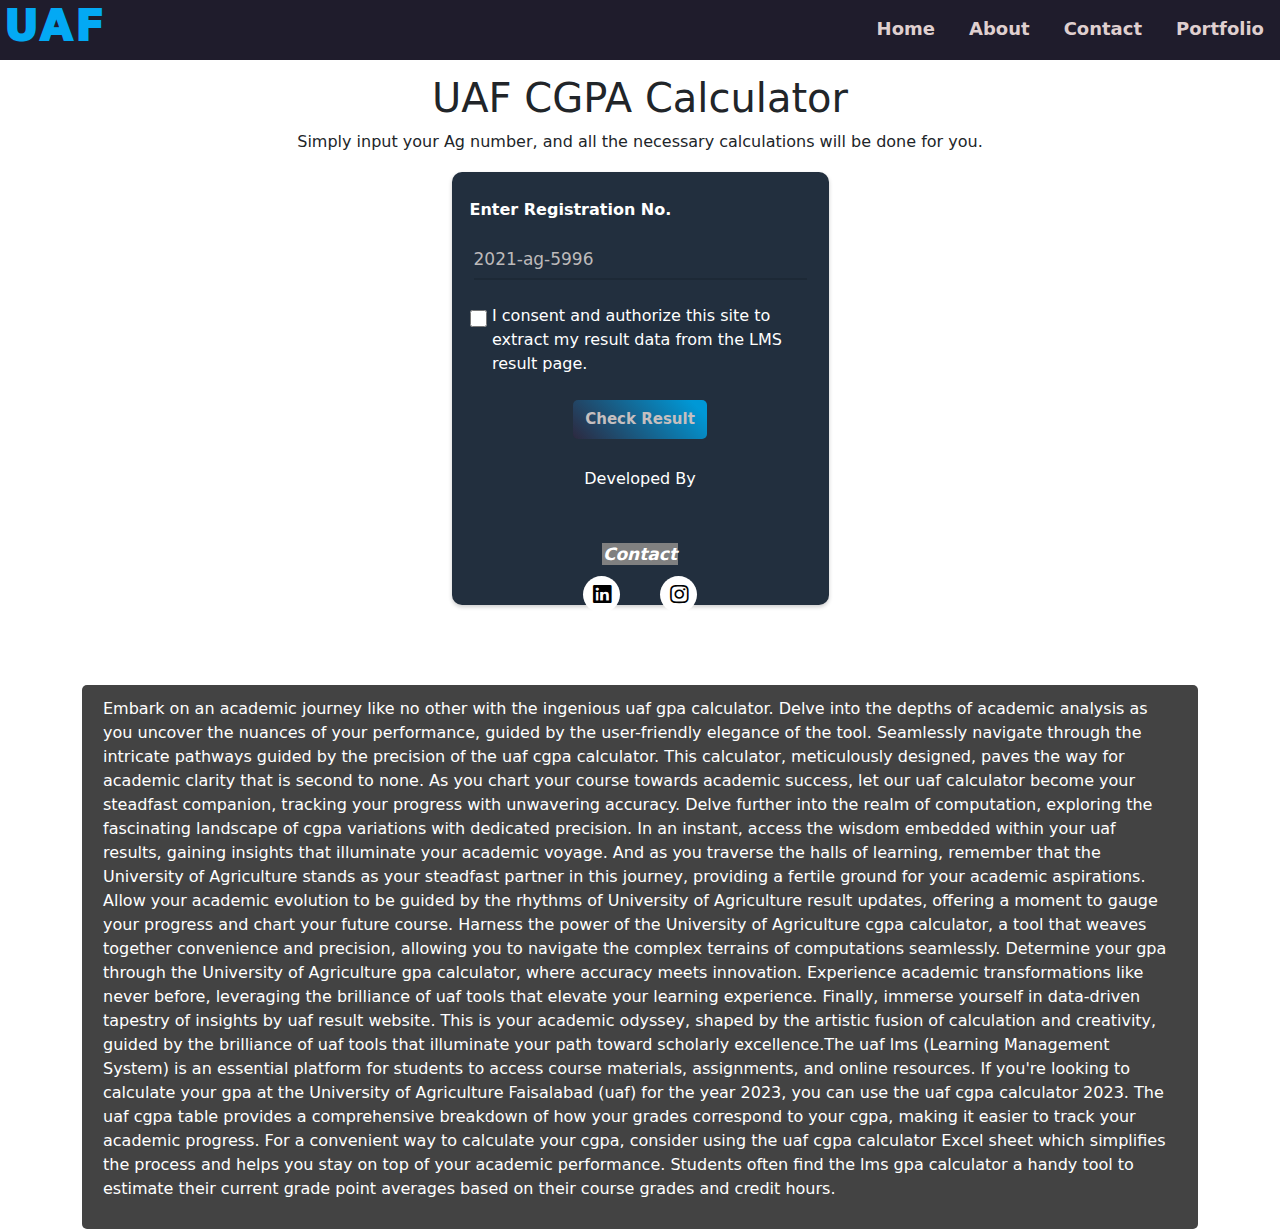
<file: index.html>
<!DOCTYPE html><html lang="en"><head>
  <meta charset="utf-8">
  <title>UAF CGPA Calculator</title>
  <base href="./">
  <meta name="viewport" content="width=device-width, initial-scale=1">
  <meta name="description" content="Introducing our user-friendly UAF CGPA/GPA Calculator! All you need to do is input your AG number, and the calculator will handle the rest, taking care of all the calculations for you. It's not just accurate, but also equipped with extra handy features. Plus, you don't need to worry about errors during the calculations – our calculator has got that covered too.
  ">
  <meta property="og:title" content="UAF CGPA Calculator">
  <meta property="og:site_name" content="UAF cgpa Calculator">
  <meta property="og:type" content="website">
  <meta property="og:locale" content="en_PK">
  <meta property="og:author" content="Jawad Sami Ul Haq">
  <meta property="og:url" content="https://jawadsamiulhaq.github.io/">
  <link rel="icon" href="src/assets/siteicon.png" type="image/png">
  <link rel="shortcut icon" href="assets/favicon11.png" type="image/x-icon">
<style>*{margin:0;padding:0;box-sizing:border-box}:root{--bs-blue:#0d6efd;--bs-indigo:#6610f2;--bs-purple:#6f42c1;--bs-pink:#d63384;--bs-red:#dc3545;--bs-orange:#fd7e14;--bs-yellow:#ffc107;--bs-green:#198754;--bs-teal:#20c997;--bs-cyan:#0dcaf0;--bs-black:#000;--bs-white:#fff;--bs-gray:#6c757d;--bs-gray-dark:#343a40;--bs-gray-100:#f8f9fa;--bs-gray-200:#e9ecef;--bs-gray-300:#dee2e6;--bs-gray-400:#ced4da;--bs-gray-500:#adb5bd;--bs-gray-600:#6c757d;--bs-gray-700:#495057;--bs-gray-800:#343a40;--bs-gray-900:#212529;--bs-primary:#0d6efd;--bs-secondary:#6c757d;--bs-success:#198754;--bs-info:#0dcaf0;--bs-warning:#ffc107;--bs-danger:#dc3545;--bs-light:#f8f9fa;--bs-dark:#212529;--bs-primary-rgb:13,110,253;--bs-secondary-rgb:108,117,125;--bs-success-rgb:25,135,84;--bs-info-rgb:13,202,240;--bs-warning-rgb:255,193,7;--bs-danger-rgb:220,53,69;--bs-light-rgb:248,249,250;--bs-dark-rgb:33,37,41;--bs-primary-text-emphasis:#052c65;--bs-secondary-text-emphasis:#2b2f32;--bs-success-text-emphasis:#0a3622;--bs-info-text-emphasis:#055160;--bs-warning-text-emphasis:#664d03;--bs-danger-text-emphasis:#58151c;--bs-light-text-emphasis:#495057;--bs-dark-text-emphasis:#495057;--bs-primary-bg-subtle:#cfe2ff;--bs-secondary-bg-subtle:#e2e3e5;--bs-success-bg-subtle:#d1e7dd;--bs-info-bg-subtle:#cff4fc;--bs-warning-bg-subtle:#fff3cd;--bs-danger-bg-subtle:#f8d7da;--bs-light-bg-subtle:#fcfcfd;--bs-dark-bg-subtle:#ced4da;--bs-primary-border-subtle:#9ec5fe;--bs-secondary-border-subtle:#c4c8cb;--bs-success-border-subtle:#a3cfbb;--bs-info-border-subtle:#9eeaf9;--bs-warning-border-subtle:#ffe69c;--bs-danger-border-subtle:#f1aeb5;--bs-light-border-subtle:#e9ecef;--bs-dark-border-subtle:#adb5bd;--bs-white-rgb:255,255,255;--bs-black-rgb:0,0,0;--bs-font-sans-serif:system-ui,-apple-system,"Segoe UI",Roboto,"Helvetica Neue","Noto Sans","Liberation Sans",Arial,sans-serif,"Apple Color Emoji","Segoe UI Emoji","Segoe UI Symbol","Noto Color Emoji";--bs-font-monospace:SFMono-Regular,Menlo,Monaco,Consolas,"Liberation Mono","Courier New",monospace;--bs-gradient:linear-gradient(180deg, rgba(255, 255, 255, .15), rgba(255, 255, 255, 0));--bs-body-font-family:var(--bs-font-sans-serif);--bs-body-font-size:1rem;--bs-body-font-weight:400;--bs-body-line-height:1.5;--bs-body-color:#212529;--bs-body-color-rgb:33,37,41;--bs-body-bg:#fff;--bs-body-bg-rgb:255,255,255;--bs-emphasis-color:#000;--bs-emphasis-color-rgb:0,0,0;--bs-secondary-color:rgba(33, 37, 41, .75);--bs-secondary-color-rgb:33,37,41;--bs-secondary-bg:#e9ecef;--bs-secondary-bg-rgb:233,236,239;--bs-tertiary-color:rgba(33, 37, 41, .5);--bs-tertiary-color-rgb:33,37,41;--bs-tertiary-bg:#f8f9fa;--bs-tertiary-bg-rgb:248,249,250;--bs-heading-color:inherit;--bs-link-color:#0d6efd;--bs-link-color-rgb:13,110,253;--bs-link-decoration:underline;--bs-link-hover-color:#0a58ca;--bs-link-hover-color-rgb:10,88,202;--bs-code-color:#d63384;--bs-highlight-bg:#fff3cd;--bs-border-width:1px;--bs-border-style:solid;--bs-border-color:#dee2e6;--bs-border-color-translucent:rgba(0, 0, 0, .175);--bs-border-radius:.375rem;--bs-border-radius-sm:.25rem;--bs-border-radius-lg:.5rem;--bs-border-radius-xl:1rem;--bs-border-radius-xxl:2rem;--bs-border-radius-2xl:var(--bs-border-radius-xxl);--bs-border-radius-pill:50rem;--bs-box-shadow:0 .5rem 1rem rgba(0, 0, 0, .15);--bs-box-shadow-sm:0 .125rem .25rem rgba(0, 0, 0, .075);--bs-box-shadow-lg:0 1rem 3rem rgba(0, 0, 0, .175);--bs-box-shadow-inset:inset 0 1px 2px rgba(0, 0, 0, .075);--bs-focus-ring-width:.25rem;--bs-focus-ring-opacity:.25;--bs-focus-ring-color:rgba(13, 110, 253, .25);--bs-form-valid-color:#198754;--bs-form-valid-border-color:#198754;--bs-form-invalid-color:#dc3545;--bs-form-invalid-border-color:#dc3545}*,:after,:before{box-sizing:border-box}@media (prefers-reduced-motion:no-preference){:root{scroll-behavior:smooth}}body{margin:0;font-family:var(--bs-body-font-family);font-size:var(--bs-body-font-size);font-weight:var(--bs-body-font-weight);line-height:var(--bs-body-line-height);color:var(--bs-body-color);text-align:var(--bs-body-text-align);background-color:var(--bs-body-bg);-webkit-text-size-adjust:100%;-webkit-tap-highlight-color:transparent}:root{--bs-breakpoint-xs:0;--bs-breakpoint-sm:576px;--bs-breakpoint-md:768px;--bs-breakpoint-lg:992px;--bs-breakpoint-xl:1200px;--bs-breakpoint-xxl:1400px}@charset "UTF-8";:root{--animate-duration:1s;--animate-delay:1s;--animate-repeat:1}</style><link rel="stylesheet" href="styles.544204f853855bb8.css" media="print" onload="this.media='all'"><noscript><link rel="stylesheet" href="styles.544204f853855bb8.css"></noscript></head>
<body>
  <app-root></app-root>
<script src="runtime.a9f40d412bc65e0f.js" type="module"></script><script src="polyfills.3ce156a782f4c629.js" type="module"></script><script src="scripts.8e5f4912abeedb60.js" defer></script><script src="main.9f36b7971b4e7d92.js" type="module"></script>

</body></html>
</file>
<file: styles.544204f853855bb8.css>
*{margin:0;padding:0;box-sizing:border-box}/*!
* Bootstrap  v5.3.0 (https://getbootstrap.com/)
* Copyright 2011-2023 The Bootstrap Authors
* Licensed under MIT (https://github.com/twbs/bootstrap/blob/main/LICENSE)
*/:root,[data-bs-theme=light]{--bs-blue:#0d6efd;--bs-indigo:#6610f2;--bs-purple:#6f42c1;--bs-pink:#d63384;--bs-red:#dc3545;--bs-orange:#fd7e14;--bs-yellow:#ffc107;--bs-green:#198754;--bs-teal:#20c997;--bs-cyan:#0dcaf0;--bs-black:#000;--bs-white:#fff;--bs-gray:#6c757d;--bs-gray-dark:#343a40;--bs-gray-100:#f8f9fa;--bs-gray-200:#e9ecef;--bs-gray-300:#dee2e6;--bs-gray-400:#ced4da;--bs-gray-500:#adb5bd;--bs-gray-600:#6c757d;--bs-gray-700:#495057;--bs-gray-800:#343a40;--bs-gray-900:#212529;--bs-primary:#0d6efd;--bs-secondary:#6c757d;--bs-success:#198754;--bs-info:#0dcaf0;--bs-warning:#ffc107;--bs-danger:#dc3545;--bs-light:#f8f9fa;--bs-dark:#212529;--bs-primary-rgb:13,110,253;--bs-secondary-rgb:108,117,125;--bs-success-rgb:25,135,84;--bs-info-rgb:13,202,240;--bs-warning-rgb:255,193,7;--bs-danger-rgb:220,53,69;--bs-light-rgb:248,249,250;--bs-dark-rgb:33,37,41;--bs-primary-text-emphasis:#052c65;--bs-secondary-text-emphasis:#2b2f32;--bs-success-text-emphasis:#0a3622;--bs-info-text-emphasis:#055160;--bs-warning-text-emphasis:#664d03;--bs-danger-text-emphasis:#58151c;--bs-light-text-emphasis:#495057;--bs-dark-text-emphasis:#495057;--bs-primary-bg-subtle:#cfe2ff;--bs-secondary-bg-subtle:#e2e3e5;--bs-success-bg-subtle:#d1e7dd;--bs-info-bg-subtle:#cff4fc;--bs-warning-bg-subtle:#fff3cd;--bs-danger-bg-subtle:#f8d7da;--bs-light-bg-subtle:#fcfcfd;--bs-dark-bg-subtle:#ced4da;--bs-primary-border-subtle:#9ec5fe;--bs-secondary-border-subtle:#c4c8cb;--bs-success-border-subtle:#a3cfbb;--bs-info-border-subtle:#9eeaf9;--bs-warning-border-subtle:#ffe69c;--bs-danger-border-subtle:#f1aeb5;--bs-light-border-subtle:#e9ecef;--bs-dark-border-subtle:#adb5bd;--bs-white-rgb:255,255,255;--bs-black-rgb:0,0,0;--bs-font-sans-serif:system-ui,-apple-system,"Segoe UI",Roboto,"Helvetica Neue","Noto Sans","Liberation Sans",Arial,sans-serif,"Apple Color Emoji","Segoe UI Emoji","Segoe UI Symbol","Noto Color Emoji";--bs-font-monospace:SFMono-Regular,Menlo,Monaco,Consolas,"Liberation Mono","Courier New",monospace;--bs-gradient:linear-gradient(180deg, rgba(255, 255, 255, .15), rgba(255, 255, 255, 0));--bs-body-font-family:var(--bs-font-sans-serif);--bs-body-font-size:1rem;--bs-body-font-weight:400;--bs-body-line-height:1.5;--bs-body-color:#212529;--bs-body-color-rgb:33,37,41;--bs-body-bg:#fff;--bs-body-bg-rgb:255,255,255;--bs-emphasis-color:#000;--bs-emphasis-color-rgb:0,0,0;--bs-secondary-color:rgba(33, 37, 41, .75);--bs-secondary-color-rgb:33,37,41;--bs-secondary-bg:#e9ecef;--bs-secondary-bg-rgb:233,236,239;--bs-tertiary-color:rgba(33, 37, 41, .5);--bs-tertiary-color-rgb:33,37,41;--bs-tertiary-bg:#f8f9fa;--bs-tertiary-bg-rgb:248,249,250;--bs-heading-color:inherit;--bs-link-color:#0d6efd;--bs-link-color-rgb:13,110,253;--bs-link-decoration:underline;--bs-link-hover-color:#0a58ca;--bs-link-hover-color-rgb:10,88,202;--bs-code-color:#d63384;--bs-highlight-bg:#fff3cd;--bs-border-width:1px;--bs-border-style:solid;--bs-border-color:#dee2e6;--bs-border-color-translucent:rgba(0, 0, 0, .175);--bs-border-radius:.375rem;--bs-border-radius-sm:.25rem;--bs-border-radius-lg:.5rem;--bs-border-radius-xl:1rem;--bs-border-radius-xxl:2rem;--bs-border-radius-2xl:var(--bs-border-radius-xxl);--bs-border-radius-pill:50rem;--bs-box-shadow:0 .5rem 1rem rgba(0, 0, 0, .15);--bs-box-shadow-sm:0 .125rem .25rem rgba(0, 0, 0, .075);--bs-box-shadow-lg:0 1rem 3rem rgba(0, 0, 0, .175);--bs-box-shadow-inset:inset 0 1px 2px rgba(0, 0, 0, .075);--bs-focus-ring-width:.25rem;--bs-focus-ring-opacity:.25;--bs-focus-ring-color:rgba(13, 110, 253, .25);--bs-form-valid-color:#198754;--bs-form-valid-border-color:#198754;--bs-form-invalid-color:#dc3545;--bs-form-invalid-border-color:#dc3545}[data-bs-theme=dark]{color-scheme:dark;--bs-body-color:#adb5bd;--bs-body-color-rgb:173,181,189;--bs-body-bg:#212529;--bs-body-bg-rgb:33,37,41;--bs-emphasis-color:#fff;--bs-emphasis-color-rgb:255,255,255;--bs-secondary-color:rgba(173, 181, 189, .75);--bs-secondary-color-rgb:173,181,189;--bs-secondary-bg:#343a40;--bs-secondary-bg-rgb:52,58,64;--bs-tertiary-color:rgba(173, 181, 189, .5);--bs-tertiary-color-rgb:173,181,189;--bs-tertiary-bg:#2b3035;--bs-tertiary-bg-rgb:43,48,53;--bs-primary-text-emphasis:#6ea8fe;--bs-secondary-text-emphasis:#a7acb1;--bs-success-text-emphasis:#75b798;--bs-info-text-emphasis:#6edff6;--bs-warning-text-emphasis:#ffda6a;--bs-danger-text-emphasis:#ea868f;--bs-light-text-emphasis:#f8f9fa;--bs-dark-text-emphasis:#dee2e6;--bs-primary-bg-subtle:#031633;--bs-secondary-bg-subtle:#161719;--bs-success-bg-subtle:#051b11;--bs-info-bg-subtle:#032830;--bs-warning-bg-subtle:#332701;--bs-danger-bg-subtle:#2c0b0e;--bs-light-bg-subtle:#343a40;--bs-dark-bg-subtle:#1a1d20;--bs-primary-border-subtle:#084298;--bs-secondary-border-subtle:#41464b;--bs-success-border-subtle:#0f5132;--bs-info-border-subtle:#087990;--bs-warning-border-subtle:#997404;--bs-danger-border-subtle:#842029;--bs-light-border-subtle:#495057;--bs-dark-border-subtle:#343a40;--bs-heading-color:inherit;--bs-link-color:#6ea8fe;--bs-link-hover-color:#8bb9fe;--bs-link-color-rgb:110,168,254;--bs-link-hover-color-rgb:139,185,254;--bs-code-color:#e685b5;--bs-border-color:#495057;--bs-border-color-translucent:rgba(255, 255, 255, .15);--bs-form-valid-color:#75b798;--bs-form-valid-border-color:#75b798;--bs-form-invalid-color:#ea868f;--bs-form-invalid-border-color:#ea868f}*,:after,:before{box-sizing:border-box}@media (prefers-reduced-motion:no-preference){:root{scroll-behavior:smooth}}body{margin:0;font-family:var(--bs-body-font-family);font-size:var(--bs-body-font-size);font-weight:var(--bs-body-font-weight);line-height:var(--bs-body-line-height);color:var(--bs-body-color);text-align:var(--bs-body-text-align);background-color:var(--bs-body-bg);-webkit-text-size-adjust:100%;-webkit-tap-highlight-color:transparent}hr{margin:1rem 0;color:inherit;border:0;border-top:var(--bs-border-width) solid;opacity:.25}.h1,.h2,.h3,.h4,.h5,.h6,h1,h2,h3,h4,h5,h6{margin-top:0;margin-bottom:.5rem;font-weight:500;line-height:1.2;color:var(--bs-heading-color)}.h1,h1{font-size:calc(1.375rem + 1.5vw)}@media (min-width:1200px){.h1,h1{font-size:2.5rem}}.h2,h2{font-size:calc(1.325rem + .9vw)}@media (min-width:1200px){.h2,h2{font-size:2rem}}.h3,h3{font-size:calc(1.3rem + .6vw)}@media (min-width:1200px){.h3,h3{font-size:1.75rem}}.h4,h4{font-size:calc(1.275rem + .3vw)}@media (min-width:1200px){.h4,h4{font-size:1.5rem}}.h5,h5{font-size:1.25rem}.h6,h6{font-size:1rem}p{margin-top:0;margin-bottom:1rem}abbr[title]{-webkit-text-decoration:underline dotted;text-decoration:underline dotted;cursor:help;-webkit-text-decoration-skip-ink:none;text-decoration-skip-ink:none}address{margin-bottom:1rem;font-style:normal;line-height:inherit}ol,ul{padding-left:2rem}dl,ol,ul{margin-top:0;margin-bottom:1rem}ol ol,ol ul,ul ol,ul ul{margin-bottom:0}dt{font-weight:700}dd{margin-bottom:.5rem;margin-left:0}blockquote{margin:0 0 1rem}b,strong{font-weight:bolder}.small,small{font-size:.875em}.mark,mark{padding:.1875em;background-color:var(--bs-highlight-bg)}sub,sup{position:relative;font-size:.75em;line-height:0;vertical-align:baseline}sub{bottom:-.25em}sup{top:-.5em}a{color:rgba(var(--bs-link-color-rgb),var(--bs-link-opacity,1));text-decoration:underline}a:hover{--bs-link-color-rgb:var(--bs-link-hover-color-rgb)}a:not([href]):not([class]),a:not([href]):not([class]):hover{color:inherit;text-decoration:none}code,kbd,pre,samp{font-family:var(--bs-font-monospace);font-size:1em}pre{display:block;margin-top:0;margin-bottom:1rem;overflow:auto;font-size:.875em}pre code{font-size:inherit;color:inherit;word-break:normal}code{font-size:.875em;color:var(--bs-code-color);word-wrap:break-word}a>code{color:inherit}kbd{padding:.1875rem .375rem;font-size:.875em;color:var(--bs-body-bg);background-color:var(--bs-body-color);border-radius:.25rem}kbd kbd{padding:0;font-size:1em}figure{margin:0 0 1rem}img,svg{vertical-align:middle}table{caption-side:bottom;border-collapse:collapse}caption{padding-top:.5rem;padding-bottom:.5rem;color:var(--bs-secondary-color);text-align:left}th{text-align:inherit;text-align:-webkit-match-parent}tbody,td,tfoot,th,thead,tr{border-color:inherit;border-style:solid;border-width:0}label{display:inline-block}button{border-radius:0}button:focus:not(:focus-visible){outline:0}button,input,optgroup,select,textarea{margin:0;font-family:inherit;font-size:inherit;line-height:inherit}button,select{text-transform:none}[role=button]{cursor:pointer}select{word-wrap:normal}select:disabled{opacity:1}[list]:not([type=date]):not([type=datetime-local]):not([type=month]):not([type=week]):not([type=time])::-webkit-calendar-picker-indicator{display:none!important}[type=button],[type=reset],[type=submit],button{-webkit-appearance:button}[type=button]:not(:disabled),[type=reset]:not(:disabled),[type=submit]:not(:disabled),button:not(:disabled){cursor:pointer}::-moz-focus-inner{padding:0;border-style:none}textarea{resize:vertical}fieldset{min-width:0;padding:0;margin:0;border:0}legend{float:left;width:100%;padding:0;margin-bottom:.5rem;font-size:calc(1.275rem + .3vw);line-height:inherit}@media (min-width:1200px){legend{font-size:1.5rem}}legend+*{clear:left}::-webkit-datetime-edit-day-field,::-webkit-datetime-edit-fields-wrapper,::-webkit-datetime-edit-hour-field,::-webkit-datetime-edit-minute,::-webkit-datetime-edit-month-field,::-webkit-datetime-edit-text,::-webkit-datetime-edit-year-field{padding:0}::-webkit-inner-spin-button{height:auto}[type=search]{outline-offset:-2px;-webkit-appearance:textfield}::-webkit-search-decoration{-webkit-appearance:none}::-webkit-color-swatch-wrapper{padding:0}::file-selector-button{font:inherit;-webkit-appearance:button}output{display:inline-block}iframe{border:0}summary{display:list-item;cursor:pointer}progress{vertical-align:baseline}[hidden]{display:none!important}.lead{font-size:1.25rem;font-weight:300}.display-1{font-size:calc(1.625rem + 4.5vw);font-weight:300;line-height:1.2}@media (min-width:1200px){.display-1{font-size:5rem}}.display-2{font-size:calc(1.575rem + 3.9vw);font-weight:300;line-height:1.2}@media (min-width:1200px){.display-2{font-size:4.5rem}}.display-3{font-size:calc(1.525rem + 3.3vw);font-weight:300;line-height:1.2}@media (min-width:1200px){.display-3{font-size:4rem}}.display-4{font-size:calc(1.475rem + 2.7vw);font-weight:300;line-height:1.2}@media (min-width:1200px){.display-4{font-size:3.5rem}}.display-5{font-size:calc(1.425rem + 2.1vw);font-weight:300;line-height:1.2}@media (min-width:1200px){.display-5{font-size:3rem}}.display-6{font-size:calc(1.375rem + 1.5vw);font-weight:300;line-height:1.2}@media (min-width:1200px){.display-6{font-size:2.5rem}}.list-unstyled,.list-inline{padding-left:0;list-style:none}.list-inline-item{display:inline-block}.list-inline-item:not(:last-child){margin-right:.5rem}.initialism{font-size:.875em;text-transform:uppercase}.blockquote{margin-bottom:1rem;font-size:1.25rem}.blockquote>:last-child{margin-bottom:0}.blockquote-footer{margin-top:-1rem;margin-bottom:1rem;font-size:.875em;color:#6c757d}.blockquote-footer:before{content:"\2014\a0"}.img-fluid{max-width:100%;height:auto}.img-thumbnail{padding:.25rem;background-color:var(--bs-body-bg);border:var(--bs-border-width) solid var(--bs-border-color);border-radius:var(--bs-border-radius);max-width:100%;height:auto}.figure{display:inline-block}.figure-img{margin-bottom:.5rem;line-height:1}.figure-caption{font-size:.875em;color:var(--bs-secondary-color)}.container,.container-fluid,.container-lg,.container-md,.container-sm,.container-xl,.container-xxl{--bs-gutter-x:1.5rem;--bs-gutter-y:0;width:100%;padding-right:calc(var(--bs-gutter-x) * .5);padding-left:calc(var(--bs-gutter-x) * .5);margin-right:auto;margin-left:auto}@media (min-width:576px){.container,.container-sm{max-width:540px}}@media (min-width:768px){.container,.container-md,.container-sm{max-width:720px}}@media (min-width:992px){.container,.container-lg,.container-md,.container-sm{max-width:960px}}@media (min-width:1200px){.container,.container-lg,.container-md,.container-sm,.container-xl{max-width:1140px}}@media (min-width:1400px){.container,.container-lg,.container-md,.container-sm,.container-xl,.container-xxl{max-width:1320px}}:root{--bs-breakpoint-xs:0;--bs-breakpoint-sm:576px;--bs-breakpoint-md:768px;--bs-breakpoint-lg:992px;--bs-breakpoint-xl:1200px;--bs-breakpoint-xxl:1400px}.row{--bs-gutter-x:1.5rem;--bs-gutter-y:0;display:flex;flex-wrap:wrap;margin-top:calc(-1 * var(--bs-gutter-y));margin-right:calc(-.5 * var(--bs-gutter-x));margin-left:calc(-.5 * var(--bs-gutter-x))}.row>*{flex-shrink:0;width:100%;max-width:100%;padding-right:calc(var(--bs-gutter-x) * .5);padding-left:calc(var(--bs-gutter-x) * .5);margin-top:var(--bs-gutter-y)}.col{flex:1 0 0%}.row-cols-auto>*{flex:0 0 auto;width:auto}.row-cols-1>*{flex:0 0 auto;width:100%}.row-cols-2>*{flex:0 0 auto;width:50%}.row-cols-3>*{flex:0 0 auto;width:33.3333333333%}.row-cols-4>*{flex:0 0 auto;width:25%}.row-cols-5>*{flex:0 0 auto;width:20%}.row-cols-6>*{flex:0 0 auto;width:16.6666666667%}.col-auto{flex:0 0 auto;width:auto}.col-1{flex:0 0 auto;width:8.33333333%}.col-2{flex:0 0 auto;width:16.66666667%}.col-3{flex:0 0 auto;width:25%}.col-4{flex:0 0 auto;width:33.33333333%}.col-5{flex:0 0 auto;width:41.66666667%}.col-6{flex:0 0 auto;width:50%}.col-7{flex:0 0 auto;width:58.33333333%}.col-8{flex:0 0 auto;width:66.66666667%}.col-9{flex:0 0 auto;width:75%}.col-10{flex:0 0 auto;width:83.33333333%}.col-11{flex:0 0 auto;width:91.66666667%}.col-12{flex:0 0 auto;width:100%}.offset-1{margin-left:8.33333333%}.offset-2{margin-left:16.66666667%}.offset-3{margin-left:25%}.offset-4{margin-left:33.33333333%}.offset-5{margin-left:41.66666667%}.offset-6{margin-left:50%}.offset-7{margin-left:58.33333333%}.offset-8{margin-left:66.66666667%}.offset-9{margin-left:75%}.offset-10{margin-left:83.33333333%}.offset-11{margin-left:91.66666667%}.g-0,.gx-0{--bs-gutter-x:0}.g-0,.gy-0{--bs-gutter-y:0}.g-1,.gx-1{--bs-gutter-x:.25rem}.g-1,.gy-1{--bs-gutter-y:.25rem}.g-2,.gx-2{--bs-gutter-x:.5rem}.g-2,.gy-2{--bs-gutter-y:.5rem}.g-3,.gx-3{--bs-gutter-x:1rem}.g-3,.gy-3{--bs-gutter-y:1rem}.g-4,.gx-4{--bs-gutter-x:1.5rem}.g-4,.gy-4{--bs-gutter-y:1.5rem}.g-5,.gx-5{--bs-gutter-x:3rem}.g-5,.gy-5{--bs-gutter-y:3rem}@media (min-width:576px){.col-sm{flex:1 0 0%}.row-cols-sm-auto>*{flex:0 0 auto;width:auto}.row-cols-sm-1>*{flex:0 0 auto;width:100%}.row-cols-sm-2>*{flex:0 0 auto;width:50%}.row-cols-sm-3>*{flex:0 0 auto;width:33.3333333333%}.row-cols-sm-4>*{flex:0 0 auto;width:25%}.row-cols-sm-5>*{flex:0 0 auto;width:20%}.row-cols-sm-6>*{flex:0 0 auto;width:16.6666666667%}.col-sm-auto{flex:0 0 auto;width:auto}.col-sm-1{flex:0 0 auto;width:8.33333333%}.col-sm-2{flex:0 0 auto;width:16.66666667%}.col-sm-3{flex:0 0 auto;width:25%}.col-sm-4{flex:0 0 auto;width:33.33333333%}.col-sm-5{flex:0 0 auto;width:41.66666667%}.col-sm-6{flex:0 0 auto;width:50%}.col-sm-7{flex:0 0 auto;width:58.33333333%}.col-sm-8{flex:0 0 auto;width:66.66666667%}.col-sm-9{flex:0 0 auto;width:75%}.col-sm-10{flex:0 0 auto;width:83.33333333%}.col-sm-11{flex:0 0 auto;width:91.66666667%}.col-sm-12{flex:0 0 auto;width:100%}.offset-sm-0{margin-left:0}.offset-sm-1{margin-left:8.33333333%}.offset-sm-2{margin-left:16.66666667%}.offset-sm-3{margin-left:25%}.offset-sm-4{margin-left:33.33333333%}.offset-sm-5{margin-left:41.66666667%}.offset-sm-6{margin-left:50%}.offset-sm-7{margin-left:58.33333333%}.offset-sm-8{margin-left:66.66666667%}.offset-sm-9{margin-left:75%}.offset-sm-10{margin-left:83.33333333%}.offset-sm-11{margin-left:91.66666667%}.g-sm-0,.gx-sm-0{--bs-gutter-x:0}.g-sm-0,.gy-sm-0{--bs-gutter-y:0}.g-sm-1,.gx-sm-1{--bs-gutter-x:.25rem}.g-sm-1,.gy-sm-1{--bs-gutter-y:.25rem}.g-sm-2,.gx-sm-2{--bs-gutter-x:.5rem}.g-sm-2,.gy-sm-2{--bs-gutter-y:.5rem}.g-sm-3,.gx-sm-3{--bs-gutter-x:1rem}.g-sm-3,.gy-sm-3{--bs-gutter-y:1rem}.g-sm-4,.gx-sm-4{--bs-gutter-x:1.5rem}.g-sm-4,.gy-sm-4{--bs-gutter-y:1.5rem}.g-sm-5,.gx-sm-5{--bs-gutter-x:3rem}.g-sm-5,.gy-sm-5{--bs-gutter-y:3rem}}@media (min-width:768px){.col-md{flex:1 0 0%}.row-cols-md-auto>*{flex:0 0 auto;width:auto}.row-cols-md-1>*{flex:0 0 auto;width:100%}.row-cols-md-2>*{flex:0 0 auto;width:50%}.row-cols-md-3>*{flex:0 0 auto;width:33.3333333333%}.row-cols-md-4>*{flex:0 0 auto;width:25%}.row-cols-md-5>*{flex:0 0 auto;width:20%}.row-cols-md-6>*{flex:0 0 auto;width:16.6666666667%}.col-md-auto{flex:0 0 auto;width:auto}.col-md-1{flex:0 0 auto;width:8.33333333%}.col-md-2{flex:0 0 auto;width:16.66666667%}.col-md-3{flex:0 0 auto;width:25%}.col-md-4{flex:0 0 auto;width:33.33333333%}.col-md-5{flex:0 0 auto;width:41.66666667%}.col-md-6{flex:0 0 auto;width:50%}.col-md-7{flex:0 0 auto;width:58.33333333%}.col-md-8{flex:0 0 auto;width:66.66666667%}.col-md-9{flex:0 0 auto;width:75%}.col-md-10{flex:0 0 auto;width:83.33333333%}.col-md-11{flex:0 0 auto;width:91.66666667%}.col-md-12{flex:0 0 auto;width:100%}.offset-md-0{margin-left:0}.offset-md-1{margin-left:8.33333333%}.offset-md-2{margin-left:16.66666667%}.offset-md-3{margin-left:25%}.offset-md-4{margin-left:33.33333333%}.offset-md-5{margin-left:41.66666667%}.offset-md-6{margin-left:50%}.offset-md-7{margin-left:58.33333333%}.offset-md-8{margin-left:66.66666667%}.offset-md-9{margin-left:75%}.offset-md-10{margin-left:83.33333333%}.offset-md-11{margin-left:91.66666667%}.g-md-0,.gx-md-0{--bs-gutter-x:0}.g-md-0,.gy-md-0{--bs-gutter-y:0}.g-md-1,.gx-md-1{--bs-gutter-x:.25rem}.g-md-1,.gy-md-1{--bs-gutter-y:.25rem}.g-md-2,.gx-md-2{--bs-gutter-x:.5rem}.g-md-2,.gy-md-2{--bs-gutter-y:.5rem}.g-md-3,.gx-md-3{--bs-gutter-x:1rem}.g-md-3,.gy-md-3{--bs-gutter-y:1rem}.g-md-4,.gx-md-4{--bs-gutter-x:1.5rem}.g-md-4,.gy-md-4{--bs-gutter-y:1.5rem}.g-md-5,.gx-md-5{--bs-gutter-x:3rem}.g-md-5,.gy-md-5{--bs-gutter-y:3rem}}@media (min-width:992px){.col-lg{flex:1 0 0%}.row-cols-lg-auto>*{flex:0 0 auto;width:auto}.row-cols-lg-1>*{flex:0 0 auto;width:100%}.row-cols-lg-2>*{flex:0 0 auto;width:50%}.row-cols-lg-3>*{flex:0 0 auto;width:33.3333333333%}.row-cols-lg-4>*{flex:0 0 auto;width:25%}.row-cols-lg-5>*{flex:0 0 auto;width:20%}.row-cols-lg-6>*{flex:0 0 auto;width:16.6666666667%}.col-lg-auto{flex:0 0 auto;width:auto}.col-lg-1{flex:0 0 auto;width:8.33333333%}.col-lg-2{flex:0 0 auto;width:16.66666667%}.col-lg-3{flex:0 0 auto;width:25%}.col-lg-4{flex:0 0 auto;width:33.33333333%}.col-lg-5{flex:0 0 auto;width:41.66666667%}.col-lg-6{flex:0 0 auto;width:50%}.col-lg-7{flex:0 0 auto;width:58.33333333%}.col-lg-8{flex:0 0 auto;width:66.66666667%}.col-lg-9{flex:0 0 auto;width:75%}.col-lg-10{flex:0 0 auto;width:83.33333333%}.col-lg-11{flex:0 0 auto;width:91.66666667%}.col-lg-12{flex:0 0 auto;width:100%}.offset-lg-0{margin-left:0}.offset-lg-1{margin-left:8.33333333%}.offset-lg-2{margin-left:16.66666667%}.offset-lg-3{margin-left:25%}.offset-lg-4{margin-left:33.33333333%}.offset-lg-5{margin-left:41.66666667%}.offset-lg-6{margin-left:50%}.offset-lg-7{margin-left:58.33333333%}.offset-lg-8{margin-left:66.66666667%}.offset-lg-9{margin-left:75%}.offset-lg-10{margin-left:83.33333333%}.offset-lg-11{margin-left:91.66666667%}.g-lg-0,.gx-lg-0{--bs-gutter-x:0}.g-lg-0,.gy-lg-0{--bs-gutter-y:0}.g-lg-1,.gx-lg-1{--bs-gutter-x:.25rem}.g-lg-1,.gy-lg-1{--bs-gutter-y:.25rem}.g-lg-2,.gx-lg-2{--bs-gutter-x:.5rem}.g-lg-2,.gy-lg-2{--bs-gutter-y:.5rem}.g-lg-3,.gx-lg-3{--bs-gutter-x:1rem}.g-lg-3,.gy-lg-3{--bs-gutter-y:1rem}.g-lg-4,.gx-lg-4{--bs-gutter-x:1.5rem}.g-lg-4,.gy-lg-4{--bs-gutter-y:1.5rem}.g-lg-5,.gx-lg-5{--bs-gutter-x:3rem}.g-lg-5,.gy-lg-5{--bs-gutter-y:3rem}}@media (min-width:1200px){.col-xl{flex:1 0 0%}.row-cols-xl-auto>*{flex:0 0 auto;width:auto}.row-cols-xl-1>*{flex:0 0 auto;width:100%}.row-cols-xl-2>*{flex:0 0 auto;width:50%}.row-cols-xl-3>*{flex:0 0 auto;width:33.3333333333%}.row-cols-xl-4>*{flex:0 0 auto;width:25%}.row-cols-xl-5>*{flex:0 0 auto;width:20%}.row-cols-xl-6>*{flex:0 0 auto;width:16.6666666667%}.col-xl-auto{flex:0 0 auto;width:auto}.col-xl-1{flex:0 0 auto;width:8.33333333%}.col-xl-2{flex:0 0 auto;width:16.66666667%}.col-xl-3{flex:0 0 auto;width:25%}.col-xl-4{flex:0 0 auto;width:33.33333333%}.col-xl-5{flex:0 0 auto;width:41.66666667%}.col-xl-6{flex:0 0 auto;width:50%}.col-xl-7{flex:0 0 auto;width:58.33333333%}.col-xl-8{flex:0 0 auto;width:66.66666667%}.col-xl-9{flex:0 0 auto;width:75%}.col-xl-10{flex:0 0 auto;width:83.33333333%}.col-xl-11{flex:0 0 auto;width:91.66666667%}.col-xl-12{flex:0 0 auto;width:100%}.offset-xl-0{margin-left:0}.offset-xl-1{margin-left:8.33333333%}.offset-xl-2{margin-left:16.66666667%}.offset-xl-3{margin-left:25%}.offset-xl-4{margin-left:33.33333333%}.offset-xl-5{margin-left:41.66666667%}.offset-xl-6{margin-left:50%}.offset-xl-7{margin-left:58.33333333%}.offset-xl-8{margin-left:66.66666667%}.offset-xl-9{margin-left:75%}.offset-xl-10{margin-left:83.33333333%}.offset-xl-11{margin-left:91.66666667%}.g-xl-0,.gx-xl-0{--bs-gutter-x:0}.g-xl-0,.gy-xl-0{--bs-gutter-y:0}.g-xl-1,.gx-xl-1{--bs-gutter-x:.25rem}.g-xl-1,.gy-xl-1{--bs-gutter-y:.25rem}.g-xl-2,.gx-xl-2{--bs-gutter-x:.5rem}.g-xl-2,.gy-xl-2{--bs-gutter-y:.5rem}.g-xl-3,.gx-xl-3{--bs-gutter-x:1rem}.g-xl-3,.gy-xl-3{--bs-gutter-y:1rem}.g-xl-4,.gx-xl-4{--bs-gutter-x:1.5rem}.g-xl-4,.gy-xl-4{--bs-gutter-y:1.5rem}.g-xl-5,.gx-xl-5{--bs-gutter-x:3rem}.g-xl-5,.gy-xl-5{--bs-gutter-y:3rem}}@media (min-width:1400px){.col-xxl{flex:1 0 0%}.row-cols-xxl-auto>*{flex:0 0 auto;width:auto}.row-cols-xxl-1>*{flex:0 0 auto;width:100%}.row-cols-xxl-2>*{flex:0 0 auto;width:50%}.row-cols-xxl-3>*{flex:0 0 auto;width:33.3333333333%}.row-cols-xxl-4>*{flex:0 0 auto;width:25%}.row-cols-xxl-5>*{flex:0 0 auto;width:20%}.row-cols-xxl-6>*{flex:0 0 auto;width:16.6666666667%}.col-xxl-auto{flex:0 0 auto;width:auto}.col-xxl-1{flex:0 0 auto;width:8.33333333%}.col-xxl-2{flex:0 0 auto;width:16.66666667%}.col-xxl-3{flex:0 0 auto;width:25%}.col-xxl-4{flex:0 0 auto;width:33.33333333%}.col-xxl-5{flex:0 0 auto;width:41.66666667%}.col-xxl-6{flex:0 0 auto;width:50%}.col-xxl-7{flex:0 0 auto;width:58.33333333%}.col-xxl-8{flex:0 0 auto;width:66.66666667%}.col-xxl-9{flex:0 0 auto;width:75%}.col-xxl-10{flex:0 0 auto;width:83.33333333%}.col-xxl-11{flex:0 0 auto;width:91.66666667%}.col-xxl-12{flex:0 0 auto;width:100%}.offset-xxl-0{margin-left:0}.offset-xxl-1{margin-left:8.33333333%}.offset-xxl-2{margin-left:16.66666667%}.offset-xxl-3{margin-left:25%}.offset-xxl-4{margin-left:33.33333333%}.offset-xxl-5{margin-left:41.66666667%}.offset-xxl-6{margin-left:50%}.offset-xxl-7{margin-left:58.33333333%}.offset-xxl-8{margin-left:66.66666667%}.offset-xxl-9{margin-left:75%}.offset-xxl-10{margin-left:83.33333333%}.offset-xxl-11{margin-left:91.66666667%}.g-xxl-0,.gx-xxl-0{--bs-gutter-x:0}.g-xxl-0,.gy-xxl-0{--bs-gutter-y:0}.g-xxl-1,.gx-xxl-1{--bs-gutter-x:.25rem}.g-xxl-1,.gy-xxl-1{--bs-gutter-y:.25rem}.g-xxl-2,.gx-xxl-2{--bs-gutter-x:.5rem}.g-xxl-2,.gy-xxl-2{--bs-gutter-y:.5rem}.g-xxl-3,.gx-xxl-3{--bs-gutter-x:1rem}.g-xxl-3,.gy-xxl-3{--bs-gutter-y:1rem}.g-xxl-4,.gx-xxl-4{--bs-gutter-x:1.5rem}.g-xxl-4,.gy-xxl-4{--bs-gutter-y:1.5rem}.g-xxl-5,.gx-xxl-5{--bs-gutter-x:3rem}.g-xxl-5,.gy-xxl-5{--bs-gutter-y:3rem}}.table{--bs-table-color-type:initial;--bs-table-bg-type:initial;--bs-table-color-state:initial;--bs-table-bg-state:initial;--bs-table-color:var(--bs-body-color);--bs-table-bg:var(--bs-body-bg);--bs-table-border-color:var(--bs-border-color);--bs-table-accent-bg:transparent;--bs-table-striped-color:var(--bs-body-color);--bs-table-striped-bg:rgba(0, 0, 0, .05);--bs-table-active-color:var(--bs-body-color);--bs-table-active-bg:rgba(0, 0, 0, .1);--bs-table-hover-color:var(--bs-body-color);--bs-table-hover-bg:rgba(0, 0, 0, .075);width:100%;margin-bottom:1rem;vertical-align:top;border-color:var(--bs-table-border-color)}.table>:not(caption)>*>*{padding:.5rem;color:var(--bs-table-color-state,var(--bs-table-color-type,var(--bs-table-color)));background-color:var(--bs-table-bg);border-bottom-width:var(--bs-border-width);box-shadow:inset 0 0 0 9999px var(--bs-table-bg-state,var(--bs-table-bg-type,var(--bs-table-accent-bg)))}.table>tbody{vertical-align:inherit}.table>thead{vertical-align:bottom}.table-group-divider{border-top:calc(var(--bs-border-width) * 2) solid currentcolor}.caption-top{caption-side:top}.table-sm>:not(caption)>*>*{padding:.25rem}.table-bordered>:not(caption)>*{border-width:var(--bs-border-width) 0}.table-bordered>:not(caption)>*>*{border-width:0 var(--bs-border-width)}.table-borderless>:not(caption)>*>*{border-bottom-width:0}.table-borderless>:not(:first-child){border-top-width:0}.table-striped>tbody>tr:nth-of-type(odd)>*{--bs-table-color-type:var(--bs-table-striped-color);--bs-table-bg-type:var(--bs-table-striped-bg)}.table-striped-columns>:not(caption)>tr>:nth-child(2n){--bs-table-color-type:var(--bs-table-striped-color);--bs-table-bg-type:var(--bs-table-striped-bg)}.table-active{--bs-table-color-state:var(--bs-table-active-color);--bs-table-bg-state:var(--bs-table-active-bg)}.table-hover>tbody>tr:hover>*{--bs-table-color-state:var(--bs-table-hover-color);--bs-table-bg-state:var(--bs-table-hover-bg)}.table-primary{--bs-table-color:#000;--bs-table-bg:#cfe2ff;--bs-table-border-color:#bacbe6;--bs-table-striped-bg:#c5d7f2;--bs-table-striped-color:#000;--bs-table-active-bg:#bacbe6;--bs-table-active-color:#000;--bs-table-hover-bg:#bfd1ec;--bs-table-hover-color:#000;color:var(--bs-table-color);border-color:var(--bs-table-border-color)}.table-secondary{--bs-table-color:#000;--bs-table-bg:#e2e3e5;--bs-table-border-color:#cbccce;--bs-table-striped-bg:#d7d8da;--bs-table-striped-color:#000;--bs-table-active-bg:#cbccce;--bs-table-active-color:#000;--bs-table-hover-bg:#d1d2d4;--bs-table-hover-color:#000;color:var(--bs-table-color);border-color:var(--bs-table-border-color)}.table-success{--bs-table-color:#000;--bs-table-bg:#d1e7dd;--bs-table-border-color:#bcd0c7;--bs-table-striped-bg:#c7dbd2;--bs-table-striped-color:#000;--bs-table-active-bg:#bcd0c7;--bs-table-active-color:#000;--bs-table-hover-bg:#c1d6cc;--bs-table-hover-color:#000;color:var(--bs-table-color);border-color:var(--bs-table-border-color)}.table-info{--bs-table-color:#000;--bs-table-bg:#cff4fc;--bs-table-border-color:#badce3;--bs-table-striped-bg:#c5e8ef;--bs-table-striped-color:#000;--bs-table-active-bg:#badce3;--bs-table-active-color:#000;--bs-table-hover-bg:#bfe2e9;--bs-table-hover-color:#000;color:var(--bs-table-color);border-color:var(--bs-table-border-color)}.table-warning{--bs-table-color:#000;--bs-table-bg:#fff3cd;--bs-table-border-color:#e6dbb9;--bs-table-striped-bg:#f2e7c3;--bs-table-striped-color:#000;--bs-table-active-bg:#e6dbb9;--bs-table-active-color:#000;--bs-table-hover-bg:#ece1be;--bs-table-hover-color:#000;color:var(--bs-table-color);border-color:var(--bs-table-border-color)}.table-danger{--bs-table-color:#000;--bs-table-bg:#f8d7da;--bs-table-border-color:#dfc2c4;--bs-table-striped-bg:#eccccf;--bs-table-striped-color:#000;--bs-table-active-bg:#dfc2c4;--bs-table-active-color:#000;--bs-table-hover-bg:#e5c7ca;--bs-table-hover-color:#000;color:var(--bs-table-color);border-color:var(--bs-table-border-color)}.table-light{--bs-table-color:#000;--bs-table-bg:#f8f9fa;--bs-table-border-color:#dfe0e1;--bs-table-striped-bg:#ecedee;--bs-table-striped-color:#000;--bs-table-active-bg:#dfe0e1;--bs-table-active-color:#000;--bs-table-hover-bg:#e5e6e7;--bs-table-hover-color:#000;color:var(--bs-table-color);border-color:var(--bs-table-border-color)}.table-dark{--bs-table-color:#fff;--bs-table-bg:#212529;--bs-table-border-color:#373b3e;--bs-table-striped-bg:#2c3034;--bs-table-striped-color:#fff;--bs-table-active-bg:#373b3e;--bs-table-active-color:#fff;--bs-table-hover-bg:#323539;--bs-table-hover-color:#fff;color:var(--bs-table-color);border-color:var(--bs-table-border-color)}.table-responsive{overflow-x:auto;-webkit-overflow-scrolling:touch}@media (max-width:575.98px){.table-responsive-sm{overflow-x:auto;-webkit-overflow-scrolling:touch}}@media (max-width:767.98px){.table-responsive-md{overflow-x:auto;-webkit-overflow-scrolling:touch}}@media (max-width:991.98px){.table-responsive-lg{overflow-x:auto;-webkit-overflow-scrolling:touch}}@media (max-width:1199.98px){.table-responsive-xl{overflow-x:auto;-webkit-overflow-scrolling:touch}}@media (max-width:1399.98px){.table-responsive-xxl{overflow-x:auto;-webkit-overflow-scrolling:touch}}.form-label{margin-bottom:.5rem}.col-form-label{padding-top:calc(.375rem + var(--bs-border-width));padding-bottom:calc(.375rem + var(--bs-border-width));margin-bottom:0;font-size:inherit;line-height:1.5}.col-form-label-lg{padding-top:calc(.5rem + var(--bs-border-width));padding-bottom:calc(.5rem + var(--bs-border-width));font-size:1.25rem}.col-form-label-sm{padding-top:calc(.25rem + var(--bs-border-width));padding-bottom:calc(.25rem + var(--bs-border-width));font-size:.875rem}.form-text{margin-top:.25rem;font-size:.875em;color:var(--bs-secondary-color)}.form-control{display:block;width:100%;padding:.375rem .75rem;font-size:1rem;font-weight:400;line-height:1.5;color:var(--bs-body-color);background-color:var(--bs-body-bg);background-clip:padding-box;border:var(--bs-border-width) solid var(--bs-border-color);-webkit-appearance:none;appearance:none;border-radius:var(--bs-border-radius);transition:border-color .15s ease-in-out,box-shadow .15s ease-in-out}@media (prefers-reduced-motion:reduce){.form-control{transition:none}}.form-control[type=file]{overflow:hidden}.form-control[type=file]:not(:disabled):not([readonly]){cursor:pointer}.form-control:focus{color:var(--bs-body-color);background-color:var(--bs-body-bg);border-color:#86b7fe;outline:0;box-shadow:0 0 0 .25rem #0d6efd40}.form-control::-webkit-date-and-time-value{min-width:85px;height:1.5em;margin:0}.form-control::-webkit-datetime-edit{display:block;padding:0}.form-control::placeholder{color:var(--bs-secondary-color);opacity:1}.form-control:disabled{background-color:var(--bs-secondary-bg);opacity:1}.form-control::file-selector-button{padding:.375rem .75rem;margin:-.375rem -.75rem;margin-inline-end:.75rem;color:var(--bs-body-color);background-color:var(--bs-tertiary-bg);pointer-events:none;border-color:inherit;border-style:solid;border-width:0;border-inline-end-width:var(--bs-border-width);border-radius:0;transition:color .15s ease-in-out,background-color .15s ease-in-out,border-color .15s ease-in-out,box-shadow .15s ease-in-out}@media (prefers-reduced-motion:reduce){.form-control::file-selector-button{transition:none}}.form-control:hover:not(:disabled):not([readonly])::file-selector-button{background-color:var(--bs-secondary-bg)}.form-control-plaintext{display:block;width:100%;padding:.375rem 0;margin-bottom:0;line-height:1.5;color:var(--bs-body-color);background-color:transparent;border:solid transparent;border-width:var(--bs-border-width) 0}.form-control-plaintext:focus{outline:0}.form-control-plaintext.form-control-lg,.form-control-plaintext.form-control-sm{padding-right:0;padding-left:0}.form-control-sm{min-height:calc(1.5em + .5rem + calc(var(--bs-border-width) * 2));padding:.25rem .5rem;font-size:.875rem;border-radius:var(--bs-border-radius-sm)}.form-control-sm::file-selector-button{padding:.25rem .5rem;margin:-.25rem -.5rem;margin-inline-end:.5rem}.form-control-lg{min-height:calc(1.5em + 1rem + calc(var(--bs-border-width) * 2));padding:.5rem 1rem;font-size:1.25rem;border-radius:var(--bs-border-radius-lg)}.form-control-lg::file-selector-button{padding:.5rem 1rem;margin:-.5rem -1rem;margin-inline-end:1rem}textarea.form-control{min-height:calc(1.5em + .75rem + calc(var(--bs-border-width) * 2))}textarea.form-control-sm{min-height:calc(1.5em + .5rem + calc(var(--bs-border-width) * 2))}textarea.form-control-lg{min-height:calc(1.5em + 1rem + calc(var(--bs-border-width) * 2))}.form-control-color{width:3rem;height:calc(1.5em + .75rem + calc(var(--bs-border-width) * 2));padding:.375rem}.form-control-color:not(:disabled):not([readonly]){cursor:pointer}.form-control-color::-moz-color-swatch{border:0!important;border-radius:var(--bs-border-radius)}.form-control-color::-webkit-color-swatch{border:0!important;border-radius:var(--bs-border-radius)}.form-control-color.form-control-sm{height:calc(1.5em + .5rem + calc(var(--bs-border-width) * 2))}.form-control-color.form-control-lg{height:calc(1.5em + 1rem + calc(var(--bs-border-width) * 2))}.form-select{--bs-form-select-bg-img:url("data:image/svg+xml,%3csvg xmlns='http://www.w3.org/2000/svg' viewBox='0 0 16 16'%3e%3cpath fill='none' stroke='%23343a40' stroke-linecap='round' stroke-linejoin='round' stroke-width='2' d='m2 5 6 6 6-6'/%3e%3c/svg%3e");display:block;width:100%;padding:.375rem 2.25rem .375rem .75rem;font-size:1rem;font-weight:400;line-height:1.5;color:var(--bs-body-color);background-color:var(--bs-body-bg);background-image:var(--bs-form-select-bg-img),var(--bs-form-select-bg-icon,none);background-repeat:no-repeat;background-position:right .75rem center;background-size:16px 12px;border:var(--bs-border-width) solid var(--bs-border-color);border-radius:var(--bs-border-radius);transition:border-color .15s ease-in-out,box-shadow .15s ease-in-out;-webkit-appearance:none;appearance:none}@media (prefers-reduced-motion:reduce){.form-select{transition:none}}.form-select:focus{border-color:#86b7fe;outline:0;box-shadow:0 0 0 .25rem #0d6efd40}.form-select[multiple],.form-select[size]:not([size="1"]){padding-right:.75rem;background-image:none}.form-select:disabled{background-color:var(--bs-secondary-bg)}.form-select:-moz-focusring{color:transparent;text-shadow:0 0 0 var(--bs-body-color)}.form-select-sm{padding-top:.25rem;padding-bottom:.25rem;padding-left:.5rem;font-size:.875rem;border-radius:var(--bs-border-radius-sm)}.form-select-lg{padding-top:.5rem;padding-bottom:.5rem;padding-left:1rem;font-size:1.25rem;border-radius:var(--bs-border-radius-lg)}[data-bs-theme=dark] .form-select{--bs-form-select-bg-img:url("data:image/svg+xml,%3csvg xmlns='http://www.w3.org/2000/svg' viewBox='0 0 16 16'%3e%3cpath fill='none' stroke='%23adb5bd' stroke-linecap='round' stroke-linejoin='round' stroke-width='2' d='m2 5 6 6 6-6'/%3e%3c/svg%3e")}.form-check{display:block;min-height:1.5rem;padding-left:1.5em;margin-bottom:.125rem}.form-check .form-check-input{float:left;margin-left:-1.5em}.form-check-reverse{padding-right:1.5em;padding-left:0;text-align:right}.form-check-reverse .form-check-input{float:right;margin-right:-1.5em;margin-left:0}.form-check-input{--bs-form-check-bg:var(--bs-body-bg);width:1em;height:1em;margin-top:.25em;vertical-align:top;background-color:var(--bs-form-check-bg);background-image:var(--bs-form-check-bg-image);background-repeat:no-repeat;background-position:center;background-size:contain;border:var(--bs-border-width) solid var(--bs-border-color);-webkit-appearance:none;appearance:none;-webkit-print-color-adjust:exact;print-color-adjust:exact}.form-check-input[type=checkbox]{border-radius:.25em}.form-check-input[type=radio]{border-radius:50%}.form-check-input:active{filter:brightness(90%)}.form-check-input:focus{border-color:#86b7fe;outline:0;box-shadow:0 0 0 .25rem #0d6efd40}.form-check-input:checked{background-color:#0d6efd;border-color:#0d6efd}.form-check-input:checked[type=checkbox]{--bs-form-check-bg-image:url("data:image/svg+xml,%3csvg xmlns='http://www.w3.org/2000/svg' viewBox='0 0 20 20'%3e%3cpath fill='none' stroke='%23fff' stroke-linecap='round' stroke-linejoin='round' stroke-width='3' d='m6 10 3 3 6-6'/%3e%3c/svg%3e")}.form-check-input:checked[type=radio]{--bs-form-check-bg-image:url("data:image/svg+xml,%3csvg xmlns='http://www.w3.org/2000/svg' viewBox='-4 -4 8 8'%3e%3ccircle r='2' fill='%23fff'/%3e%3c/svg%3e")}.form-check-input[type=checkbox]:indeterminate{background-color:#0d6efd;border-color:#0d6efd;--bs-form-check-bg-image:url("data:image/svg+xml,%3csvg xmlns='http://www.w3.org/2000/svg' viewBox='0 0 20 20'%3e%3cpath fill='none' stroke='%23fff' stroke-linecap='round' stroke-linejoin='round' stroke-width='3' d='M6 10h8'/%3e%3c/svg%3e")}.form-check-input:disabled{pointer-events:none;filter:none;opacity:.5}.form-check-input:disabled~.form-check-label,.form-check-input[disabled]~.form-check-label{cursor:default;opacity:.5}.form-switch{padding-left:2.5em}.form-switch .form-check-input{--bs-form-switch-bg:url("data:image/svg+xml,%3csvg xmlns='http://www.w3.org/2000/svg' viewBox='-4 -4 8 8'%3e%3ccircle r='3' fill='rgba%280, 0, 0, 0.25%29'/%3e%3c/svg%3e");width:2em;margin-left:-2.5em;background-image:var(--bs-form-switch-bg);background-position:left center;border-radius:2em;transition:background-position .15s ease-in-out}@media (prefers-reduced-motion:reduce){.form-switch .form-check-input{transition:none}}.form-switch .form-check-input:focus{--bs-form-switch-bg:url("data:image/svg+xml,%3csvg xmlns='http://www.w3.org/2000/svg' viewBox='-4 -4 8 8'%3e%3ccircle r='3' fill='%2386b7fe'/%3e%3c/svg%3e")}.form-switch .form-check-input:checked{background-position:right center;--bs-form-switch-bg:url("data:image/svg+xml,%3csvg xmlns='http://www.w3.org/2000/svg' viewBox='-4 -4 8 8'%3e%3ccircle r='3' fill='%23fff'/%3e%3c/svg%3e")}.form-switch.form-check-reverse{padding-right:2.5em;padding-left:0}.form-switch.form-check-reverse .form-check-input{margin-right:-2.5em;margin-left:0}.form-check-inline{display:inline-block;margin-right:1rem}.btn-check{position:absolute;clip:rect(0,0,0,0);pointer-events:none}.btn-check:disabled+.btn,.btn-check[disabled]+.btn{pointer-events:none;filter:none;opacity:.65}[data-bs-theme=dark] .form-switch .form-check-input:not(:checked):not(:focus){--bs-form-switch-bg:url("data:image/svg+xml,%3csvg xmlns='http://www.w3.org/2000/svg' viewBox='-4 -4 8 8'%3e%3ccircle r='3' fill='rgba%28255, 255, 255, 0.25%29'/%3e%3c/svg%3e")}.form-range{width:100%;height:1.5rem;padding:0;background-color:transparent;-webkit-appearance:none;appearance:none}.form-range:focus{outline:0}.form-range:focus::-webkit-slider-thumb{box-shadow:0 0 0 1px #fff,0 0 0 .25rem #0d6efd40}.form-range:focus::-moz-range-thumb{box-shadow:0 0 0 1px #fff,0 0 0 .25rem #0d6efd40}.form-range::-moz-focus-outer{border:0}.form-range::-webkit-slider-thumb{width:1rem;height:1rem;margin-top:-.25rem;background-color:#0d6efd;border:0;border-radius:1rem;-webkit-transition:background-color .15s ease-in-out,border-color .15s ease-in-out,box-shadow .15s ease-in-out;transition:background-color .15s ease-in-out,border-color .15s ease-in-out,box-shadow .15s ease-in-out;-webkit-appearance:none;appearance:none}@media (prefers-reduced-motion:reduce){.form-range::-webkit-slider-thumb{-webkit-transition:none;transition:none}}.form-range::-webkit-slider-thumb:active{background-color:#b6d4fe}.form-range::-webkit-slider-runnable-track{width:100%;height:.5rem;color:transparent;cursor:pointer;background-color:var(--bs-tertiary-bg);border-color:transparent;border-radius:1rem}.form-range::-moz-range-thumb{width:1rem;height:1rem;background-color:#0d6efd;border:0;border-radius:1rem;-moz-transition:background-color .15s ease-in-out,border-color .15s ease-in-out,box-shadow .15s ease-in-out;transition:background-color .15s ease-in-out,border-color .15s ease-in-out,box-shadow .15s ease-in-out;appearance:none}@media (prefers-reduced-motion:reduce){.form-range::-moz-range-thumb{-moz-transition:none;transition:none}}.form-range::-moz-range-thumb:active{background-color:#b6d4fe}.form-range::-moz-range-track{width:100%;height:.5rem;color:transparent;cursor:pointer;background-color:var(--bs-tertiary-bg);border-color:transparent;border-radius:1rem}.form-range:disabled{pointer-events:none}.form-range:disabled::-webkit-slider-thumb{background-color:var(--bs-secondary-color)}.form-range:disabled::-moz-range-thumb{background-color:var(--bs-secondary-color)}.form-floating{position:relative}.form-floating>.form-control,.form-floating>.form-control-plaintext,.form-floating>.form-select{height:calc(3.5rem + calc(var(--bs-border-width) * 2));min-height:calc(3.5rem + calc(var(--bs-border-width) * 2));line-height:1.25}.form-floating>label{position:absolute;top:0;left:0;z-index:2;height:100%;padding:1rem .75rem;overflow:hidden;text-align:start;text-overflow:ellipsis;white-space:nowrap;pointer-events:none;border:var(--bs-border-width) solid transparent;transform-origin:0 0;transition:opacity .1s ease-in-out,transform .1s ease-in-out}@media (prefers-reduced-motion:reduce){.form-floating>label{transition:none}}.form-floating>.form-control,.form-floating>.form-control-plaintext{padding:1rem .75rem}.form-floating>.form-control-plaintext::placeholder,.form-floating>.form-control::placeholder{color:transparent}.form-floating>.form-control-plaintext:focus,.form-floating>.form-control-plaintext:not(:placeholder-shown),.form-floating>.form-control:focus,.form-floating>.form-control:not(:placeholder-shown){padding-top:1.625rem;padding-bottom:.625rem}.form-floating>.form-control-plaintext:-webkit-autofill,.form-floating>.form-control:-webkit-autofill{padding-top:1.625rem;padding-bottom:.625rem}.form-floating>.form-select{padding-top:1.625rem;padding-bottom:.625rem}.form-floating>.form-control-plaintext~label,.form-floating>.form-control:focus~label,.form-floating>.form-control:not(:placeholder-shown)~label,.form-floating>.form-select~label{color:rgba(var(--bs-body-color-rgb),.65);transform:scale(.85) translateY(-.5rem) translate(.15rem)}.form-floating>.form-control-plaintext~label:after,.form-floating>.form-control:focus~label:after,.form-floating>.form-control:not(:placeholder-shown)~label:after,.form-floating>.form-select~label:after{position:absolute;inset:1rem .375rem;z-index:-1;height:1.5em;content:"";background-color:var(--bs-body-bg);border-radius:var(--bs-border-radius)}.form-floating>.form-control:-webkit-autofill~label{color:rgba(var(--bs-body-color-rgb),.65);transform:scale(.85) translateY(-.5rem) translate(.15rem)}.form-floating>.form-control-plaintext~label{border-width:var(--bs-border-width) 0}.form-floating>:disabled~label{color:#6c757d}.form-floating>:disabled~label:after{background-color:var(--bs-secondary-bg)}.input-group{position:relative;display:flex;flex-wrap:wrap;align-items:stretch;width:100%}.input-group>.form-control,.input-group>.form-floating,.input-group>.form-select{position:relative;flex:1 1 auto;width:1%;min-width:0}.input-group>.form-control:focus,.input-group>.form-floating:focus-within,.input-group>.form-select:focus{z-index:5}.input-group .btn{position:relative;z-index:2}.input-group .btn:focus{z-index:5}.input-group-text{display:flex;align-items:center;padding:.375rem .75rem;font-size:1rem;font-weight:400;line-height:1.5;color:var(--bs-body-color);text-align:center;white-space:nowrap;background-color:var(--bs-tertiary-bg);border:var(--bs-border-width) solid var(--bs-border-color);border-radius:var(--bs-border-radius)}.input-group-lg>.btn,.input-group-lg>.form-control,.input-group-lg>.form-select,.input-group-lg>.input-group-text{padding:.5rem 1rem;font-size:1.25rem;border-radius:var(--bs-border-radius-lg)}.input-group-sm>.btn,.input-group-sm>.form-control,.input-group-sm>.form-select,.input-group-sm>.input-group-text{padding:.25rem .5rem;font-size:.875rem;border-radius:var(--bs-border-radius-sm)}.input-group-lg>.form-select,.input-group-sm>.form-select{padding-right:3rem}.input-group:not(.has-validation)>.dropdown-toggle:nth-last-child(n+3),.input-group:not(.has-validation)>.form-floating:not(:last-child)>.form-control,.input-group:not(.has-validation)>.form-floating:not(:last-child)>.form-select,.input-group:not(.has-validation)>:not(:last-child):not(.dropdown-toggle):not(.dropdown-menu):not(.form-floating){border-top-right-radius:0;border-bottom-right-radius:0}.input-group.has-validation>.dropdown-toggle:nth-last-child(n+4),.input-group.has-validation>.form-floating:nth-last-child(n+3)>.form-control,.input-group.has-validation>.form-floating:nth-last-child(n+3)>.form-select,.input-group.has-validation>:nth-last-child(n+3):not(.dropdown-toggle):not(.dropdown-menu):not(.form-floating){border-top-right-radius:0;border-bottom-right-radius:0}.input-group>:not(:first-child):not(.dropdown-menu):not(.valid-tooltip):not(.valid-feedback):not(.invalid-tooltip):not(.invalid-feedback){margin-left:calc(var(--bs-border-width) * -1);border-top-left-radius:0;border-bottom-left-radius:0}.input-group>.form-floating:not(:first-child)>.form-control,.input-group>.form-floating:not(:first-child)>.form-select{border-top-left-radius:0;border-bottom-left-radius:0}.valid-feedback{display:none;width:100%;margin-top:.25rem;font-size:.875em;color:var(--bs-form-valid-color)}.valid-tooltip{position:absolute;top:100%;z-index:5;display:none;max-width:100%;padding:.25rem .5rem;margin-top:.1rem;font-size:.875rem;color:#fff;background-color:var(--bs-success);border-radius:var(--bs-border-radius)}.is-valid~.valid-feedback,.is-valid~.valid-tooltip,.was-validated :valid~.valid-feedback,.was-validated :valid~.valid-tooltip{display:block}.form-control.is-valid,.was-validated .form-control:valid{border-color:var(--bs-form-valid-border-color);padding-right:calc(1.5em + .75rem);background-image:url("data:image/svg+xml,%3csvg xmlns='http://www.w3.org/2000/svg' viewBox='0 0 8 8'%3e%3cpath fill='%23198754' d='M2.3 6.73.6 4.53c-.4-1.04.46-1.4 1.1-.8l1.1 1.4 3.4-3.8c.6-.63 1.6-.27 1.2.7l-4 4.6c-.43.5-.8.4-1.1.1z'/%3e%3c/svg%3e");background-repeat:no-repeat;background-position:right calc(.375em + .1875rem) center;background-size:calc(.75em + .375rem) calc(.75em + .375rem)}.form-control.is-valid:focus,.was-validated .form-control:valid:focus{border-color:var(--bs-form-valid-border-color);box-shadow:0 0 0 .25rem rgba(var(--bs-success-rgb),.25)}.was-validated textarea.form-control:valid,textarea.form-control.is-valid{padding-right:calc(1.5em + .75rem);background-position:top calc(.375em + .1875rem) right calc(.375em + .1875rem)}.form-select.is-valid,.was-validated .form-select:valid{border-color:var(--bs-form-valid-border-color)}.form-select.is-valid:not([multiple]):not([size]),.form-select.is-valid:not([multiple])[size="1"],.was-validated .form-select:valid:not([multiple]):not([size]),.was-validated .form-select:valid:not([multiple])[size="1"]{--bs-form-select-bg-icon:url("data:image/svg+xml,%3csvg xmlns='http://www.w3.org/2000/svg' viewBox='0 0 8 8'%3e%3cpath fill='%23198754' d='M2.3 6.73.6 4.53c-.4-1.04.46-1.4 1.1-.8l1.1 1.4 3.4-3.8c.6-.63 1.6-.27 1.2.7l-4 4.6c-.43.5-.8.4-1.1.1z'/%3e%3c/svg%3e");padding-right:4.125rem;background-position:right .75rem center,center right 2.25rem;background-size:16px 12px,calc(.75em + .375rem) calc(.75em + .375rem)}.form-select.is-valid:focus,.was-validated .form-select:valid:focus{border-color:var(--bs-form-valid-border-color);box-shadow:0 0 0 .25rem rgba(var(--bs-success-rgb),.25)}.form-control-color.is-valid,.was-validated .form-control-color:valid{width:calc(3.75rem + 1.5em)}.form-check-input.is-valid,.was-validated .form-check-input:valid{border-color:var(--bs-form-valid-border-color)}.form-check-input.is-valid:checked,.was-validated .form-check-input:valid:checked{background-color:var(--bs-form-valid-color)}.form-check-input.is-valid:focus,.was-validated .form-check-input:valid:focus{box-shadow:0 0 0 .25rem rgba(var(--bs-success-rgb),.25)}.form-check-input.is-valid~.form-check-label,.was-validated .form-check-input:valid~.form-check-label{color:var(--bs-form-valid-color)}.form-check-inline .form-check-input~.valid-feedback{margin-left:.5em}.input-group>.form-control:not(:focus).is-valid,.input-group>.form-floating:not(:focus-within).is-valid,.input-group>.form-select:not(:focus).is-valid,.was-validated .input-group>.form-control:not(:focus):valid,.was-validated .input-group>.form-floating:not(:focus-within):valid,.was-validated .input-group>.form-select:not(:focus):valid{z-index:3}.invalid-feedback{display:none;width:100%;margin-top:.25rem;font-size:.875em;color:var(--bs-form-invalid-color)}.invalid-tooltip{position:absolute;top:100%;z-index:5;display:none;max-width:100%;padding:.25rem .5rem;margin-top:.1rem;font-size:.875rem;color:#fff;background-color:var(--bs-danger);border-radius:var(--bs-border-radius)}.is-invalid~.invalid-feedback,.is-invalid~.invalid-tooltip,.was-validated :invalid~.invalid-feedback,.was-validated :invalid~.invalid-tooltip{display:block}.form-control.is-invalid,.was-validated .form-control:invalid{border-color:var(--bs-form-invalid-border-color);padding-right:calc(1.5em + .75rem);background-image:url("data:image/svg+xml,%3csvg xmlns='http://www.w3.org/2000/svg' viewBox='0 0 12 12' width='12' height='12' fill='none' stroke='%23dc3545'%3e%3ccircle cx='6' cy='6' r='4.5'/%3e%3cpath stroke-linejoin='round' d='M5.8 3.6h.4L6 6.5z'/%3e%3ccircle cx='6' cy='8.2' r='.6' fill='%23dc3545' stroke='none'/%3e%3c/svg%3e");background-repeat:no-repeat;background-position:right calc(.375em + .1875rem) center;background-size:calc(.75em + .375rem) calc(.75em + .375rem)}.form-control.is-invalid:focus,.was-validated .form-control:invalid:focus{border-color:var(--bs-form-invalid-border-color);box-shadow:0 0 0 .25rem rgba(var(--bs-danger-rgb),.25)}.was-validated textarea.form-control:invalid,textarea.form-control.is-invalid{padding-right:calc(1.5em + .75rem);background-position:top calc(.375em + .1875rem) right calc(.375em + .1875rem)}.form-select.is-invalid,.was-validated .form-select:invalid{border-color:var(--bs-form-invalid-border-color)}.form-select.is-invalid:not([multiple]):not([size]),.form-select.is-invalid:not([multiple])[size="1"],.was-validated .form-select:invalid:not([multiple]):not([size]),.was-validated .form-select:invalid:not([multiple])[size="1"]{--bs-form-select-bg-icon:url("data:image/svg+xml,%3csvg xmlns='http://www.w3.org/2000/svg' viewBox='0 0 12 12' width='12' height='12' fill='none' stroke='%23dc3545'%3e%3ccircle cx='6' cy='6' r='4.5'/%3e%3cpath stroke-linejoin='round' d='M5.8 3.6h.4L6 6.5z'/%3e%3ccircle cx='6' cy='8.2' r='.6' fill='%23dc3545' stroke='none'/%3e%3c/svg%3e");padding-right:4.125rem;background-position:right .75rem center,center right 2.25rem;background-size:16px 12px,calc(.75em + .375rem) calc(.75em + .375rem)}.form-select.is-invalid:focus,.was-validated .form-select:invalid:focus{border-color:var(--bs-form-invalid-border-color);box-shadow:0 0 0 .25rem rgba(var(--bs-danger-rgb),.25)}.form-control-color.is-invalid,.was-validated .form-control-color:invalid{width:calc(3.75rem + 1.5em)}.form-check-input.is-invalid,.was-validated .form-check-input:invalid{border-color:var(--bs-form-invalid-border-color)}.form-check-input.is-invalid:checked,.was-validated .form-check-input:invalid:checked{background-color:var(--bs-form-invalid-color)}.form-check-input.is-invalid:focus,.was-validated .form-check-input:invalid:focus{box-shadow:0 0 0 .25rem rgba(var(--bs-danger-rgb),.25)}.form-check-input.is-invalid~.form-check-label,.was-validated .form-check-input:invalid~.form-check-label{color:var(--bs-form-invalid-color)}.form-check-inline .form-check-input~.invalid-feedback{margin-left:.5em}.input-group>.form-control:not(:focus).is-invalid,.input-group>.form-floating:not(:focus-within).is-invalid,.input-group>.form-select:not(:focus).is-invalid,.was-validated .input-group>.form-control:not(:focus):invalid,.was-validated .input-group>.form-floating:not(:focus-within):invalid,.was-validated .input-group>.form-select:not(:focus):invalid{z-index:4}.btn{--bs-btn-padding-x:.75rem;--bs-btn-padding-y:.375rem;--bs-btn-font-family: ;--bs-btn-font-size:1rem;--bs-btn-font-weight:400;--bs-btn-line-height:1.5;--bs-btn-color:var(--bs-body-color);--bs-btn-bg:transparent;--bs-btn-border-width:var(--bs-border-width);--bs-btn-border-color:transparent;--bs-btn-border-radius:var(--bs-border-radius);--bs-btn-hover-border-color:transparent;--bs-btn-box-shadow:inset 0 1px 0 rgba(255, 255, 255, .15),0 1px 1px rgba(0, 0, 0, .075);--bs-btn-disabled-opacity:.65;--bs-btn-focus-box-shadow:0 0 0 .25rem rgba(var(--bs-btn-focus-shadow-rgb), .5);display:inline-block;padding:var(--bs-btn-padding-y) var(--bs-btn-padding-x);font-family:var(--bs-btn-font-family);font-size:var(--bs-btn-font-size);font-weight:var(--bs-btn-font-weight);line-height:var(--bs-btn-line-height);color:var(--bs-btn-color);text-align:center;text-decoration:none;vertical-align:middle;cursor:pointer;-webkit-user-select:none;user-select:none;border:var(--bs-btn-border-width) solid var(--bs-btn-border-color);border-radius:var(--bs-btn-border-radius);background-color:var(--bs-btn-bg);transition:color .15s ease-in-out,background-color .15s ease-in-out,border-color .15s ease-in-out,box-shadow .15s ease-in-out}@media (prefers-reduced-motion:reduce){.btn{transition:none}}.btn:hover{color:var(--bs-btn-hover-color);background-color:var(--bs-btn-hover-bg);border-color:var(--bs-btn-hover-border-color)}.btn-check+.btn:hover{color:var(--bs-btn-color);background-color:var(--bs-btn-bg);border-color:var(--bs-btn-border-color)}.btn:focus-visible{color:var(--bs-btn-hover-color);background-color:var(--bs-btn-hover-bg);border-color:var(--bs-btn-hover-border-color);outline:0;box-shadow:var(--bs-btn-focus-box-shadow)}.btn-check:focus-visible+.btn{border-color:var(--bs-btn-hover-border-color);outline:0;box-shadow:var(--bs-btn-focus-box-shadow)}.btn-check:checked+.btn,.btn.active,.btn.show,.btn:first-child:active,:not(.btn-check)+.btn:active{color:var(--bs-btn-active-color);background-color:var(--bs-btn-active-bg);border-color:var(--bs-btn-active-border-color)}.btn-check:checked+.btn:focus-visible,.btn.active:focus-visible,.btn.show:focus-visible,.btn:first-child:active:focus-visible,:not(.btn-check)+.btn:active:focus-visible{box-shadow:var(--bs-btn-focus-box-shadow)}.btn.disabled,.btn:disabled,fieldset:disabled .btn{color:var(--bs-btn-disabled-color);pointer-events:none;background-color:var(--bs-btn-disabled-bg);border-color:var(--bs-btn-disabled-border-color);opacity:var(--bs-btn-disabled-opacity)}.btn-primary{--bs-btn-color:#fff;--bs-btn-bg:#0d6efd;--bs-btn-border-color:#0d6efd;--bs-btn-hover-color:#fff;--bs-btn-hover-bg:#0b5ed7;--bs-btn-hover-border-color:#0a58ca;--bs-btn-focus-shadow-rgb:49,132,253;--bs-btn-active-color:#fff;--bs-btn-active-bg:#0a58ca;--bs-btn-active-border-color:#0a53be;--bs-btn-active-shadow:inset 0 3px 5px rgba(0, 0, 0, .125);--bs-btn-disabled-color:#fff;--bs-btn-disabled-bg:#0d6efd;--bs-btn-disabled-border-color:#0d6efd}.btn-secondary{--bs-btn-color:#fff;--bs-btn-bg:#6c757d;--bs-btn-border-color:#6c757d;--bs-btn-hover-color:#fff;--bs-btn-hover-bg:#5c636a;--bs-btn-hover-border-color:#565e64;--bs-btn-focus-shadow-rgb:130,138,145;--bs-btn-active-color:#fff;--bs-btn-active-bg:#565e64;--bs-btn-active-border-color:#51585e;--bs-btn-active-shadow:inset 0 3px 5px rgba(0, 0, 0, .125);--bs-btn-disabled-color:#fff;--bs-btn-disabled-bg:#6c757d;--bs-btn-disabled-border-color:#6c757d}.btn-success{--bs-btn-color:#fff;--bs-btn-bg:#198754;--bs-btn-border-color:#198754;--bs-btn-hover-color:#fff;--bs-btn-hover-bg:#157347;--bs-btn-hover-border-color:#146c43;--bs-btn-focus-shadow-rgb:60,153,110;--bs-btn-active-color:#fff;--bs-btn-active-bg:#146c43;--bs-btn-active-border-color:#13653f;--bs-btn-active-shadow:inset 0 3px 5px rgba(0, 0, 0, .125);--bs-btn-disabled-color:#fff;--bs-btn-disabled-bg:#198754;--bs-btn-disabled-border-color:#198754}.btn-info{--bs-btn-color:#000;--bs-btn-bg:#0dcaf0;--bs-btn-border-color:#0dcaf0;--bs-btn-hover-color:#000;--bs-btn-hover-bg:#31d2f2;--bs-btn-hover-border-color:#25cff2;--bs-btn-focus-shadow-rgb:11,172,204;--bs-btn-active-color:#000;--bs-btn-active-bg:#3dd5f3;--bs-btn-active-border-color:#25cff2;--bs-btn-active-shadow:inset 0 3px 5px rgba(0, 0, 0, .125);--bs-btn-disabled-color:#000;--bs-btn-disabled-bg:#0dcaf0;--bs-btn-disabled-border-color:#0dcaf0}.btn-warning{--bs-btn-color:#000;--bs-btn-bg:#ffc107;--bs-btn-border-color:#ffc107;--bs-btn-hover-color:#000;--bs-btn-hover-bg:#ffca2c;--bs-btn-hover-border-color:#ffc720;--bs-btn-focus-shadow-rgb:217,164,6;--bs-btn-active-color:#000;--bs-btn-active-bg:#ffcd39;--bs-btn-active-border-color:#ffc720;--bs-btn-active-shadow:inset 0 3px 5px rgba(0, 0, 0, .125);--bs-btn-disabled-color:#000;--bs-btn-disabled-bg:#ffc107;--bs-btn-disabled-border-color:#ffc107}.btn-danger{--bs-btn-color:#fff;--bs-btn-bg:#dc3545;--bs-btn-border-color:#dc3545;--bs-btn-hover-color:#fff;--bs-btn-hover-bg:#bb2d3b;--bs-btn-hover-border-color:#b02a37;--bs-btn-focus-shadow-rgb:225,83,97;--bs-btn-active-color:#fff;--bs-btn-active-bg:#b02a37;--bs-btn-active-border-color:#a52834;--bs-btn-active-shadow:inset 0 3px 5px rgba(0, 0, 0, .125);--bs-btn-disabled-color:#fff;--bs-btn-disabled-bg:#dc3545;--bs-btn-disabled-border-color:#dc3545}.btn-light{--bs-btn-color:#000;--bs-btn-bg:#f8f9fa;--bs-btn-border-color:#f8f9fa;--bs-btn-hover-color:#000;--bs-btn-hover-bg:#d3d4d5;--bs-btn-hover-border-color:#c6c7c8;--bs-btn-focus-shadow-rgb:211,212,213;--bs-btn-active-color:#000;--bs-btn-active-bg:#c6c7c8;--bs-btn-active-border-color:#babbbc;--bs-btn-active-shadow:inset 0 3px 5px rgba(0, 0, 0, .125);--bs-btn-disabled-color:#000;--bs-btn-disabled-bg:#f8f9fa;--bs-btn-disabled-border-color:#f8f9fa}.btn-dark{--bs-btn-color:#fff;--bs-btn-bg:#212529;--bs-btn-border-color:#212529;--bs-btn-hover-color:#fff;--bs-btn-hover-bg:#424649;--bs-btn-hover-border-color:#373b3e;--bs-btn-focus-shadow-rgb:66,70,73;--bs-btn-active-color:#fff;--bs-btn-active-bg:#4d5154;--bs-btn-active-border-color:#373b3e;--bs-btn-active-shadow:inset 0 3px 5px rgba(0, 0, 0, .125);--bs-btn-disabled-color:#fff;--bs-btn-disabled-bg:#212529;--bs-btn-disabled-border-color:#212529}.btn-outline-primary{--bs-btn-color:#0d6efd;--bs-btn-border-color:#0d6efd;--bs-btn-hover-color:#fff;--bs-btn-hover-bg:#0d6efd;--bs-btn-hover-border-color:#0d6efd;--bs-btn-focus-shadow-rgb:13,110,253;--bs-btn-active-color:#fff;--bs-btn-active-bg:#0d6efd;--bs-btn-active-border-color:#0d6efd;--bs-btn-active-shadow:inset 0 3px 5px rgba(0, 0, 0, .125);--bs-btn-disabled-color:#0d6efd;--bs-btn-disabled-bg:transparent;--bs-btn-disabled-border-color:#0d6efd;--bs-gradient:none}.btn-outline-secondary{--bs-btn-color:#6c757d;--bs-btn-border-color:#6c757d;--bs-btn-hover-color:#fff;--bs-btn-hover-bg:#6c757d;--bs-btn-hover-border-color:#6c757d;--bs-btn-focus-shadow-rgb:108,117,125;--bs-btn-active-color:#fff;--bs-btn-active-bg:#6c757d;--bs-btn-active-border-color:#6c757d;--bs-btn-active-shadow:inset 0 3px 5px rgba(0, 0, 0, .125);--bs-btn-disabled-color:#6c757d;--bs-btn-disabled-bg:transparent;--bs-btn-disabled-border-color:#6c757d;--bs-gradient:none}.btn-outline-success{--bs-btn-color:#198754;--bs-btn-border-color:#198754;--bs-btn-hover-color:#fff;--bs-btn-hover-bg:#198754;--bs-btn-hover-border-color:#198754;--bs-btn-focus-shadow-rgb:25,135,84;--bs-btn-active-color:#fff;--bs-btn-active-bg:#198754;--bs-btn-active-border-color:#198754;--bs-btn-active-shadow:inset 0 3px 5px rgba(0, 0, 0, .125);--bs-btn-disabled-color:#198754;--bs-btn-disabled-bg:transparent;--bs-btn-disabled-border-color:#198754;--bs-gradient:none}.btn-outline-info{--bs-btn-color:#0dcaf0;--bs-btn-border-color:#0dcaf0;--bs-btn-hover-color:#000;--bs-btn-hover-bg:#0dcaf0;--bs-btn-hover-border-color:#0dcaf0;--bs-btn-focus-shadow-rgb:13,202,240;--bs-btn-active-color:#000;--bs-btn-active-bg:#0dcaf0;--bs-btn-active-border-color:#0dcaf0;--bs-btn-active-shadow:inset 0 3px 5px rgba(0, 0, 0, .125);--bs-btn-disabled-color:#0dcaf0;--bs-btn-disabled-bg:transparent;--bs-btn-disabled-border-color:#0dcaf0;--bs-gradient:none}.btn-outline-warning{--bs-btn-color:#ffc107;--bs-btn-border-color:#ffc107;--bs-btn-hover-color:#000;--bs-btn-hover-bg:#ffc107;--bs-btn-hover-border-color:#ffc107;--bs-btn-focus-shadow-rgb:255,193,7;--bs-btn-active-color:#000;--bs-btn-active-bg:#ffc107;--bs-btn-active-border-color:#ffc107;--bs-btn-active-shadow:inset 0 3px 5px rgba(0, 0, 0, .125);--bs-btn-disabled-color:#ffc107;--bs-btn-disabled-bg:transparent;--bs-btn-disabled-border-color:#ffc107;--bs-gradient:none}.btn-outline-danger{--bs-btn-color:#dc3545;--bs-btn-border-color:#dc3545;--bs-btn-hover-color:#fff;--bs-btn-hover-bg:#dc3545;--bs-btn-hover-border-color:#dc3545;--bs-btn-focus-shadow-rgb:220,53,69;--bs-btn-active-color:#fff;--bs-btn-active-bg:#dc3545;--bs-btn-active-border-color:#dc3545;--bs-btn-active-shadow:inset 0 3px 5px rgba(0, 0, 0, .125);--bs-btn-disabled-color:#dc3545;--bs-btn-disabled-bg:transparent;--bs-btn-disabled-border-color:#dc3545;--bs-gradient:none}.btn-outline-light{--bs-btn-color:#f8f9fa;--bs-btn-border-color:#f8f9fa;--bs-btn-hover-color:#000;--bs-btn-hover-bg:#f8f9fa;--bs-btn-hover-border-color:#f8f9fa;--bs-btn-focus-shadow-rgb:248,249,250;--bs-btn-active-color:#000;--bs-btn-active-bg:#f8f9fa;--bs-btn-active-border-color:#f8f9fa;--bs-btn-active-shadow:inset 0 3px 5px rgba(0, 0, 0, .125);--bs-btn-disabled-color:#f8f9fa;--bs-btn-disabled-bg:transparent;--bs-btn-disabled-border-color:#f8f9fa;--bs-gradient:none}.btn-outline-dark{--bs-btn-color:#212529;--bs-btn-border-color:#212529;--bs-btn-hover-color:#fff;--bs-btn-hover-bg:#212529;--bs-btn-hover-border-color:#212529;--bs-btn-focus-shadow-rgb:33,37,41;--bs-btn-active-color:#fff;--bs-btn-active-bg:#212529;--bs-btn-active-border-color:#212529;--bs-btn-active-shadow:inset 0 3px 5px rgba(0, 0, 0, .125);--bs-btn-disabled-color:#212529;--bs-btn-disabled-bg:transparent;--bs-btn-disabled-border-color:#212529;--bs-gradient:none}.btn-link{--bs-btn-font-weight:400;--bs-btn-color:var(--bs-link-color);--bs-btn-bg:transparent;--bs-btn-border-color:transparent;--bs-btn-hover-color:var(--bs-link-hover-color);--bs-btn-hover-border-color:transparent;--bs-btn-active-color:var(--bs-link-hover-color);--bs-btn-active-border-color:transparent;--bs-btn-disabled-color:#6c757d;--bs-btn-disabled-border-color:transparent;--bs-btn-box-shadow:0 0 0 #000;--bs-btn-focus-shadow-rgb:49,132,253;text-decoration:underline}.btn-link:focus-visible{color:var(--bs-btn-color)}.btn-link:hover{color:var(--bs-btn-hover-color)}.btn-group-lg>.btn,.btn-lg{--bs-btn-padding-y:.5rem;--bs-btn-padding-x:1rem;--bs-btn-font-size:1.25rem;--bs-btn-border-radius:var(--bs-border-radius-lg)}.btn-group-sm>.btn,.btn-sm{--bs-btn-padding-y:.25rem;--bs-btn-padding-x:.5rem;--bs-btn-font-size:.875rem;--bs-btn-border-radius:var(--bs-border-radius-sm)}.fade{transition:opacity .15s linear}@media (prefers-reduced-motion:reduce){.fade{transition:none}}.fade:not(.show){opacity:0}.collapse:not(.show){display:none}.collapsing{height:0;overflow:hidden;transition:height .35s ease}@media (prefers-reduced-motion:reduce){.collapsing{transition:none}}.collapsing.collapse-horizontal{width:0;height:auto;transition:width .35s ease}@media (prefers-reduced-motion:reduce){.collapsing.collapse-horizontal{transition:none}}.dropdown,.dropdown-center,.dropend,.dropstart,.dropup,.dropup-center{position:relative}.dropdown-toggle{white-space:nowrap}.dropdown-toggle:after{display:inline-block;margin-left:.255em;vertical-align:.255em;content:"";border-top:.3em solid;border-right:.3em solid transparent;border-bottom:0;border-left:.3em solid transparent}.dropdown-toggle:empty:after{margin-left:0}.dropdown-menu{--bs-dropdown-zindex:1000;--bs-dropdown-min-width:10rem;--bs-dropdown-padding-x:0;--bs-dropdown-padding-y:.5rem;--bs-dropdown-spacer:.125rem;--bs-dropdown-font-size:1rem;--bs-dropdown-color:var(--bs-body-color);--bs-dropdown-bg:var(--bs-body-bg);--bs-dropdown-border-color:var(--bs-border-color-translucent);--bs-dropdown-border-radius:var(--bs-border-radius);--bs-dropdown-border-width:var(--bs-border-width);--bs-dropdown-inner-border-radius:calc(var(--bs-border-radius) - var(--bs-border-width));--bs-dropdown-divider-bg:var(--bs-border-color-translucent);--bs-dropdown-divider-margin-y:.5rem;--bs-dropdown-box-shadow:0 .5rem 1rem rgba(0, 0, 0, .15);--bs-dropdown-link-color:var(--bs-body-color);--bs-dropdown-link-hover-color:var(--bs-body-color);--bs-dropdown-link-hover-bg:var(--bs-tertiary-bg);--bs-dropdown-link-active-color:#fff;--bs-dropdown-link-active-bg:#0d6efd;--bs-dropdown-link-disabled-color:var(--bs-tertiary-color);--bs-dropdown-item-padding-x:1rem;--bs-dropdown-item-padding-y:.25rem;--bs-dropdown-header-color:#6c757d;--bs-dropdown-header-padding-x:1rem;--bs-dropdown-header-padding-y:.5rem;position:absolute;z-index:var(--bs-dropdown-zindex);display:none;min-width:var(--bs-dropdown-min-width);padding:var(--bs-dropdown-padding-y) var(--bs-dropdown-padding-x);margin:0;font-size:var(--bs-dropdown-font-size);color:var(--bs-dropdown-color);text-align:left;list-style:none;background-color:var(--bs-dropdown-bg);background-clip:padding-box;border:var(--bs-dropdown-border-width) solid var(--bs-dropdown-border-color);border-radius:var(--bs-dropdown-border-radius)}.dropdown-menu[data-bs-popper]{top:100%;left:0;margin-top:var(--bs-dropdown-spacer)}.dropdown-menu-start{--bs-position:start}.dropdown-menu-start[data-bs-popper]{right:auto;left:0}.dropdown-menu-end{--bs-position:end}.dropdown-menu-end[data-bs-popper]{right:0;left:auto}@media (min-width:576px){.dropdown-menu-sm-start{--bs-position:start}.dropdown-menu-sm-start[data-bs-popper]{right:auto;left:0}.dropdown-menu-sm-end{--bs-position:end}.dropdown-menu-sm-end[data-bs-popper]{right:0;left:auto}}@media (min-width:768px){.dropdown-menu-md-start{--bs-position:start}.dropdown-menu-md-start[data-bs-popper]{right:auto;left:0}.dropdown-menu-md-end{--bs-position:end}.dropdown-menu-md-end[data-bs-popper]{right:0;left:auto}}@media (min-width:992px){.dropdown-menu-lg-start{--bs-position:start}.dropdown-menu-lg-start[data-bs-popper]{right:auto;left:0}.dropdown-menu-lg-end{--bs-position:end}.dropdown-menu-lg-end[data-bs-popper]{right:0;left:auto}}@media (min-width:1200px){.dropdown-menu-xl-start{--bs-position:start}.dropdown-menu-xl-start[data-bs-popper]{right:auto;left:0}.dropdown-menu-xl-end{--bs-position:end}.dropdown-menu-xl-end[data-bs-popper]{right:0;left:auto}}@media (min-width:1400px){.dropdown-menu-xxl-start{--bs-position:start}.dropdown-menu-xxl-start[data-bs-popper]{right:auto;left:0}.dropdown-menu-xxl-end{--bs-position:end}.dropdown-menu-xxl-end[data-bs-popper]{right:0;left:auto}}.dropup .dropdown-menu[data-bs-popper]{top:auto;bottom:100%;margin-top:0;margin-bottom:var(--bs-dropdown-spacer)}.dropup .dropdown-toggle:after{display:inline-block;margin-left:.255em;vertical-align:.255em;content:"";border-top:0;border-right:.3em solid transparent;border-bottom:.3em solid;border-left:.3em solid transparent}.dropup .dropdown-toggle:empty:after{margin-left:0}.dropend .dropdown-menu[data-bs-popper]{top:0;right:auto;left:100%;margin-top:0;margin-left:var(--bs-dropdown-spacer)}.dropend .dropdown-toggle:after{display:inline-block;margin-left:.255em;vertical-align:.255em;content:"";border-top:.3em solid transparent;border-right:0;border-bottom:.3em solid transparent;border-left:.3em solid}.dropend .dropdown-toggle:empty:after{margin-left:0}.dropend .dropdown-toggle:after{vertical-align:0}.dropstart .dropdown-menu[data-bs-popper]{top:0;right:100%;left:auto;margin-top:0;margin-right:var(--bs-dropdown-spacer)}.dropstart .dropdown-toggle:after{display:inline-block;margin-left:.255em;vertical-align:.255em;content:""}.dropstart .dropdown-toggle:after{display:none}.dropstart .dropdown-toggle:before{display:inline-block;margin-right:.255em;vertical-align:.255em;content:"";border-top:.3em solid transparent;border-right:.3em solid;border-bottom:.3em solid transparent}.dropstart .dropdown-toggle:empty:after{margin-left:0}.dropstart .dropdown-toggle:before{vertical-align:0}.dropdown-divider{height:0;margin:var(--bs-dropdown-divider-margin-y) 0;overflow:hidden;border-top:1px solid var(--bs-dropdown-divider-bg);opacity:1}.dropdown-item{display:block;width:100%;padding:var(--bs-dropdown-item-padding-y) var(--bs-dropdown-item-padding-x);clear:both;font-weight:400;color:var(--bs-dropdown-link-color);text-align:inherit;text-decoration:none;white-space:nowrap;background-color:transparent;border:0;border-radius:var(--bs-dropdown-item-border-radius,0)}.dropdown-item:focus,.dropdown-item:hover{color:var(--bs-dropdown-link-hover-color);background-color:var(--bs-dropdown-link-hover-bg)}.dropdown-item.active,.dropdown-item:active{color:var(--bs-dropdown-link-active-color);text-decoration:none;background-color:var(--bs-dropdown-link-active-bg)}.dropdown-item.disabled,.dropdown-item:disabled{color:var(--bs-dropdown-link-disabled-color);pointer-events:none;background-color:transparent}.dropdown-menu.show{display:block}.dropdown-header{display:block;padding:var(--bs-dropdown-header-padding-y) var(--bs-dropdown-header-padding-x);margin-bottom:0;font-size:.875rem;color:var(--bs-dropdown-header-color);white-space:nowrap}.dropdown-item-text{display:block;padding:var(--bs-dropdown-item-padding-y) var(--bs-dropdown-item-padding-x);color:var(--bs-dropdown-link-color)}.dropdown-menu-dark{--bs-dropdown-color:#dee2e6;--bs-dropdown-bg:#343a40;--bs-dropdown-border-color:var(--bs-border-color-translucent);--bs-dropdown-box-shadow: ;--bs-dropdown-link-color:#dee2e6;--bs-dropdown-link-hover-color:#fff;--bs-dropdown-divider-bg:var(--bs-border-color-translucent);--bs-dropdown-link-hover-bg:rgba(255, 255, 255, .15);--bs-dropdown-link-active-color:#fff;--bs-dropdown-link-active-bg:#0d6efd;--bs-dropdown-link-disabled-color:#adb5bd;--bs-dropdown-header-color:#adb5bd}.btn-group,.btn-group-vertical{position:relative;display:inline-flex;vertical-align:middle}.btn-group-vertical>.btn,.btn-group>.btn{position:relative;flex:1 1 auto}.btn-group-vertical>.btn-check:checked+.btn,.btn-group-vertical>.btn-check:focus+.btn,.btn-group-vertical>.btn.active,.btn-group-vertical>.btn:active,.btn-group-vertical>.btn:focus,.btn-group-vertical>.btn:hover,.btn-group>.btn-check:checked+.btn,.btn-group>.btn-check:focus+.btn,.btn-group>.btn.active,.btn-group>.btn:active,.btn-group>.btn:focus,.btn-group>.btn:hover{z-index:1}.btn-toolbar{display:flex;flex-wrap:wrap;justify-content:flex-start}.btn-toolbar .input-group{width:auto}.btn-group{border-radius:var(--bs-border-radius)}.btn-group>.btn-group:not(:first-child),.btn-group>:not(.btn-check:first-child)+.btn{margin-left:calc(var(--bs-border-width) * -1)}.btn-group>.btn-group:not(:last-child)>.btn,.btn-group>.btn.dropdown-toggle-split:first-child,.btn-group>.btn:not(:last-child):not(.dropdown-toggle){border-top-right-radius:0;border-bottom-right-radius:0}.btn-group>.btn-group:not(:first-child)>.btn,.btn-group>.btn:nth-child(n+3),.btn-group>:not(.btn-check)+.btn{border-top-left-radius:0;border-bottom-left-radius:0}.dropdown-toggle-split{padding-right:.5625rem;padding-left:.5625rem}.dropdown-toggle-split:after,.dropend .dropdown-toggle-split:after,.dropup .dropdown-toggle-split:after{margin-left:0}.dropstart .dropdown-toggle-split:before{margin-right:0}.btn-group-sm>.btn+.dropdown-toggle-split,.btn-sm+.dropdown-toggle-split{padding-right:.375rem;padding-left:.375rem}.btn-group-lg>.btn+.dropdown-toggle-split,.btn-lg+.dropdown-toggle-split{padding-right:.75rem;padding-left:.75rem}.btn-group-vertical{flex-direction:column;align-items:flex-start;justify-content:center}.btn-group-vertical>.btn,.btn-group-vertical>.btn-group{width:100%}.btn-group-vertical>.btn-group:not(:first-child),.btn-group-vertical>.btn:not(:first-child){margin-top:calc(var(--bs-border-width) * -1)}.btn-group-vertical>.btn-group:not(:last-child)>.btn,.btn-group-vertical>.btn:not(:last-child):not(.dropdown-toggle){border-bottom-right-radius:0;border-bottom-left-radius:0}.btn-group-vertical>.btn-group:not(:first-child)>.btn,.btn-group-vertical>.btn~.btn{border-top-left-radius:0;border-top-right-radius:0}.nav{--bs-nav-link-padding-x:1rem;--bs-nav-link-padding-y:.5rem;--bs-nav-link-font-weight: ;--bs-nav-link-color:var(--bs-link-color);--bs-nav-link-hover-color:var(--bs-link-hover-color);--bs-nav-link-disabled-color:var(--bs-secondary-color);display:flex;flex-wrap:wrap;padding-left:0;margin-bottom:0;list-style:none}.nav-link{display:block;padding:var(--bs-nav-link-padding-y) var(--bs-nav-link-padding-x);font-size:var(--bs-nav-link-font-size);font-weight:var(--bs-nav-link-font-weight);color:var(--bs-nav-link-color);text-decoration:none;background:0 0;border:0;transition:color .15s ease-in-out,background-color .15s ease-in-out,border-color .15s ease-in-out}@media (prefers-reduced-motion:reduce){.nav-link{transition:none}}.nav-link:focus,.nav-link:hover{color:var(--bs-nav-link-hover-color)}.nav-link:focus-visible{outline:0;box-shadow:0 0 0 .25rem #0d6efd40}.nav-link.disabled{color:var(--bs-nav-link-disabled-color);pointer-events:none;cursor:default}.nav-tabs{--bs-nav-tabs-border-width:var(--bs-border-width);--bs-nav-tabs-border-color:var(--bs-border-color);--bs-nav-tabs-border-radius:var(--bs-border-radius);--bs-nav-tabs-link-hover-border-color:var(--bs-secondary-bg) var(--bs-secondary-bg) var(--bs-border-color);--bs-nav-tabs-link-active-color:var(--bs-emphasis-color);--bs-nav-tabs-link-active-bg:var(--bs-body-bg);--bs-nav-tabs-link-active-border-color:var(--bs-border-color) var(--bs-border-color) var(--bs-body-bg);border-bottom:var(--bs-nav-tabs-border-width) solid var(--bs-nav-tabs-border-color)}.nav-tabs .nav-link{margin-bottom:calc(-1 * var(--bs-nav-tabs-border-width));border:var(--bs-nav-tabs-border-width) solid transparent;border-top-left-radius:var(--bs-nav-tabs-border-radius);border-top-right-radius:var(--bs-nav-tabs-border-radius)}.nav-tabs .nav-link:focus,.nav-tabs .nav-link:hover{isolation:isolate;border-color:var(--bs-nav-tabs-link-hover-border-color)}.nav-tabs .nav-link.disabled,.nav-tabs .nav-link:disabled{color:var(--bs-nav-link-disabled-color);background-color:transparent;border-color:transparent}.nav-tabs .nav-item.show .nav-link,.nav-tabs .nav-link.active{color:var(--bs-nav-tabs-link-active-color);background-color:var(--bs-nav-tabs-link-active-bg);border-color:var(--bs-nav-tabs-link-active-border-color)}.nav-tabs .dropdown-menu{margin-top:calc(-1 * var(--bs-nav-tabs-border-width));border-top-left-radius:0;border-top-right-radius:0}.nav-pills{--bs-nav-pills-border-radius:var(--bs-border-radius);--bs-nav-pills-link-active-color:#fff;--bs-nav-pills-link-active-bg:#0d6efd}.nav-pills .nav-link{border-radius:var(--bs-nav-pills-border-radius)}.nav-pills .nav-link:disabled{color:var(--bs-nav-link-disabled-color);background-color:transparent;border-color:transparent}.nav-pills .nav-link.active,.nav-pills .show>.nav-link{color:var(--bs-nav-pills-link-active-color);background-color:var(--bs-nav-pills-link-active-bg)}.nav-underline{--bs-nav-underline-gap:1rem;--bs-nav-underline-border-width:.125rem;--bs-nav-underline-link-active-color:var(--bs-emphasis-color);gap:var(--bs-nav-underline-gap)}.nav-underline .nav-link{padding-right:0;padding-left:0;border-bottom:var(--bs-nav-underline-border-width) solid transparent}.nav-underline .nav-link:focus,.nav-underline .nav-link:hover{border-bottom-color:currentcolor}.nav-underline .nav-link.active,.nav-underline .show>.nav-link{font-weight:700;color:var(--bs-nav-underline-link-active-color);border-bottom-color:currentcolor}.nav-fill .nav-item,.nav-fill>.nav-link{flex:1 1 auto;text-align:center}.nav-justified .nav-item,.nav-justified>.nav-link{flex-basis:0;flex-grow:1;text-align:center}.nav-fill .nav-item .nav-link,.nav-justified .nav-item .nav-link{width:100%}.tab-content>.tab-pane{display:none}.tab-content>.active{display:block}.navbar{--bs-navbar-padding-x:0;--bs-navbar-padding-y:.5rem;--bs-navbar-color:rgba(var(--bs-emphasis-color-rgb), .65);--bs-navbar-hover-color:rgba(var(--bs-emphasis-color-rgb), .8);--bs-navbar-disabled-color:rgba(var(--bs-emphasis-color-rgb), .3);--bs-navbar-active-color:rgba(var(--bs-emphasis-color-rgb), 1);--bs-navbar-brand-padding-y:.3125rem;--bs-navbar-brand-margin-end:1rem;--bs-navbar-brand-font-size:1.25rem;--bs-navbar-brand-color:rgba(var(--bs-emphasis-color-rgb), 1);--bs-navbar-brand-hover-color:rgba(var(--bs-emphasis-color-rgb), 1);--bs-navbar-nav-link-padding-x:.5rem;--bs-navbar-toggler-padding-y:.25rem;--bs-navbar-toggler-padding-x:.75rem;--bs-navbar-toggler-font-size:1.25rem;--bs-navbar-toggler-icon-bg:url("data:image/svg+xml,%3csvg xmlns='http://www.w3.org/2000/svg' viewBox='0 0 30 30'%3e%3cpath stroke='rgba%2833, 37, 41, 0.75%29' stroke-linecap='round' stroke-miterlimit='10' stroke-width='2' d='M4 7h22M4 15h22M4 23h22'/%3e%3c/svg%3e");--bs-navbar-toggler-border-color:rgba(var(--bs-emphasis-color-rgb), .15);--bs-navbar-toggler-border-radius:var(--bs-border-radius);--bs-navbar-toggler-focus-width:.25rem;--bs-navbar-toggler-transition:box-shadow .15s ease-in-out;position:relative;display:flex;flex-wrap:wrap;align-items:center;justify-content:space-between;padding:var(--bs-navbar-padding-y) var(--bs-navbar-padding-x)}.navbar>.container,.navbar>.container-fluid,.navbar>.container-lg,.navbar>.container-md,.navbar>.container-sm,.navbar>.container-xl,.navbar>.container-xxl{display:flex;flex-wrap:inherit;align-items:center;justify-content:space-between}.navbar-brand{padding-top:var(--bs-navbar-brand-padding-y);padding-bottom:var(--bs-navbar-brand-padding-y);margin-right:var(--bs-navbar-brand-margin-end);font-size:var(--bs-navbar-brand-font-size);color:var(--bs-navbar-brand-color);text-decoration:none;white-space:nowrap}.navbar-brand:focus,.navbar-brand:hover{color:var(--bs-navbar-brand-hover-color)}.navbar-nav{--bs-nav-link-padding-x:0;--bs-nav-link-padding-y:.5rem;--bs-nav-link-font-weight: ;--bs-nav-link-color:var(--bs-navbar-color);--bs-nav-link-hover-color:var(--bs-navbar-hover-color);--bs-nav-link-disabled-color:var(--bs-navbar-disabled-color);display:flex;flex-direction:column;padding-left:0;margin-bottom:0;list-style:none}.navbar-nav .nav-link.active,.navbar-nav .nav-link.show{color:var(--bs-navbar-active-color)}.navbar-nav .dropdown-menu{position:static}.navbar-text{padding-top:.5rem;padding-bottom:.5rem;color:var(--bs-navbar-color)}.navbar-text a,.navbar-text a:focus,.navbar-text a:hover{color:var(--bs-navbar-active-color)}.navbar-collapse{flex-basis:100%;flex-grow:1;align-items:center}.navbar-toggler{padding:var(--bs-navbar-toggler-padding-y) var(--bs-navbar-toggler-padding-x);font-size:var(--bs-navbar-toggler-font-size);line-height:1;color:var(--bs-navbar-color);background-color:transparent;border:var(--bs-border-width) solid var(--bs-navbar-toggler-border-color);border-radius:var(--bs-navbar-toggler-border-radius);transition:var(--bs-navbar-toggler-transition)}@media (prefers-reduced-motion:reduce){.navbar-toggler{transition:none}}.navbar-toggler:hover{text-decoration:none}.navbar-toggler:focus{text-decoration:none;outline:0;box-shadow:0 0 0 var(--bs-navbar-toggler-focus-width)}.navbar-toggler-icon{display:inline-block;width:1.5em;height:1.5em;vertical-align:middle;background-image:var(--bs-navbar-toggler-icon-bg);background-repeat:no-repeat;background-position:center;background-size:100%}.navbar-nav-scroll{max-height:var(--bs-scroll-height,75vh);overflow-y:auto}@media (min-width:576px){.navbar-expand-sm{flex-wrap:nowrap;justify-content:flex-start}.navbar-expand-sm .navbar-nav{flex-direction:row}.navbar-expand-sm .navbar-nav .dropdown-menu{position:absolute}.navbar-expand-sm .navbar-nav .nav-link{padding-right:var(--bs-navbar-nav-link-padding-x);padding-left:var(--bs-navbar-nav-link-padding-x)}.navbar-expand-sm .navbar-nav-scroll{overflow:visible}.navbar-expand-sm .navbar-collapse{display:flex!important;flex-basis:auto}.navbar-expand-sm .navbar-toggler{display:none}.navbar-expand-sm .offcanvas{position:static;z-index:auto;flex-grow:1;width:auto!important;height:auto!important;visibility:visible!important;background-color:transparent!important;border:0!important;transform:none!important;transition:none}.navbar-expand-sm .offcanvas .offcanvas-header{display:none}.navbar-expand-sm .offcanvas .offcanvas-body{display:flex;flex-grow:0;padding:0;overflow-y:visible}}@media (min-width:768px){.navbar-expand-md{flex-wrap:nowrap;justify-content:flex-start}.navbar-expand-md .navbar-nav{flex-direction:row}.navbar-expand-md .navbar-nav .dropdown-menu{position:absolute}.navbar-expand-md .navbar-nav .nav-link{padding-right:var(--bs-navbar-nav-link-padding-x);padding-left:var(--bs-navbar-nav-link-padding-x)}.navbar-expand-md .navbar-nav-scroll{overflow:visible}.navbar-expand-md .navbar-collapse{display:flex!important;flex-basis:auto}.navbar-expand-md .navbar-toggler{display:none}.navbar-expand-md .offcanvas{position:static;z-index:auto;flex-grow:1;width:auto!important;height:auto!important;visibility:visible!important;background-color:transparent!important;border:0!important;transform:none!important;transition:none}.navbar-expand-md .offcanvas .offcanvas-header{display:none}.navbar-expand-md .offcanvas .offcanvas-body{display:flex;flex-grow:0;padding:0;overflow-y:visible}}@media (min-width:992px){.navbar-expand-lg{flex-wrap:nowrap;justify-content:flex-start}.navbar-expand-lg .navbar-nav{flex-direction:row}.navbar-expand-lg .navbar-nav .dropdown-menu{position:absolute}.navbar-expand-lg .navbar-nav .nav-link{padding-right:var(--bs-navbar-nav-link-padding-x);padding-left:var(--bs-navbar-nav-link-padding-x)}.navbar-expand-lg .navbar-nav-scroll{overflow:visible}.navbar-expand-lg .navbar-collapse{display:flex!important;flex-basis:auto}.navbar-expand-lg .navbar-toggler{display:none}.navbar-expand-lg .offcanvas{position:static;z-index:auto;flex-grow:1;width:auto!important;height:auto!important;visibility:visible!important;background-color:transparent!important;border:0!important;transform:none!important;transition:none}.navbar-expand-lg .offcanvas .offcanvas-header{display:none}.navbar-expand-lg .offcanvas .offcanvas-body{display:flex;flex-grow:0;padding:0;overflow-y:visible}}@media (min-width:1200px){.navbar-expand-xl{flex-wrap:nowrap;justify-content:flex-start}.navbar-expand-xl .navbar-nav{flex-direction:row}.navbar-expand-xl .navbar-nav .dropdown-menu{position:absolute}.navbar-expand-xl .navbar-nav .nav-link{padding-right:var(--bs-navbar-nav-link-padding-x);padding-left:var(--bs-navbar-nav-link-padding-x)}.navbar-expand-xl .navbar-nav-scroll{overflow:visible}.navbar-expand-xl .navbar-collapse{display:flex!important;flex-basis:auto}.navbar-expand-xl .navbar-toggler{display:none}.navbar-expand-xl .offcanvas{position:static;z-index:auto;flex-grow:1;width:auto!important;height:auto!important;visibility:visible!important;background-color:transparent!important;border:0!important;transform:none!important;transition:none}.navbar-expand-xl .offcanvas .offcanvas-header{display:none}.navbar-expand-xl .offcanvas .offcanvas-body{display:flex;flex-grow:0;padding:0;overflow-y:visible}}@media (min-width:1400px){.navbar-expand-xxl{flex-wrap:nowrap;justify-content:flex-start}.navbar-expand-xxl .navbar-nav{flex-direction:row}.navbar-expand-xxl .navbar-nav .dropdown-menu{position:absolute}.navbar-expand-xxl .navbar-nav .nav-link{padding-right:var(--bs-navbar-nav-link-padding-x);padding-left:var(--bs-navbar-nav-link-padding-x)}.navbar-expand-xxl .navbar-nav-scroll{overflow:visible}.navbar-expand-xxl .navbar-collapse{display:flex!important;flex-basis:auto}.navbar-expand-xxl .navbar-toggler{display:none}.navbar-expand-xxl .offcanvas{position:static;z-index:auto;flex-grow:1;width:auto!important;height:auto!important;visibility:visible!important;background-color:transparent!important;border:0!important;transform:none!important;transition:none}.navbar-expand-xxl .offcanvas .offcanvas-header{display:none}.navbar-expand-xxl .offcanvas .offcanvas-body{display:flex;flex-grow:0;padding:0;overflow-y:visible}}.navbar-expand{flex-wrap:nowrap;justify-content:flex-start}.navbar-expand .navbar-nav{flex-direction:row}.navbar-expand .navbar-nav .dropdown-menu{position:absolute}.navbar-expand .navbar-nav .nav-link{padding-right:var(--bs-navbar-nav-link-padding-x);padding-left:var(--bs-navbar-nav-link-padding-x)}.navbar-expand .navbar-nav-scroll{overflow:visible}.navbar-expand .navbar-collapse{display:flex!important;flex-basis:auto}.navbar-expand .navbar-toggler{display:none}.navbar-expand .offcanvas{position:static;z-index:auto;flex-grow:1;width:auto!important;height:auto!important;visibility:visible!important;background-color:transparent!important;border:0!important;transform:none!important;transition:none}.navbar-expand .offcanvas .offcanvas-header{display:none}.navbar-expand .offcanvas .offcanvas-body{display:flex;flex-grow:0;padding:0;overflow-y:visible}.navbar-dark,.navbar[data-bs-theme=dark]{--bs-navbar-color:rgba(255, 255, 255, .55);--bs-navbar-hover-color:rgba(255, 255, 255, .75);--bs-navbar-disabled-color:rgba(255, 255, 255, .25);--bs-navbar-active-color:#fff;--bs-navbar-brand-color:#fff;--bs-navbar-brand-hover-color:#fff;--bs-navbar-toggler-border-color:rgba(255, 255, 255, .1);--bs-navbar-toggler-icon-bg:url("data:image/svg+xml,%3csvg xmlns='http://www.w3.org/2000/svg' viewBox='0 0 30 30'%3e%3cpath stroke='rgba%28255, 255, 255, 0.55%29' stroke-linecap='round' stroke-miterlimit='10' stroke-width='2' d='M4 7h22M4 15h22M4 23h22'/%3e%3c/svg%3e")}[data-bs-theme=dark] .navbar-toggler-icon{--bs-navbar-toggler-icon-bg:url("data:image/svg+xml,%3csvg xmlns='http://www.w3.org/2000/svg' viewBox='0 0 30 30'%3e%3cpath stroke='rgba%28255, 255, 255, 0.55%29' stroke-linecap='round' stroke-miterlimit='10' stroke-width='2' d='M4 7h22M4 15h22M4 23h22'/%3e%3c/svg%3e")}.card{--bs-card-spacer-y:1rem;--bs-card-spacer-x:1rem;--bs-card-title-spacer-y:.5rem;--bs-card-title-color: ;--bs-card-subtitle-color: ;--bs-card-border-width:var(--bs-border-width);--bs-card-border-color:var(--bs-border-color-translucent);--bs-card-border-radius:var(--bs-border-radius);--bs-card-box-shadow: ;--bs-card-inner-border-radius:calc(var(--bs-border-radius) - (var(--bs-border-width)));--bs-card-cap-padding-y:.5rem;--bs-card-cap-padding-x:1rem;--bs-card-cap-bg:rgba(var(--bs-body-color-rgb), .03);--bs-card-cap-color: ;--bs-card-height: ;--bs-card-color: ;--bs-card-bg:var(--bs-body-bg);--bs-card-img-overlay-padding:1rem;--bs-card-group-margin:.75rem;position:relative;display:flex;flex-direction:column;min-width:0;height:var(--bs-card-height);color:var(--bs-body-color);word-wrap:break-word;background-color:var(--bs-card-bg);background-clip:border-box;border:var(--bs-card-border-width) solid var(--bs-card-border-color);border-radius:var(--bs-card-border-radius)}.card>hr{margin-right:0;margin-left:0}.card>.list-group{border-top:inherit;border-bottom:inherit}.card>.list-group:first-child{border-top-width:0;border-top-left-radius:var(--bs-card-inner-border-radius);border-top-right-radius:var(--bs-card-inner-border-radius)}.card>.list-group:last-child{border-bottom-width:0;border-bottom-right-radius:var(--bs-card-inner-border-radius);border-bottom-left-radius:var(--bs-card-inner-border-radius)}.card>.card-header+.list-group,.card>.list-group+.card-footer{border-top:0}.card-body{flex:1 1 auto;padding:var(--bs-card-spacer-y) var(--bs-card-spacer-x);color:var(--bs-card-color)}.card-title{margin-bottom:var(--bs-card-title-spacer-y);color:var(--bs-card-title-color)}.card-subtitle{margin-top:calc(-.5 * var(--bs-card-title-spacer-y));margin-bottom:0;color:var(--bs-card-subtitle-color)}.card-text:last-child{margin-bottom:0}.card-link+.card-link{margin-left:var(--bs-card-spacer-x)}.card-header{padding:var(--bs-card-cap-padding-y) var(--bs-card-cap-padding-x);margin-bottom:0;color:var(--bs-card-cap-color);background-color:var(--bs-card-cap-bg);border-bottom:var(--bs-card-border-width) solid var(--bs-card-border-color)}.card-header:first-child{border-radius:var(--bs-card-inner-border-radius) var(--bs-card-inner-border-radius) 0 0}.card-footer{padding:var(--bs-card-cap-padding-y) var(--bs-card-cap-padding-x);color:var(--bs-card-cap-color);background-color:var(--bs-card-cap-bg);border-top:var(--bs-card-border-width) solid var(--bs-card-border-color)}.card-footer:last-child{border-radius:0 0 var(--bs-card-inner-border-radius) var(--bs-card-inner-border-radius)}.card-header-tabs{margin-right:calc(-.5 * var(--bs-card-cap-padding-x));margin-bottom:calc(-1 * var(--bs-card-cap-padding-y));margin-left:calc(-.5 * var(--bs-card-cap-padding-x));border-bottom:0}.card-header-tabs .nav-link.active{background-color:var(--bs-card-bg);border-bottom-color:var(--bs-card-bg)}.card-header-pills{margin-right:calc(-.5 * var(--bs-card-cap-padding-x));margin-left:calc(-.5 * var(--bs-card-cap-padding-x))}.card-img-overlay{position:absolute;inset:0;padding:var(--bs-card-img-overlay-padding);border-radius:var(--bs-card-inner-border-radius)}.card-img,.card-img-bottom,.card-img-top{width:100%}.card-img,.card-img-top{border-top-left-radius:var(--bs-card-inner-border-radius);border-top-right-radius:var(--bs-card-inner-border-radius)}.card-img,.card-img-bottom{border-bottom-right-radius:var(--bs-card-inner-border-radius);border-bottom-left-radius:var(--bs-card-inner-border-radius)}.card-group>.card{margin-bottom:var(--bs-card-group-margin)}@media (min-width:576px){.card-group{display:flex;flex-flow:row wrap}.card-group>.card{flex:1 0 0%;margin-bottom:0}.card-group>.card+.card{margin-left:0;border-left:0}.card-group>.card:not(:last-child){border-top-right-radius:0;border-bottom-right-radius:0}.card-group>.card:not(:last-child) .card-header,.card-group>.card:not(:last-child) .card-img-top{border-top-right-radius:0}.card-group>.card:not(:last-child) .card-footer,.card-group>.card:not(:last-child) .card-img-bottom{border-bottom-right-radius:0}.card-group>.card:not(:first-child){border-top-left-radius:0;border-bottom-left-radius:0}.card-group>.card:not(:first-child) .card-header,.card-group>.card:not(:first-child) .card-img-top{border-top-left-radius:0}.card-group>.card:not(:first-child) .card-footer,.card-group>.card:not(:first-child) .card-img-bottom{border-bottom-left-radius:0}}.accordion{--bs-accordion-color:var(--bs-body-color);--bs-accordion-bg:var(--bs-body-bg);--bs-accordion-transition:color .15s ease-in-out,background-color .15s ease-in-out,border-color .15s ease-in-out,box-shadow .15s ease-in-out,border-radius .15s ease;--bs-accordion-border-color:var(--bs-border-color);--bs-accordion-border-width:var(--bs-border-width);--bs-accordion-border-radius:var(--bs-border-radius);--bs-accordion-inner-border-radius:calc(var(--bs-border-radius) - (var(--bs-border-width)));--bs-accordion-btn-padding-x:1.25rem;--bs-accordion-btn-padding-y:1rem;--bs-accordion-btn-color:var(--bs-body-color);--bs-accordion-btn-bg:var(--bs-accordion-bg);--bs-accordion-btn-icon:url("data:image/svg+xml,%3csvg xmlns='http://www.w3.org/2000/svg' viewBox='0 0 16 16' fill='%23212529'%3e%3cpath fill-rule='evenodd' d='M1.646 4.646a.5.5 0 0 1 .708 0L8 10.293l5.646-5.647a.5.5 0 0 1 .708.708l-6 6a.5.5 0 0 1-.708 0l-6-6a.5.5 0 0 1 0-.708z'/%3e%3c/svg%3e");--bs-accordion-btn-icon-width:1.25rem;--bs-accordion-btn-icon-transform:rotate(-180deg);--bs-accordion-btn-icon-transition:transform .2s ease-in-out;--bs-accordion-btn-active-icon:url("data:image/svg+xml,%3csvg xmlns='http://www.w3.org/2000/svg' viewBox='0 0 16 16' fill='%23052c65'%3e%3cpath fill-rule='evenodd' d='M1.646 4.646a.5.5 0 0 1 .708 0L8 10.293l5.646-5.647a.5.5 0 0 1 .708.708l-6 6a.5.5 0 0 1-.708 0l-6-6a.5.5 0 0 1 0-.708z'/%3e%3c/svg%3e");--bs-accordion-btn-focus-border-color:#86b7fe;--bs-accordion-btn-focus-box-shadow:0 0 0 .25rem rgba(13, 110, 253, .25);--bs-accordion-body-padding-x:1.25rem;--bs-accordion-body-padding-y:1rem;--bs-accordion-active-color:var(--bs-primary-text-emphasis);--bs-accordion-active-bg:var(--bs-primary-bg-subtle)}.accordion-button{position:relative;display:flex;align-items:center;width:100%;padding:var(--bs-accordion-btn-padding-y) var(--bs-accordion-btn-padding-x);font-size:1rem;color:var(--bs-accordion-btn-color);text-align:left;background-color:var(--bs-accordion-btn-bg);border:0;border-radius:0;overflow-anchor:none;transition:var(--bs-accordion-transition)}@media (prefers-reduced-motion:reduce){.accordion-button{transition:none}}.accordion-button:not(.collapsed){color:var(--bs-accordion-active-color);background-color:var(--bs-accordion-active-bg);box-shadow:inset 0 calc(-1 * var(--bs-accordion-border-width)) 0 var(--bs-accordion-border-color)}.accordion-button:not(.collapsed):after{background-image:var(--bs-accordion-btn-active-icon);transform:var(--bs-accordion-btn-icon-transform)}.accordion-button:after{flex-shrink:0;width:var(--bs-accordion-btn-icon-width);height:var(--bs-accordion-btn-icon-width);margin-left:auto;content:"";background-image:var(--bs-accordion-btn-icon);background-repeat:no-repeat;background-size:var(--bs-accordion-btn-icon-width);transition:var(--bs-accordion-btn-icon-transition)}@media (prefers-reduced-motion:reduce){.accordion-button:after{transition:none}}.accordion-button:hover{z-index:2}.accordion-button:focus{z-index:3;border-color:var(--bs-accordion-btn-focus-border-color);outline:0;box-shadow:var(--bs-accordion-btn-focus-box-shadow)}.accordion-header{margin-bottom:0}.accordion-item{color:var(--bs-accordion-color);background-color:var(--bs-accordion-bg);border:var(--bs-accordion-border-width) solid var(--bs-accordion-border-color)}.accordion-item:first-of-type{border-top-left-radius:var(--bs-accordion-border-radius);border-top-right-radius:var(--bs-accordion-border-radius)}.accordion-item:first-of-type .accordion-button{border-top-left-radius:var(--bs-accordion-inner-border-radius);border-top-right-radius:var(--bs-accordion-inner-border-radius)}.accordion-item:not(:first-of-type){border-top:0}.accordion-item:last-of-type{border-bottom-right-radius:var(--bs-accordion-border-radius);border-bottom-left-radius:var(--bs-accordion-border-radius)}.accordion-item:last-of-type .accordion-button.collapsed{border-bottom-right-radius:var(--bs-accordion-inner-border-radius);border-bottom-left-radius:var(--bs-accordion-inner-border-radius)}.accordion-item:last-of-type .accordion-collapse{border-bottom-right-radius:var(--bs-accordion-border-radius);border-bottom-left-radius:var(--bs-accordion-border-radius)}.accordion-body{padding:var(--bs-accordion-body-padding-y) var(--bs-accordion-body-padding-x)}.accordion-flush .accordion-collapse{border-width:0}.accordion-flush .accordion-item{border-right:0;border-left:0;border-radius:0}.accordion-flush .accordion-item:first-child{border-top:0}.accordion-flush .accordion-item:last-child{border-bottom:0}.accordion-flush .accordion-item .accordion-button,.accordion-flush .accordion-item .accordion-button.collapsed{border-radius:0}[data-bs-theme=dark] .accordion-button:after{--bs-accordion-btn-icon:url("data:image/svg+xml,%3csvg xmlns='http://www.w3.org/2000/svg' viewBox='0 0 16 16' fill='%236ea8fe'%3e%3cpath fill-rule='evenodd' d='M1.646 4.646a.5.5 0 0 1 .708 0L8 10.293l5.646-5.647a.5.5 0 0 1 .708.708l-6 6a.5.5 0 0 1-.708 0l-6-6a.5.5 0 0 1 0-.708z'/%3e%3c/svg%3e");--bs-accordion-btn-active-icon:url("data:image/svg+xml,%3csvg xmlns='http://www.w3.org/2000/svg' viewBox='0 0 16 16' fill='%236ea8fe'%3e%3cpath fill-rule='evenodd' d='M1.646 4.646a.5.5 0 0 1 .708 0L8 10.293l5.646-5.647a.5.5 0 0 1 .708.708l-6 6a.5.5 0 0 1-.708 0l-6-6a.5.5 0 0 1 0-.708z'/%3e%3c/svg%3e")}.breadcrumb{--bs-breadcrumb-padding-x:0;--bs-breadcrumb-padding-y:0;--bs-breadcrumb-margin-bottom:1rem;--bs-breadcrumb-bg: ;--bs-breadcrumb-border-radius: ;--bs-breadcrumb-divider-color:var(--bs-secondary-color);--bs-breadcrumb-item-padding-x:.5rem;--bs-breadcrumb-item-active-color:var(--bs-secondary-color);display:flex;flex-wrap:wrap;padding:var(--bs-breadcrumb-padding-y) var(--bs-breadcrumb-padding-x);margin-bottom:var(--bs-breadcrumb-margin-bottom);font-size:var(--bs-breadcrumb-font-size);list-style:none;background-color:var(--bs-breadcrumb-bg);border-radius:var(--bs-breadcrumb-border-radius)}.breadcrumb-item+.breadcrumb-item{padding-left:var(--bs-breadcrumb-item-padding-x)}.breadcrumb-item+.breadcrumb-item:before{float:left;padding-right:var(--bs-breadcrumb-item-padding-x);color:var(--bs-breadcrumb-divider-color);content:var(--bs-breadcrumb-divider, "/")}.breadcrumb-item.active{color:var(--bs-breadcrumb-item-active-color)}.pagination{--bs-pagination-padding-x:.75rem;--bs-pagination-padding-y:.375rem;--bs-pagination-font-size:1rem;--bs-pagination-color:var(--bs-link-color);--bs-pagination-bg:var(--bs-body-bg);--bs-pagination-border-width:var(--bs-border-width);--bs-pagination-border-color:var(--bs-border-color);--bs-pagination-border-radius:var(--bs-border-radius);--bs-pagination-hover-color:var(--bs-link-hover-color);--bs-pagination-hover-bg:var(--bs-tertiary-bg);--bs-pagination-hover-border-color:var(--bs-border-color);--bs-pagination-focus-color:var(--bs-link-hover-color);--bs-pagination-focus-bg:var(--bs-secondary-bg);--bs-pagination-focus-box-shadow:0 0 0 .25rem rgba(13, 110, 253, .25);--bs-pagination-active-color:#fff;--bs-pagination-active-bg:#0d6efd;--bs-pagination-active-border-color:#0d6efd;--bs-pagination-disabled-color:var(--bs-secondary-color);--bs-pagination-disabled-bg:var(--bs-secondary-bg);--bs-pagination-disabled-border-color:var(--bs-border-color);display:flex;padding-left:0;list-style:none}.page-link{position:relative;display:block;padding:var(--bs-pagination-padding-y) var(--bs-pagination-padding-x);font-size:var(--bs-pagination-font-size);color:var(--bs-pagination-color);text-decoration:none;background-color:var(--bs-pagination-bg);border:var(--bs-pagination-border-width) solid var(--bs-pagination-border-color);transition:color .15s ease-in-out,background-color .15s ease-in-out,border-color .15s ease-in-out,box-shadow .15s ease-in-out}@media (prefers-reduced-motion:reduce){.page-link{transition:none}}.page-link:hover{z-index:2;color:var(--bs-pagination-hover-color);background-color:var(--bs-pagination-hover-bg);border-color:var(--bs-pagination-hover-border-color)}.page-link:focus{z-index:3;color:var(--bs-pagination-focus-color);background-color:var(--bs-pagination-focus-bg);outline:0;box-shadow:var(--bs-pagination-focus-box-shadow)}.active>.page-link,.page-link.active{z-index:3;color:var(--bs-pagination-active-color);background-color:var(--bs-pagination-active-bg);border-color:var(--bs-pagination-active-border-color)}.disabled>.page-link,.page-link.disabled{color:var(--bs-pagination-disabled-color);pointer-events:none;background-color:var(--bs-pagination-disabled-bg);border-color:var(--bs-pagination-disabled-border-color)}.page-item:not(:first-child) .page-link{margin-left:calc(var(--bs-border-width) * -1)}.page-item:first-child .page-link{border-top-left-radius:var(--bs-pagination-border-radius);border-bottom-left-radius:var(--bs-pagination-border-radius)}.page-item:last-child .page-link{border-top-right-radius:var(--bs-pagination-border-radius);border-bottom-right-radius:var(--bs-pagination-border-radius)}.pagination-lg{--bs-pagination-padding-x:1.5rem;--bs-pagination-padding-y:.75rem;--bs-pagination-font-size:1.25rem;--bs-pagination-border-radius:var(--bs-border-radius-lg)}.pagination-sm{--bs-pagination-padding-x:.5rem;--bs-pagination-padding-y:.25rem;--bs-pagination-font-size:.875rem;--bs-pagination-border-radius:var(--bs-border-radius-sm)}.badge{--bs-badge-padding-x:.65em;--bs-badge-padding-y:.35em;--bs-badge-font-size:.75em;--bs-badge-font-weight:700;--bs-badge-color:#fff;--bs-badge-border-radius:var(--bs-border-radius);display:inline-block;padding:var(--bs-badge-padding-y) var(--bs-badge-padding-x);font-size:var(--bs-badge-font-size);font-weight:var(--bs-badge-font-weight);line-height:1;color:var(--bs-badge-color);text-align:center;white-space:nowrap;vertical-align:baseline;border-radius:var(--bs-badge-border-radius)}.badge:empty{display:none}.btn .badge{position:relative;top:-1px}.alert{--bs-alert-bg:transparent;--bs-alert-padding-x:1rem;--bs-alert-padding-y:1rem;--bs-alert-margin-bottom:1rem;--bs-alert-color:inherit;--bs-alert-border-color:transparent;--bs-alert-border:var(--bs-border-width) solid var(--bs-alert-border-color);--bs-alert-border-radius:var(--bs-border-radius);--bs-alert-link-color:inherit;position:relative;padding:var(--bs-alert-padding-y) var(--bs-alert-padding-x);margin-bottom:var(--bs-alert-margin-bottom);color:var(--bs-alert-color);background-color:var(--bs-alert-bg);border:var(--bs-alert-border);border-radius:var(--bs-alert-border-radius)}.alert-heading{color:inherit}.alert-link{font-weight:700;color:var(--bs-alert-link-color)}.alert-dismissible{padding-right:3rem}.alert-dismissible .btn-close{position:absolute;top:0;right:0;z-index:2;padding:1.25rem 1rem}.alert-primary{--bs-alert-color:var(--bs-primary-text-emphasis);--bs-alert-bg:var(--bs-primary-bg-subtle);--bs-alert-border-color:var(--bs-primary-border-subtle);--bs-alert-link-color:var(--bs-primary-text-emphasis)}.alert-secondary{--bs-alert-color:var(--bs-secondary-text-emphasis);--bs-alert-bg:var(--bs-secondary-bg-subtle);--bs-alert-border-color:var(--bs-secondary-border-subtle);--bs-alert-link-color:var(--bs-secondary-text-emphasis)}.alert-success{--bs-alert-color:var(--bs-success-text-emphasis);--bs-alert-bg:var(--bs-success-bg-subtle);--bs-alert-border-color:var(--bs-success-border-subtle);--bs-alert-link-color:var(--bs-success-text-emphasis)}.alert-info{--bs-alert-color:var(--bs-info-text-emphasis);--bs-alert-bg:var(--bs-info-bg-subtle);--bs-alert-border-color:var(--bs-info-border-subtle);--bs-alert-link-color:var(--bs-info-text-emphasis)}.alert-warning{--bs-alert-color:var(--bs-warning-text-emphasis);--bs-alert-bg:var(--bs-warning-bg-subtle);--bs-alert-border-color:var(--bs-warning-border-subtle);--bs-alert-link-color:var(--bs-warning-text-emphasis)}.alert-danger{--bs-alert-color:var(--bs-danger-text-emphasis);--bs-alert-bg:var(--bs-danger-bg-subtle);--bs-alert-border-color:var(--bs-danger-border-subtle);--bs-alert-link-color:var(--bs-danger-text-emphasis)}.alert-light{--bs-alert-color:var(--bs-light-text-emphasis);--bs-alert-bg:var(--bs-light-bg-subtle);--bs-alert-border-color:var(--bs-light-border-subtle);--bs-alert-link-color:var(--bs-light-text-emphasis)}.alert-dark{--bs-alert-color:var(--bs-dark-text-emphasis);--bs-alert-bg:var(--bs-dark-bg-subtle);--bs-alert-border-color:var(--bs-dark-border-subtle);--bs-alert-link-color:var(--bs-dark-text-emphasis)}@keyframes progress-bar-stripes{0%{background-position-x:1rem}}.progress,.progress-stacked{--bs-progress-height:1rem;--bs-progress-font-size:.75rem;--bs-progress-bg:var(--bs-secondary-bg);--bs-progress-border-radius:var(--bs-border-radius);--bs-progress-box-shadow:var(--bs-box-shadow-inset);--bs-progress-bar-color:#fff;--bs-progress-bar-bg:#0d6efd;--bs-progress-bar-transition:width .6s ease;display:flex;height:var(--bs-progress-height);overflow:hidden;font-size:var(--bs-progress-font-size);background-color:var(--bs-progress-bg);border-radius:var(--bs-progress-border-radius)}.progress-bar{display:flex;flex-direction:column;justify-content:center;overflow:hidden;color:var(--bs-progress-bar-color);text-align:center;white-space:nowrap;background-color:var(--bs-progress-bar-bg);transition:var(--bs-progress-bar-transition)}@media (prefers-reduced-motion:reduce){.progress-bar{transition:none}}.progress-bar-striped{background-image:linear-gradient(45deg,rgba(255,255,255,.15) 25%,transparent 25%,transparent 50%,rgba(255,255,255,.15) 50%,rgba(255,255,255,.15) 75%,transparent 75%,transparent);background-size:var(--bs-progress-height) var(--bs-progress-height)}.progress-stacked>.progress{overflow:visible}.progress-stacked>.progress>.progress-bar{width:100%}.progress-bar-animated{animation:1s linear infinite progress-bar-stripes}@media (prefers-reduced-motion:reduce){.progress-bar-animated{animation:none}}.list-group{--bs-list-group-color:var(--bs-body-color);--bs-list-group-bg:var(--bs-body-bg);--bs-list-group-border-color:var(--bs-border-color);--bs-list-group-border-width:var(--bs-border-width);--bs-list-group-border-radius:var(--bs-border-radius);--bs-list-group-item-padding-x:1rem;--bs-list-group-item-padding-y:.5rem;--bs-list-group-action-color:var(--bs-secondary-color);--bs-list-group-action-hover-color:var(--bs-emphasis-color);--bs-list-group-action-hover-bg:var(--bs-tertiary-bg);--bs-list-group-action-active-color:var(--bs-body-color);--bs-list-group-action-active-bg:var(--bs-secondary-bg);--bs-list-group-disabled-color:var(--bs-secondary-color);--bs-list-group-disabled-bg:var(--bs-body-bg);--bs-list-group-active-color:#fff;--bs-list-group-active-bg:#0d6efd;--bs-list-group-active-border-color:#0d6efd;display:flex;flex-direction:column;padding-left:0;margin-bottom:0;border-radius:var(--bs-list-group-border-radius)}.list-group-numbered{list-style-type:none;counter-reset:section}.list-group-numbered>.list-group-item:before{content:counters(section,".") ". ";counter-increment:section}.list-group-item-action{width:100%;color:var(--bs-list-group-action-color);text-align:inherit}.list-group-item-action:focus,.list-group-item-action:hover{z-index:1;color:var(--bs-list-group-action-hover-color);text-decoration:none;background-color:var(--bs-list-group-action-hover-bg)}.list-group-item-action:active{color:var(--bs-list-group-action-active-color);background-color:var(--bs-list-group-action-active-bg)}.list-group-item{position:relative;display:block;padding:var(--bs-list-group-item-padding-y) var(--bs-list-group-item-padding-x);color:var(--bs-list-group-color);text-decoration:none;background-color:var(--bs-list-group-bg);border:var(--bs-list-group-border-width) solid var(--bs-list-group-border-color)}.list-group-item:first-child{border-top-left-radius:inherit;border-top-right-radius:inherit}.list-group-item:last-child{border-bottom-right-radius:inherit;border-bottom-left-radius:inherit}.list-group-item.disabled,.list-group-item:disabled{color:var(--bs-list-group-disabled-color);pointer-events:none;background-color:var(--bs-list-group-disabled-bg)}.list-group-item.active{z-index:2;color:var(--bs-list-group-active-color);background-color:var(--bs-list-group-active-bg);border-color:var(--bs-list-group-active-border-color)}.list-group-item+.list-group-item{border-top-width:0}.list-group-item+.list-group-item.active{margin-top:calc(-1 * var(--bs-list-group-border-width));border-top-width:var(--bs-list-group-border-width)}.list-group-horizontal{flex-direction:row}.list-group-horizontal>.list-group-item:first-child:not(:last-child){border-bottom-left-radius:var(--bs-list-group-border-radius);border-top-right-radius:0}.list-group-horizontal>.list-group-item:last-child:not(:first-child){border-top-right-radius:var(--bs-list-group-border-radius);border-bottom-left-radius:0}.list-group-horizontal>.list-group-item.active{margin-top:0}.list-group-horizontal>.list-group-item+.list-group-item{border-top-width:var(--bs-list-group-border-width);border-left-width:0}.list-group-horizontal>.list-group-item+.list-group-item.active{margin-left:calc(-1 * var(--bs-list-group-border-width));border-left-width:var(--bs-list-group-border-width)}@media (min-width:576px){.list-group-horizontal-sm{flex-direction:row}.list-group-horizontal-sm>.list-group-item:first-child:not(:last-child){border-bottom-left-radius:var(--bs-list-group-border-radius);border-top-right-radius:0}.list-group-horizontal-sm>.list-group-item:last-child:not(:first-child){border-top-right-radius:var(--bs-list-group-border-radius);border-bottom-left-radius:0}.list-group-horizontal-sm>.list-group-item.active{margin-top:0}.list-group-horizontal-sm>.list-group-item+.list-group-item{border-top-width:var(--bs-list-group-border-width);border-left-width:0}.list-group-horizontal-sm>.list-group-item+.list-group-item.active{margin-left:calc(-1 * var(--bs-list-group-border-width));border-left-width:var(--bs-list-group-border-width)}}@media (min-width:768px){.list-group-horizontal-md{flex-direction:row}.list-group-horizontal-md>.list-group-item:first-child:not(:last-child){border-bottom-left-radius:var(--bs-list-group-border-radius);border-top-right-radius:0}.list-group-horizontal-md>.list-group-item:last-child:not(:first-child){border-top-right-radius:var(--bs-list-group-border-radius);border-bottom-left-radius:0}.list-group-horizontal-md>.list-group-item.active{margin-top:0}.list-group-horizontal-md>.list-group-item+.list-group-item{border-top-width:var(--bs-list-group-border-width);border-left-width:0}.list-group-horizontal-md>.list-group-item+.list-group-item.active{margin-left:calc(-1 * var(--bs-list-group-border-width));border-left-width:var(--bs-list-group-border-width)}}@media (min-width:992px){.list-group-horizontal-lg{flex-direction:row}.list-group-horizontal-lg>.list-group-item:first-child:not(:last-child){border-bottom-left-radius:var(--bs-list-group-border-radius);border-top-right-radius:0}.list-group-horizontal-lg>.list-group-item:last-child:not(:first-child){border-top-right-radius:var(--bs-list-group-border-radius);border-bottom-left-radius:0}.list-group-horizontal-lg>.list-group-item.active{margin-top:0}.list-group-horizontal-lg>.list-group-item+.list-group-item{border-top-width:var(--bs-list-group-border-width);border-left-width:0}.list-group-horizontal-lg>.list-group-item+.list-group-item.active{margin-left:calc(-1 * var(--bs-list-group-border-width));border-left-width:var(--bs-list-group-border-width)}}@media (min-width:1200px){.list-group-horizontal-xl{flex-direction:row}.list-group-horizontal-xl>.list-group-item:first-child:not(:last-child){border-bottom-left-radius:var(--bs-list-group-border-radius);border-top-right-radius:0}.list-group-horizontal-xl>.list-group-item:last-child:not(:first-child){border-top-right-radius:var(--bs-list-group-border-radius);border-bottom-left-radius:0}.list-group-horizontal-xl>.list-group-item.active{margin-top:0}.list-group-horizontal-xl>.list-group-item+.list-group-item{border-top-width:var(--bs-list-group-border-width);border-left-width:0}.list-group-horizontal-xl>.list-group-item+.list-group-item.active{margin-left:calc(-1 * var(--bs-list-group-border-width));border-left-width:var(--bs-list-group-border-width)}}@media (min-width:1400px){.list-group-horizontal-xxl{flex-direction:row}.list-group-horizontal-xxl>.list-group-item:first-child:not(:last-child){border-bottom-left-radius:var(--bs-list-group-border-radius);border-top-right-radius:0}.list-group-horizontal-xxl>.list-group-item:last-child:not(:first-child){border-top-right-radius:var(--bs-list-group-border-radius);border-bottom-left-radius:0}.list-group-horizontal-xxl>.list-group-item.active{margin-top:0}.list-group-horizontal-xxl>.list-group-item+.list-group-item{border-top-width:var(--bs-list-group-border-width);border-left-width:0}.list-group-horizontal-xxl>.list-group-item+.list-group-item.active{margin-left:calc(-1 * var(--bs-list-group-border-width));border-left-width:var(--bs-list-group-border-width)}}.list-group-flush{border-radius:0}.list-group-flush>.list-group-item{border-width:0 0 var(--bs-list-group-border-width)}.list-group-flush>.list-group-item:last-child{border-bottom-width:0}.list-group-item-primary{--bs-list-group-color:var(--bs-primary-text-emphasis);--bs-list-group-bg:var(--bs-primary-bg-subtle);--bs-list-group-border-color:var(--bs-primary-border-subtle);--bs-list-group-action-hover-color:var(--bs-emphasis-color);--bs-list-group-action-hover-bg:var(--bs-primary-border-subtle);--bs-list-group-action-active-color:var(--bs-emphasis-color);--bs-list-group-action-active-bg:var(--bs-primary-border-subtle);--bs-list-group-active-color:var(--bs-primary-bg-subtle);--bs-list-group-active-bg:var(--bs-primary-text-emphasis);--bs-list-group-active-border-color:var(--bs-primary-text-emphasis)}.list-group-item-secondary{--bs-list-group-color:var(--bs-secondary-text-emphasis);--bs-list-group-bg:var(--bs-secondary-bg-subtle);--bs-list-group-border-color:var(--bs-secondary-border-subtle);--bs-list-group-action-hover-color:var(--bs-emphasis-color);--bs-list-group-action-hover-bg:var(--bs-secondary-border-subtle);--bs-list-group-action-active-color:var(--bs-emphasis-color);--bs-list-group-action-active-bg:var(--bs-secondary-border-subtle);--bs-list-group-active-color:var(--bs-secondary-bg-subtle);--bs-list-group-active-bg:var(--bs-secondary-text-emphasis);--bs-list-group-active-border-color:var(--bs-secondary-text-emphasis)}.list-group-item-success{--bs-list-group-color:var(--bs-success-text-emphasis);--bs-list-group-bg:var(--bs-success-bg-subtle);--bs-list-group-border-color:var(--bs-success-border-subtle);--bs-list-group-action-hover-color:var(--bs-emphasis-color);--bs-list-group-action-hover-bg:var(--bs-success-border-subtle);--bs-list-group-action-active-color:var(--bs-emphasis-color);--bs-list-group-action-active-bg:var(--bs-success-border-subtle);--bs-list-group-active-color:var(--bs-success-bg-subtle);--bs-list-group-active-bg:var(--bs-success-text-emphasis);--bs-list-group-active-border-color:var(--bs-success-text-emphasis)}.list-group-item-info{--bs-list-group-color:var(--bs-info-text-emphasis);--bs-list-group-bg:var(--bs-info-bg-subtle);--bs-list-group-border-color:var(--bs-info-border-subtle);--bs-list-group-action-hover-color:var(--bs-emphasis-color);--bs-list-group-action-hover-bg:var(--bs-info-border-subtle);--bs-list-group-action-active-color:var(--bs-emphasis-color);--bs-list-group-action-active-bg:var(--bs-info-border-subtle);--bs-list-group-active-color:var(--bs-info-bg-subtle);--bs-list-group-active-bg:var(--bs-info-text-emphasis);--bs-list-group-active-border-color:var(--bs-info-text-emphasis)}.list-group-item-warning{--bs-list-group-color:var(--bs-warning-text-emphasis);--bs-list-group-bg:var(--bs-warning-bg-subtle);--bs-list-group-border-color:var(--bs-warning-border-subtle);--bs-list-group-action-hover-color:var(--bs-emphasis-color);--bs-list-group-action-hover-bg:var(--bs-warning-border-subtle);--bs-list-group-action-active-color:var(--bs-emphasis-color);--bs-list-group-action-active-bg:var(--bs-warning-border-subtle);--bs-list-group-active-color:var(--bs-warning-bg-subtle);--bs-list-group-active-bg:var(--bs-warning-text-emphasis);--bs-list-group-active-border-color:var(--bs-warning-text-emphasis)}.list-group-item-danger{--bs-list-group-color:var(--bs-danger-text-emphasis);--bs-list-group-bg:var(--bs-danger-bg-subtle);--bs-list-group-border-color:var(--bs-danger-border-subtle);--bs-list-group-action-hover-color:var(--bs-emphasis-color);--bs-list-group-action-hover-bg:var(--bs-danger-border-subtle);--bs-list-group-action-active-color:var(--bs-emphasis-color);--bs-list-group-action-active-bg:var(--bs-danger-border-subtle);--bs-list-group-active-color:var(--bs-danger-bg-subtle);--bs-list-group-active-bg:var(--bs-danger-text-emphasis);--bs-list-group-active-border-color:var(--bs-danger-text-emphasis)}.list-group-item-light{--bs-list-group-color:var(--bs-light-text-emphasis);--bs-list-group-bg:var(--bs-light-bg-subtle);--bs-list-group-border-color:var(--bs-light-border-subtle);--bs-list-group-action-hover-color:var(--bs-emphasis-color);--bs-list-group-action-hover-bg:var(--bs-light-border-subtle);--bs-list-group-action-active-color:var(--bs-emphasis-color);--bs-list-group-action-active-bg:var(--bs-light-border-subtle);--bs-list-group-active-color:var(--bs-light-bg-subtle);--bs-list-group-active-bg:var(--bs-light-text-emphasis);--bs-list-group-active-border-color:var(--bs-light-text-emphasis)}.list-group-item-dark{--bs-list-group-color:var(--bs-dark-text-emphasis);--bs-list-group-bg:var(--bs-dark-bg-subtle);--bs-list-group-border-color:var(--bs-dark-border-subtle);--bs-list-group-action-hover-color:var(--bs-emphasis-color);--bs-list-group-action-hover-bg:var(--bs-dark-border-subtle);--bs-list-group-action-active-color:var(--bs-emphasis-color);--bs-list-group-action-active-bg:var(--bs-dark-border-subtle);--bs-list-group-active-color:var(--bs-dark-bg-subtle);--bs-list-group-active-bg:var(--bs-dark-text-emphasis);--bs-list-group-active-border-color:var(--bs-dark-text-emphasis)}.btn-close{--bs-btn-close-color:#000;--bs-btn-close-bg:url("data:image/svg+xml,%3csvg xmlns='http://www.w3.org/2000/svg' viewBox='0 0 16 16' fill='%23000'%3e%3cpath d='M.293.293a1 1 0 0 1 1.414 0L8 6.586 14.293.293a1 1 0 1 1 1.414 1.414L9.414 8l6.293 6.293a1 1 0 0 1-1.414 1.414L8 9.414l-6.293 6.293a1 1 0 0 1-1.414-1.414L6.586 8 .293 1.707a1 1 0 0 1 0-1.414z'/%3e%3c/svg%3e");--bs-btn-close-opacity:.5;--bs-btn-close-hover-opacity:.75;--bs-btn-close-focus-shadow:0 0 0 .25rem rgba(13, 110, 253, .25);--bs-btn-close-focus-opacity:1;--bs-btn-close-disabled-opacity:.25;--bs-btn-close-white-filter:invert(1) grayscale(100%) brightness(200%);box-sizing:content-box;width:1em;height:1em;padding:.25em;color:var(--bs-btn-close-color);background:transparent var(--bs-btn-close-bg) center/1em auto no-repeat;border:0;border-radius:.375rem;opacity:var(--bs-btn-close-opacity)}.btn-close:hover{color:var(--bs-btn-close-color);text-decoration:none;opacity:var(--bs-btn-close-hover-opacity)}.btn-close:focus{outline:0;box-shadow:var(--bs-btn-close-focus-shadow);opacity:var(--bs-btn-close-focus-opacity)}.btn-close.disabled,.btn-close:disabled{pointer-events:none;-webkit-user-select:none;user-select:none;opacity:var(--bs-btn-close-disabled-opacity)}.btn-close-white,[data-bs-theme=dark] .btn-close{filter:var(--bs-btn-close-white-filter)}.toast{--bs-toast-zindex:1090;--bs-toast-padding-x:.75rem;--bs-toast-padding-y:.5rem;--bs-toast-spacing:1.5rem;--bs-toast-max-width:350px;--bs-toast-font-size:.875rem;--bs-toast-color: ;--bs-toast-bg:rgba(var(--bs-body-bg-rgb), .85);--bs-toast-border-width:var(--bs-border-width);--bs-toast-border-color:var(--bs-border-color-translucent);--bs-toast-border-radius:var(--bs-border-radius);--bs-toast-box-shadow:var(--bs-box-shadow);--bs-toast-header-color:var(--bs-secondary-color);--bs-toast-header-bg:rgba(var(--bs-body-bg-rgb), .85);--bs-toast-header-border-color:var(--bs-border-color-translucent);width:var(--bs-toast-max-width);max-width:100%;font-size:var(--bs-toast-font-size);color:var(--bs-toast-color);pointer-events:auto;background-color:var(--bs-toast-bg);background-clip:padding-box;border:var(--bs-toast-border-width) solid var(--bs-toast-border-color);box-shadow:var(--bs-toast-box-shadow);border-radius:var(--bs-toast-border-radius)}.toast.showing{opacity:0}.toast:not(.show){display:none}.toast-container{--bs-toast-zindex:1090;position:absolute;z-index:var(--bs-toast-zindex);width:max-content;max-width:100%;pointer-events:none}.toast-container>:not(:last-child){margin-bottom:var(--bs-toast-spacing)}.toast-header{display:flex;align-items:center;padding:var(--bs-toast-padding-y) var(--bs-toast-padding-x);color:var(--bs-toast-header-color);background-color:var(--bs-toast-header-bg);background-clip:padding-box;border-bottom:var(--bs-toast-border-width) solid var(--bs-toast-header-border-color);border-top-left-radius:calc(var(--bs-toast-border-radius) - var(--bs-toast-border-width));border-top-right-radius:calc(var(--bs-toast-border-radius) - var(--bs-toast-border-width))}.toast-header .btn-close{margin-right:calc(-.5 * var(--bs-toast-padding-x));margin-left:var(--bs-toast-padding-x)}.toast-body{padding:var(--bs-toast-padding-x);word-wrap:break-word}.modal{--bs-modal-zindex:1055;--bs-modal-width:500px;--bs-modal-padding:1rem;--bs-modal-margin:.5rem;--bs-modal-color: ;--bs-modal-bg:var(--bs-body-bg);--bs-modal-border-color:var(--bs-border-color-translucent);--bs-modal-border-width:var(--bs-border-width);--bs-modal-border-radius:var(--bs-border-radius-lg);--bs-modal-box-shadow:0 .125rem .25rem rgba(0, 0, 0, .075);--bs-modal-inner-border-radius:calc(var(--bs-border-radius-lg) - (var(--bs-border-width)));--bs-modal-header-padding-x:1rem;--bs-modal-header-padding-y:1rem;--bs-modal-header-padding:1rem 1rem;--bs-modal-header-border-color:var(--bs-border-color);--bs-modal-header-border-width:var(--bs-border-width);--bs-modal-title-line-height:1.5;--bs-modal-footer-gap:.5rem;--bs-modal-footer-bg: ;--bs-modal-footer-border-color:var(--bs-border-color);--bs-modal-footer-border-width:var(--bs-border-width);position:fixed;top:0;left:0;z-index:var(--bs-modal-zindex);display:none;width:100%;height:100%;overflow-x:hidden;overflow-y:auto;outline:0}.modal-dialog{position:relative;width:auto;margin:var(--bs-modal-margin);pointer-events:none}.modal.fade .modal-dialog{transition:transform .3s ease-out;transform:translateY(-50px)}@media (prefers-reduced-motion:reduce){.modal.fade .modal-dialog{transition:none}}.modal.show .modal-dialog{transform:none}.modal.modal-static .modal-dialog{transform:scale(1.02)}.modal-dialog-scrollable{height:calc(100% - var(--bs-modal-margin) * 2)}.modal-dialog-scrollable .modal-content{max-height:100%;overflow:hidden}.modal-dialog-scrollable .modal-body{overflow-y:auto}.modal-dialog-centered{display:flex;align-items:center;min-height:calc(100% - var(--bs-modal-margin) * 2)}.modal-content{position:relative;display:flex;flex-direction:column;width:100%;color:var(--bs-modal-color);pointer-events:auto;background-color:var(--bs-modal-bg);background-clip:padding-box;border:var(--bs-modal-border-width) solid var(--bs-modal-border-color);border-radius:var(--bs-modal-border-radius);outline:0}.modal-backdrop{--bs-backdrop-zindex:1050;--bs-backdrop-bg:#000;--bs-backdrop-opacity:.5;position:fixed;top:0;left:0;z-index:var(--bs-backdrop-zindex);width:100vw;height:100vh;background-color:var(--bs-backdrop-bg)}.modal-backdrop.fade{opacity:0}.modal-backdrop.show{opacity:var(--bs-backdrop-opacity)}.modal-header{display:flex;flex-shrink:0;align-items:center;justify-content:space-between;padding:var(--bs-modal-header-padding);border-bottom:var(--bs-modal-header-border-width) solid var(--bs-modal-header-border-color);border-top-left-radius:var(--bs-modal-inner-border-radius);border-top-right-radius:var(--bs-modal-inner-border-radius)}.modal-header .btn-close{padding:calc(var(--bs-modal-header-padding-y) * .5) calc(var(--bs-modal-header-padding-x) * .5);margin:calc(-.5 * var(--bs-modal-header-padding-y)) calc(-.5 * var(--bs-modal-header-padding-x)) calc(-.5 * var(--bs-modal-header-padding-y)) auto}.modal-title{margin-bottom:0;line-height:var(--bs-modal-title-line-height)}.modal-body{position:relative;flex:1 1 auto;padding:var(--bs-modal-padding)}.modal-footer{display:flex;flex-shrink:0;flex-wrap:wrap;align-items:center;justify-content:flex-end;padding:calc(var(--bs-modal-padding) - var(--bs-modal-footer-gap) * .5);background-color:var(--bs-modal-footer-bg);border-top:var(--bs-modal-footer-border-width) solid var(--bs-modal-footer-border-color);border-bottom-right-radius:var(--bs-modal-inner-border-radius);border-bottom-left-radius:var(--bs-modal-inner-border-radius)}.modal-footer>*{margin:calc(var(--bs-modal-footer-gap) * .5)}@media (min-width:576px){.modal{--bs-modal-margin:1.75rem;--bs-modal-box-shadow:0 .5rem 1rem rgba(0, 0, 0, .15)}.modal-dialog{max-width:var(--bs-modal-width);margin-right:auto;margin-left:auto}.modal-sm{--bs-modal-width:300px}}@media (min-width:992px){.modal-lg,.modal-xl{--bs-modal-width:800px}}@media (min-width:1200px){.modal-xl{--bs-modal-width:1140px}}.modal-fullscreen{width:100vw;max-width:none;height:100%;margin:0}.modal-fullscreen .modal-content{height:100%;border:0;border-radius:0}.modal-fullscreen .modal-footer,.modal-fullscreen .modal-header{border-radius:0}.modal-fullscreen .modal-body{overflow-y:auto}@media (max-width:575.98px){.modal-fullscreen-sm-down{width:100vw;max-width:none;height:100%;margin:0}.modal-fullscreen-sm-down .modal-content{height:100%;border:0;border-radius:0}.modal-fullscreen-sm-down .modal-footer,.modal-fullscreen-sm-down .modal-header{border-radius:0}.modal-fullscreen-sm-down .modal-body{overflow-y:auto}}@media (max-width:767.98px){.modal-fullscreen-md-down{width:100vw;max-width:none;height:100%;margin:0}.modal-fullscreen-md-down .modal-content{height:100%;border:0;border-radius:0}.modal-fullscreen-md-down .modal-footer,.modal-fullscreen-md-down .modal-header{border-radius:0}.modal-fullscreen-md-down .modal-body{overflow-y:auto}}@media (max-width:991.98px){.modal-fullscreen-lg-down{width:100vw;max-width:none;height:100%;margin:0}.modal-fullscreen-lg-down .modal-content{height:100%;border:0;border-radius:0}.modal-fullscreen-lg-down .modal-footer,.modal-fullscreen-lg-down .modal-header{border-radius:0}.modal-fullscreen-lg-down .modal-body{overflow-y:auto}}@media (max-width:1199.98px){.modal-fullscreen-xl-down{width:100vw;max-width:none;height:100%;margin:0}.modal-fullscreen-xl-down .modal-content{height:100%;border:0;border-radius:0}.modal-fullscreen-xl-down .modal-footer,.modal-fullscreen-xl-down .modal-header{border-radius:0}.modal-fullscreen-xl-down .modal-body{overflow-y:auto}}@media (max-width:1399.98px){.modal-fullscreen-xxl-down{width:100vw;max-width:none;height:100%;margin:0}.modal-fullscreen-xxl-down .modal-content{height:100%;border:0;border-radius:0}.modal-fullscreen-xxl-down .modal-footer,.modal-fullscreen-xxl-down .modal-header{border-radius:0}.modal-fullscreen-xxl-down .modal-body{overflow-y:auto}}.tooltip{--bs-tooltip-zindex:1080;--bs-tooltip-max-width:200px;--bs-tooltip-padding-x:.5rem;--bs-tooltip-padding-y:.25rem;--bs-tooltip-margin: ;--bs-tooltip-font-size:.875rem;--bs-tooltip-color:var(--bs-body-bg);--bs-tooltip-bg:var(--bs-emphasis-color);--bs-tooltip-border-radius:var(--bs-border-radius);--bs-tooltip-opacity:.9;--bs-tooltip-arrow-width:.8rem;--bs-tooltip-arrow-height:.4rem;z-index:var(--bs-tooltip-zindex);display:block;margin:var(--bs-tooltip-margin);font-family:var(--bs-font-sans-serif);font-style:normal;font-weight:400;line-height:1.5;text-align:left;text-align:start;text-decoration:none;text-shadow:none;text-transform:none;letter-spacing:normal;word-break:normal;white-space:normal;word-spacing:normal;line-break:auto;font-size:var(--bs-tooltip-font-size);word-wrap:break-word;opacity:0}.tooltip.show{opacity:var(--bs-tooltip-opacity)}.tooltip .tooltip-arrow{display:block;width:var(--bs-tooltip-arrow-width);height:var(--bs-tooltip-arrow-height)}.tooltip .tooltip-arrow:before{position:absolute;content:"";border-color:transparent;border-style:solid}.bs-tooltip-auto[data-popper-placement^=top] .tooltip-arrow,.bs-tooltip-top .tooltip-arrow{bottom:calc(-1 * var(--bs-tooltip-arrow-height))}.bs-tooltip-auto[data-popper-placement^=top] .tooltip-arrow:before,.bs-tooltip-top .tooltip-arrow:before{top:-1px;border-width:var(--bs-tooltip-arrow-height) calc(var(--bs-tooltip-arrow-width) * .5) 0;border-top-color:var(--bs-tooltip-bg)}.bs-tooltip-auto[data-popper-placement^=right] .tooltip-arrow,.bs-tooltip-end .tooltip-arrow{left:calc(-1 * var(--bs-tooltip-arrow-height));width:var(--bs-tooltip-arrow-height);height:var(--bs-tooltip-arrow-width)}.bs-tooltip-auto[data-popper-placement^=right] .tooltip-arrow:before,.bs-tooltip-end .tooltip-arrow:before{right:-1px;border-width:calc(var(--bs-tooltip-arrow-width) * .5) var(--bs-tooltip-arrow-height) calc(var(--bs-tooltip-arrow-width) * .5) 0;border-right-color:var(--bs-tooltip-bg)}.bs-tooltip-auto[data-popper-placement^=bottom] .tooltip-arrow,.bs-tooltip-bottom .tooltip-arrow{top:calc(-1 * var(--bs-tooltip-arrow-height))}.bs-tooltip-auto[data-popper-placement^=bottom] .tooltip-arrow:before,.bs-tooltip-bottom .tooltip-arrow:before{bottom:-1px;border-width:0 calc(var(--bs-tooltip-arrow-width) * .5) var(--bs-tooltip-arrow-height);border-bottom-color:var(--bs-tooltip-bg)}.bs-tooltip-auto[data-popper-placement^=left] .tooltip-arrow,.bs-tooltip-start .tooltip-arrow{right:calc(-1 * var(--bs-tooltip-arrow-height));width:var(--bs-tooltip-arrow-height);height:var(--bs-tooltip-arrow-width)}.bs-tooltip-auto[data-popper-placement^=left] .tooltip-arrow:before,.bs-tooltip-start .tooltip-arrow:before{left:-1px;border-width:calc(var(--bs-tooltip-arrow-width) * .5) 0 calc(var(--bs-tooltip-arrow-width) * .5) var(--bs-tooltip-arrow-height);border-left-color:var(--bs-tooltip-bg)}.tooltip-inner{max-width:var(--bs-tooltip-max-width);padding:var(--bs-tooltip-padding-y) var(--bs-tooltip-padding-x);color:var(--bs-tooltip-color);text-align:center;background-color:var(--bs-tooltip-bg);border-radius:var(--bs-tooltip-border-radius)}.popover{--bs-popover-zindex:1070;--bs-popover-max-width:276px;--bs-popover-font-size:.875rem;--bs-popover-bg:var(--bs-body-bg);--bs-popover-border-width:var(--bs-border-width);--bs-popover-border-color:var(--bs-border-color-translucent);--bs-popover-border-radius:var(--bs-border-radius-lg);--bs-popover-inner-border-radius:calc(var(--bs-border-radius-lg) - var(--bs-border-width));--bs-popover-box-shadow:0 .5rem 1rem rgba(0, 0, 0, .15);--bs-popover-header-padding-x:1rem;--bs-popover-header-padding-y:.5rem;--bs-popover-header-font-size:1rem;--bs-popover-header-color:inherit;--bs-popover-header-bg:var(--bs-secondary-bg);--bs-popover-body-padding-x:1rem;--bs-popover-body-padding-y:1rem;--bs-popover-body-color:var(--bs-body-color);--bs-popover-arrow-width:1rem;--bs-popover-arrow-height:.5rem;--bs-popover-arrow-border:var(--bs-popover-border-color);z-index:var(--bs-popover-zindex);display:block;max-width:var(--bs-popover-max-width);font-family:var(--bs-font-sans-serif);font-style:normal;font-weight:400;line-height:1.5;text-align:left;text-align:start;text-decoration:none;text-shadow:none;text-transform:none;letter-spacing:normal;word-break:normal;white-space:normal;word-spacing:normal;line-break:auto;font-size:var(--bs-popover-font-size);word-wrap:break-word;background-color:var(--bs-popover-bg);background-clip:padding-box;border:var(--bs-popover-border-width) solid var(--bs-popover-border-color);border-radius:var(--bs-popover-border-radius)}.popover .popover-arrow{display:block;width:var(--bs-popover-arrow-width);height:var(--bs-popover-arrow-height)}.popover .popover-arrow:after,.popover .popover-arrow:before{position:absolute;display:block;content:"";border-color:transparent;border-style:solid;border-width:0}.bs-popover-auto[data-popper-placement^=top]>.popover-arrow,.bs-popover-top>.popover-arrow{bottom:calc(-1 * (var(--bs-popover-arrow-height)) - var(--bs-popover-border-width))}.bs-popover-auto[data-popper-placement^=top]>.popover-arrow:after,.bs-popover-auto[data-popper-placement^=top]>.popover-arrow:before,.bs-popover-top>.popover-arrow:after,.bs-popover-top>.popover-arrow:before{border-width:var(--bs-popover-arrow-height) calc(var(--bs-popover-arrow-width) * .5) 0}.bs-popover-auto[data-popper-placement^=top]>.popover-arrow:before,.bs-popover-top>.popover-arrow:before{bottom:0;border-top-color:var(--bs-popover-arrow-border)}.bs-popover-auto[data-popper-placement^=top]>.popover-arrow:after,.bs-popover-top>.popover-arrow:after{bottom:var(--bs-popover-border-width);border-top-color:var(--bs-popover-bg)}.bs-popover-auto[data-popper-placement^=right]>.popover-arrow,.bs-popover-end>.popover-arrow{left:calc(-1 * (var(--bs-popover-arrow-height)) - var(--bs-popover-border-width));width:var(--bs-popover-arrow-height);height:var(--bs-popover-arrow-width)}.bs-popover-auto[data-popper-placement^=right]>.popover-arrow:after,.bs-popover-auto[data-popper-placement^=right]>.popover-arrow:before,.bs-popover-end>.popover-arrow:after,.bs-popover-end>.popover-arrow:before{border-width:calc(var(--bs-popover-arrow-width) * .5) var(--bs-popover-arrow-height) calc(var(--bs-popover-arrow-width) * .5) 0}.bs-popover-auto[data-popper-placement^=right]>.popover-arrow:before,.bs-popover-end>.popover-arrow:before{left:0;border-right-color:var(--bs-popover-arrow-border)}.bs-popover-auto[data-popper-placement^=right]>.popover-arrow:after,.bs-popover-end>.popover-arrow:after{left:var(--bs-popover-border-width);border-right-color:var(--bs-popover-bg)}.bs-popover-auto[data-popper-placement^=bottom]>.popover-arrow,.bs-popover-bottom>.popover-arrow{top:calc(-1 * (var(--bs-popover-arrow-height)) - var(--bs-popover-border-width))}.bs-popover-auto[data-popper-placement^=bottom]>.popover-arrow:after,.bs-popover-auto[data-popper-placement^=bottom]>.popover-arrow:before,.bs-popover-bottom>.popover-arrow:after,.bs-popover-bottom>.popover-arrow:before{border-width:0 calc(var(--bs-popover-arrow-width) * .5) var(--bs-popover-arrow-height)}.bs-popover-auto[data-popper-placement^=bottom]>.popover-arrow:before,.bs-popover-bottom>.popover-arrow:before{top:0;border-bottom-color:var(--bs-popover-arrow-border)}.bs-popover-auto[data-popper-placement^=bottom]>.popover-arrow:after,.bs-popover-bottom>.popover-arrow:after{top:var(--bs-popover-border-width);border-bottom-color:var(--bs-popover-bg)}.bs-popover-auto[data-popper-placement^=bottom] .popover-header:before,.bs-popover-bottom .popover-header:before{position:absolute;top:0;left:50%;display:block;width:var(--bs-popover-arrow-width);margin-left:calc(-.5 * var(--bs-popover-arrow-width));content:"";border-bottom:var(--bs-popover-border-width) solid var(--bs-popover-header-bg)}.bs-popover-auto[data-popper-placement^=left]>.popover-arrow,.bs-popover-start>.popover-arrow{right:calc(-1 * (var(--bs-popover-arrow-height)) - var(--bs-popover-border-width));width:var(--bs-popover-arrow-height);height:var(--bs-popover-arrow-width)}.bs-popover-auto[data-popper-placement^=left]>.popover-arrow:after,.bs-popover-auto[data-popper-placement^=left]>.popover-arrow:before,.bs-popover-start>.popover-arrow:after,.bs-popover-start>.popover-arrow:before{border-width:calc(var(--bs-popover-arrow-width) * .5) 0 calc(var(--bs-popover-arrow-width) * .5) var(--bs-popover-arrow-height)}.bs-popover-auto[data-popper-placement^=left]>.popover-arrow:before,.bs-popover-start>.popover-arrow:before{right:0;border-left-color:var(--bs-popover-arrow-border)}.bs-popover-auto[data-popper-placement^=left]>.popover-arrow:after,.bs-popover-start>.popover-arrow:after{right:var(--bs-popover-border-width);border-left-color:var(--bs-popover-bg)}.popover-header{padding:var(--bs-popover-header-padding-y) var(--bs-popover-header-padding-x);margin-bottom:0;font-size:var(--bs-popover-header-font-size);color:var(--bs-popover-header-color);background-color:var(--bs-popover-header-bg);border-bottom:var(--bs-popover-border-width) solid var(--bs-popover-border-color);border-top-left-radius:var(--bs-popover-inner-border-radius);border-top-right-radius:var(--bs-popover-inner-border-radius)}.popover-header:empty{display:none}.popover-body{padding:var(--bs-popover-body-padding-y) var(--bs-popover-body-padding-x);color:var(--bs-popover-body-color)}.carousel{position:relative}.carousel.pointer-event{touch-action:pan-y}.carousel-inner{position:relative;width:100%;overflow:hidden}.carousel-inner:after{display:block;clear:both;content:""}.carousel-item{position:relative;display:none;float:left;width:100%;margin-right:-100%;-webkit-backface-visibility:hidden;backface-visibility:hidden;transition:transform .6s ease-in-out}@media (prefers-reduced-motion:reduce){.carousel-item{transition:none}}.carousel-item-next,.carousel-item-prev,.carousel-item.active{display:block}.active.carousel-item-end,.carousel-item-next:not(.carousel-item-start){transform:translate(100%)}.active.carousel-item-start,.carousel-item-prev:not(.carousel-item-end){transform:translate(-100%)}.carousel-fade .carousel-item{opacity:0;transition-property:opacity;transform:none}.carousel-fade .carousel-item-next.carousel-item-start,.carousel-fade .carousel-item-prev.carousel-item-end,.carousel-fade .carousel-item.active{z-index:1;opacity:1}.carousel-fade .active.carousel-item-end,.carousel-fade .active.carousel-item-start{z-index:0;opacity:0;transition:opacity 0s .6s}@media (prefers-reduced-motion:reduce){.carousel-fade .active.carousel-item-end,.carousel-fade .active.carousel-item-start{transition:none}}.carousel-control-next,.carousel-control-prev{position:absolute;top:0;bottom:0;z-index:1;display:flex;align-items:center;justify-content:center;width:15%;padding:0;color:#fff;text-align:center;background:0 0;border:0;opacity:.5;transition:opacity .15s ease}@media (prefers-reduced-motion:reduce){.carousel-control-next,.carousel-control-prev{transition:none}}.carousel-control-next:focus,.carousel-control-next:hover,.carousel-control-prev:focus,.carousel-control-prev:hover{color:#fff;text-decoration:none;outline:0;opacity:.9}.carousel-control-prev{left:0}.carousel-control-next{right:0}.carousel-control-next-icon,.carousel-control-prev-icon{display:inline-block;width:2rem;height:2rem;background-repeat:no-repeat;background-position:50%;background-size:100% 100%}.carousel-control-prev-icon{background-image:url("data:image/svg+xml,%3csvg xmlns='http://www.w3.org/2000/svg' viewBox='0 0 16 16' fill='%23fff'%3e%3cpath d='M11.354 1.646a.5.5 0 0 1 0 .708L5.707 8l5.647 5.646a.5.5 0 0 1-.708.708l-6-6a.5.5 0 0 1 0-.708l6-6a.5.5 0 0 1 .708 0z'/%3e%3c/svg%3e")}.carousel-control-next-icon{background-image:url("data:image/svg+xml,%3csvg xmlns='http://www.w3.org/2000/svg' viewBox='0 0 16 16' fill='%23fff'%3e%3cpath d='M4.646 1.646a.5.5 0 0 1 .708 0l6 6a.5.5 0 0 1 0 .708l-6 6a.5.5 0 0 1-.708-.708L10.293 8 4.646 2.354a.5.5 0 0 1 0-.708z'/%3e%3c/svg%3e")}.carousel-indicators{position:absolute;right:0;bottom:0;left:0;z-index:2;display:flex;justify-content:center;padding:0;margin-right:15%;margin-bottom:1rem;margin-left:15%}.carousel-indicators [data-bs-target]{box-sizing:content-box;flex:0 1 auto;width:30px;height:3px;padding:0;margin-right:3px;margin-left:3px;text-indent:-999px;cursor:pointer;background-color:#fff;background-clip:padding-box;border:0;border-top:10px solid transparent;border-bottom:10px solid transparent;opacity:.5;transition:opacity .6s ease}@media (prefers-reduced-motion:reduce){.carousel-indicators [data-bs-target]{transition:none}}.carousel-indicators .active{opacity:1}.carousel-caption{position:absolute;right:15%;bottom:1.25rem;left:15%;padding-top:1.25rem;padding-bottom:1.25rem;color:#fff;text-align:center}.carousel-dark .carousel-control-next-icon,.carousel-dark .carousel-control-prev-icon{filter:invert(1) grayscale(100)}.carousel-dark .carousel-indicators [data-bs-target]{background-color:#000}.carousel-dark .carousel-caption{color:#000}[data-bs-theme=dark] .carousel .carousel-control-next-icon,[data-bs-theme=dark] .carousel .carousel-control-prev-icon,[data-bs-theme=dark].carousel .carousel-control-next-icon,[data-bs-theme=dark].carousel .carousel-control-prev-icon{filter:invert(1) grayscale(100)}[data-bs-theme=dark] .carousel .carousel-indicators [data-bs-target],[data-bs-theme=dark].carousel .carousel-indicators [data-bs-target]{background-color:#000}[data-bs-theme=dark] .carousel .carousel-caption,[data-bs-theme=dark].carousel .carousel-caption{color:#000}.spinner-border,.spinner-grow{display:inline-block;width:var(--bs-spinner-width);height:var(--bs-spinner-height);vertical-align:var(--bs-spinner-vertical-align);border-radius:50%;animation:var(--bs-spinner-animation-speed) linear infinite var(--bs-spinner-animation-name)}@keyframes spinner-border{to{transform:rotate(360deg)}}.spinner-border{--bs-spinner-width:2rem;--bs-spinner-height:2rem;--bs-spinner-vertical-align:-.125em;--bs-spinner-border-width:.25em;--bs-spinner-animation-speed:.75s;--bs-spinner-animation-name:spinner-border;border:var(--bs-spinner-border-width) solid currentcolor;border-right-color:transparent}.spinner-border-sm{--bs-spinner-width:1rem;--bs-spinner-height:1rem;--bs-spinner-border-width:.2em}@keyframes spinner-grow{0%{transform:scale(0)}50%{opacity:1;transform:none}}.spinner-grow{--bs-spinner-width:2rem;--bs-spinner-height:2rem;--bs-spinner-vertical-align:-.125em;--bs-spinner-animation-speed:.75s;--bs-spinner-animation-name:spinner-grow;background-color:currentcolor;opacity:0}.spinner-grow-sm{--bs-spinner-width:1rem;--bs-spinner-height:1rem}@media (prefers-reduced-motion:reduce){.spinner-border,.spinner-grow{--bs-spinner-animation-speed:1.5s}}.offcanvas,.offcanvas-lg,.offcanvas-md,.offcanvas-sm,.offcanvas-xl,.offcanvas-xxl{--bs-offcanvas-zindex:1045;--bs-offcanvas-width:400px;--bs-offcanvas-height:30vh;--bs-offcanvas-padding-x:1rem;--bs-offcanvas-padding-y:1rem;--bs-offcanvas-color:var(--bs-body-color);--bs-offcanvas-bg:var(--bs-body-bg);--bs-offcanvas-border-width:var(--bs-border-width);--bs-offcanvas-border-color:var(--bs-border-color-translucent);--bs-offcanvas-box-shadow:0 .125rem .25rem rgba(0, 0, 0, .075);--bs-offcanvas-transition:transform .3s ease-in-out;--bs-offcanvas-title-line-height:1.5}@media (max-width:575.98px){.offcanvas-sm{position:fixed;bottom:0;z-index:var(--bs-offcanvas-zindex);display:flex;flex-direction:column;max-width:100%;color:var(--bs-offcanvas-color);visibility:hidden;background-color:var(--bs-offcanvas-bg);background-clip:padding-box;outline:0;transition:var(--bs-offcanvas-transition)}}@media (max-width:575.98px) and (prefers-reduced-motion:reduce){.offcanvas-sm{transition:none}}@media (max-width:575.98px){.offcanvas-sm.offcanvas-start{top:0;left:0;width:var(--bs-offcanvas-width);border-right:var(--bs-offcanvas-border-width) solid var(--bs-offcanvas-border-color);transform:translate(-100%)}.offcanvas-sm.offcanvas-end{top:0;right:0;width:var(--bs-offcanvas-width);border-left:var(--bs-offcanvas-border-width) solid var(--bs-offcanvas-border-color);transform:translate(100%)}.offcanvas-sm.offcanvas-top{top:0;right:0;left:0;height:var(--bs-offcanvas-height);max-height:100%;border-bottom:var(--bs-offcanvas-border-width) solid var(--bs-offcanvas-border-color);transform:translateY(-100%)}.offcanvas-sm.offcanvas-bottom{right:0;left:0;height:var(--bs-offcanvas-height);max-height:100%;border-top:var(--bs-offcanvas-border-width) solid var(--bs-offcanvas-border-color);transform:translateY(100%)}.offcanvas-sm.show:not(.hiding),.offcanvas-sm.showing{transform:none}.offcanvas-sm.hiding,.offcanvas-sm.show,.offcanvas-sm.showing{visibility:visible}}@media (min-width:576px){.offcanvas-sm{--bs-offcanvas-height:auto;--bs-offcanvas-border-width:0;background-color:transparent!important}.offcanvas-sm .offcanvas-header{display:none}.offcanvas-sm .offcanvas-body{display:flex;flex-grow:0;padding:0;overflow-y:visible;background-color:transparent!important}}@media (max-width:767.98px){.offcanvas-md{position:fixed;bottom:0;z-index:var(--bs-offcanvas-zindex);display:flex;flex-direction:column;max-width:100%;color:var(--bs-offcanvas-color);visibility:hidden;background-color:var(--bs-offcanvas-bg);background-clip:padding-box;outline:0;transition:var(--bs-offcanvas-transition)}}@media (max-width:767.98px) and (prefers-reduced-motion:reduce){.offcanvas-md{transition:none}}@media (max-width:767.98px){.offcanvas-md.offcanvas-start{top:0;left:0;width:var(--bs-offcanvas-width);border-right:var(--bs-offcanvas-border-width) solid var(--bs-offcanvas-border-color);transform:translate(-100%)}.offcanvas-md.offcanvas-end{top:0;right:0;width:var(--bs-offcanvas-width);border-left:var(--bs-offcanvas-border-width) solid var(--bs-offcanvas-border-color);transform:translate(100%)}.offcanvas-md.offcanvas-top{top:0;right:0;left:0;height:var(--bs-offcanvas-height);max-height:100%;border-bottom:var(--bs-offcanvas-border-width) solid var(--bs-offcanvas-border-color);transform:translateY(-100%)}.offcanvas-md.offcanvas-bottom{right:0;left:0;height:var(--bs-offcanvas-height);max-height:100%;border-top:var(--bs-offcanvas-border-width) solid var(--bs-offcanvas-border-color);transform:translateY(100%)}.offcanvas-md.show:not(.hiding),.offcanvas-md.showing{transform:none}.offcanvas-md.hiding,.offcanvas-md.show,.offcanvas-md.showing{visibility:visible}}@media (min-width:768px){.offcanvas-md{--bs-offcanvas-height:auto;--bs-offcanvas-border-width:0;background-color:transparent!important}.offcanvas-md .offcanvas-header{display:none}.offcanvas-md .offcanvas-body{display:flex;flex-grow:0;padding:0;overflow-y:visible;background-color:transparent!important}}@media (max-width:991.98px){.offcanvas-lg{position:fixed;bottom:0;z-index:var(--bs-offcanvas-zindex);display:flex;flex-direction:column;max-width:100%;color:var(--bs-offcanvas-color);visibility:hidden;background-color:var(--bs-offcanvas-bg);background-clip:padding-box;outline:0;transition:var(--bs-offcanvas-transition)}}@media (max-width:991.98px) and (prefers-reduced-motion:reduce){.offcanvas-lg{transition:none}}@media (max-width:991.98px){.offcanvas-lg.offcanvas-start{top:0;left:0;width:var(--bs-offcanvas-width);border-right:var(--bs-offcanvas-border-width) solid var(--bs-offcanvas-border-color);transform:translate(-100%)}.offcanvas-lg.offcanvas-end{top:0;right:0;width:var(--bs-offcanvas-width);border-left:var(--bs-offcanvas-border-width) solid var(--bs-offcanvas-border-color);transform:translate(100%)}.offcanvas-lg.offcanvas-top{top:0;right:0;left:0;height:var(--bs-offcanvas-height);max-height:100%;border-bottom:var(--bs-offcanvas-border-width) solid var(--bs-offcanvas-border-color);transform:translateY(-100%)}.offcanvas-lg.offcanvas-bottom{right:0;left:0;height:var(--bs-offcanvas-height);max-height:100%;border-top:var(--bs-offcanvas-border-width) solid var(--bs-offcanvas-border-color);transform:translateY(100%)}.offcanvas-lg.show:not(.hiding),.offcanvas-lg.showing{transform:none}.offcanvas-lg.hiding,.offcanvas-lg.show,.offcanvas-lg.showing{visibility:visible}}@media (min-width:992px){.offcanvas-lg{--bs-offcanvas-height:auto;--bs-offcanvas-border-width:0;background-color:transparent!important}.offcanvas-lg .offcanvas-header{display:none}.offcanvas-lg .offcanvas-body{display:flex;flex-grow:0;padding:0;overflow-y:visible;background-color:transparent!important}}@media (max-width:1199.98px){.offcanvas-xl{position:fixed;bottom:0;z-index:var(--bs-offcanvas-zindex);display:flex;flex-direction:column;max-width:100%;color:var(--bs-offcanvas-color);visibility:hidden;background-color:var(--bs-offcanvas-bg);background-clip:padding-box;outline:0;transition:var(--bs-offcanvas-transition)}}@media (max-width:1199.98px) and (prefers-reduced-motion:reduce){.offcanvas-xl{transition:none}}@media (max-width:1199.98px){.offcanvas-xl.offcanvas-start{top:0;left:0;width:var(--bs-offcanvas-width);border-right:var(--bs-offcanvas-border-width) solid var(--bs-offcanvas-border-color);transform:translate(-100%)}.offcanvas-xl.offcanvas-end{top:0;right:0;width:var(--bs-offcanvas-width);border-left:var(--bs-offcanvas-border-width) solid var(--bs-offcanvas-border-color);transform:translate(100%)}.offcanvas-xl.offcanvas-top{top:0;right:0;left:0;height:var(--bs-offcanvas-height);max-height:100%;border-bottom:var(--bs-offcanvas-border-width) solid var(--bs-offcanvas-border-color);transform:translateY(-100%)}.offcanvas-xl.offcanvas-bottom{right:0;left:0;height:var(--bs-offcanvas-height);max-height:100%;border-top:var(--bs-offcanvas-border-width) solid var(--bs-offcanvas-border-color);transform:translateY(100%)}.offcanvas-xl.show:not(.hiding),.offcanvas-xl.showing{transform:none}.offcanvas-xl.hiding,.offcanvas-xl.show,.offcanvas-xl.showing{visibility:visible}}@media (min-width:1200px){.offcanvas-xl{--bs-offcanvas-height:auto;--bs-offcanvas-border-width:0;background-color:transparent!important}.offcanvas-xl .offcanvas-header{display:none}.offcanvas-xl .offcanvas-body{display:flex;flex-grow:0;padding:0;overflow-y:visible;background-color:transparent!important}}@media (max-width:1399.98px){.offcanvas-xxl{position:fixed;bottom:0;z-index:var(--bs-offcanvas-zindex);display:flex;flex-direction:column;max-width:100%;color:var(--bs-offcanvas-color);visibility:hidden;background-color:var(--bs-offcanvas-bg);background-clip:padding-box;outline:0;transition:var(--bs-offcanvas-transition)}}@media (max-width:1399.98px) and (prefers-reduced-motion:reduce){.offcanvas-xxl{transition:none}}@media (max-width:1399.98px){.offcanvas-xxl.offcanvas-start{top:0;left:0;width:var(--bs-offcanvas-width);border-right:var(--bs-offcanvas-border-width) solid var(--bs-offcanvas-border-color);transform:translate(-100%)}.offcanvas-xxl.offcanvas-end{top:0;right:0;width:var(--bs-offcanvas-width);border-left:var(--bs-offcanvas-border-width) solid var(--bs-offcanvas-border-color);transform:translate(100%)}.offcanvas-xxl.offcanvas-top{top:0;right:0;left:0;height:var(--bs-offcanvas-height);max-height:100%;border-bottom:var(--bs-offcanvas-border-width) solid var(--bs-offcanvas-border-color);transform:translateY(-100%)}.offcanvas-xxl.offcanvas-bottom{right:0;left:0;height:var(--bs-offcanvas-height);max-height:100%;border-top:var(--bs-offcanvas-border-width) solid var(--bs-offcanvas-border-color);transform:translateY(100%)}.offcanvas-xxl.show:not(.hiding),.offcanvas-xxl.showing{transform:none}.offcanvas-xxl.hiding,.offcanvas-xxl.show,.offcanvas-xxl.showing{visibility:visible}}@media (min-width:1400px){.offcanvas-xxl{--bs-offcanvas-height:auto;--bs-offcanvas-border-width:0;background-color:transparent!important}.offcanvas-xxl .offcanvas-header{display:none}.offcanvas-xxl .offcanvas-body{display:flex;flex-grow:0;padding:0;overflow-y:visible;background-color:transparent!important}}.offcanvas{position:fixed;bottom:0;z-index:var(--bs-offcanvas-zindex);display:flex;flex-direction:column;max-width:100%;color:var(--bs-offcanvas-color);visibility:hidden;background-color:var(--bs-offcanvas-bg);background-clip:padding-box;outline:0;transition:var(--bs-offcanvas-transition)}@media (prefers-reduced-motion:reduce){.offcanvas{transition:none}}.offcanvas.offcanvas-start{top:0;left:0;width:var(--bs-offcanvas-width);border-right:var(--bs-offcanvas-border-width) solid var(--bs-offcanvas-border-color);transform:translate(-100%)}.offcanvas.offcanvas-end{top:0;right:0;width:var(--bs-offcanvas-width);border-left:var(--bs-offcanvas-border-width) solid var(--bs-offcanvas-border-color);transform:translate(100%)}.offcanvas.offcanvas-top{top:0;right:0;left:0;height:var(--bs-offcanvas-height);max-height:100%;border-bottom:var(--bs-offcanvas-border-width) solid var(--bs-offcanvas-border-color);transform:translateY(-100%)}.offcanvas.offcanvas-bottom{right:0;left:0;height:var(--bs-offcanvas-height);max-height:100%;border-top:var(--bs-offcanvas-border-width) solid var(--bs-offcanvas-border-color);transform:translateY(100%)}.offcanvas.show:not(.hiding),.offcanvas.showing{transform:none}.offcanvas.hiding,.offcanvas.show,.offcanvas.showing{visibility:visible}.offcanvas-backdrop{position:fixed;top:0;left:0;z-index:1040;width:100vw;height:100vh;background-color:#000}.offcanvas-backdrop.fade{opacity:0}.offcanvas-backdrop.show{opacity:.5}.offcanvas-header{display:flex;align-items:center;justify-content:space-between;padding:var(--bs-offcanvas-padding-y) var(--bs-offcanvas-padding-x)}.offcanvas-header .btn-close{padding:calc(var(--bs-offcanvas-padding-y) * .5) calc(var(--bs-offcanvas-padding-x) * .5);margin-top:calc(-.5 * var(--bs-offcanvas-padding-y));margin-right:calc(-.5 * var(--bs-offcanvas-padding-x));margin-bottom:calc(-.5 * var(--bs-offcanvas-padding-y))}.offcanvas-title{margin-bottom:0;line-height:var(--bs-offcanvas-title-line-height)}.offcanvas-body{flex-grow:1;padding:var(--bs-offcanvas-padding-y) var(--bs-offcanvas-padding-x);overflow-y:auto}.placeholder{display:inline-block;min-height:1em;vertical-align:middle;cursor:wait;background-color:currentcolor;opacity:.5}.placeholder.btn:before{display:inline-block;content:""}.placeholder-xs{min-height:.6em}.placeholder-sm{min-height:.8em}.placeholder-lg{min-height:1.2em}.placeholder-glow .placeholder{animation:placeholder-glow 2s ease-in-out infinite}@keyframes placeholder-glow{50%{opacity:.2}}.placeholder-wave{-webkit-mask-image:linear-gradient(130deg,#000 55%,rgba(0,0,0,.8) 75%,#000 95%);mask-image:linear-gradient(130deg,#000 55%,rgba(0,0,0,.8) 75%,#000 95%);-webkit-mask-size:200% 100%;mask-size:200% 100%;animation:placeholder-wave 2s linear infinite}@keyframes placeholder-wave{to{-webkit-mask-position:-200% 0%;mask-position:-200% 0%}}.clearfix:after{display:block;clear:both;content:""}.text-bg-primary{color:#fff!important;background-color:RGBA(13,110,253,var(--bs-bg-opacity,1))!important}.text-bg-secondary{color:#fff!important;background-color:RGBA(108,117,125,var(--bs-bg-opacity,1))!important}.text-bg-success{color:#fff!important;background-color:RGBA(25,135,84,var(--bs-bg-opacity,1))!important}.text-bg-info{color:#000!important;background-color:RGBA(13,202,240,var(--bs-bg-opacity,1))!important}.text-bg-warning{color:#000!important;background-color:RGBA(255,193,7,var(--bs-bg-opacity,1))!important}.text-bg-danger{color:#fff!important;background-color:RGBA(220,53,69,var(--bs-bg-opacity,1))!important}.text-bg-light{color:#000!important;background-color:RGBA(248,249,250,var(--bs-bg-opacity,1))!important}.text-bg-dark{color:#fff!important;background-color:RGBA(33,37,41,var(--bs-bg-opacity,1))!important}.link-primary{color:RGBA(var(--bs-primary-rgb),var(--bs-link-opacity,1))!important;text-decoration-color:RGBA(var(--bs-primary-rgb),var(--bs-link-underline-opacity,1))!important}.link-primary:focus,.link-primary:hover{color:RGBA(10,88,202,var(--bs-link-opacity,1))!important;text-decoration-color:RGBA(10,88,202,var(--bs-link-underline-opacity,1))!important}.link-secondary{color:RGBA(var(--bs-secondary-rgb),var(--bs-link-opacity,1))!important;text-decoration-color:RGBA(var(--bs-secondary-rgb),var(--bs-link-underline-opacity,1))!important}.link-secondary:focus,.link-secondary:hover{color:RGBA(86,94,100,var(--bs-link-opacity,1))!important;text-decoration-color:RGBA(86,94,100,var(--bs-link-underline-opacity,1))!important}.link-success{color:RGBA(var(--bs-success-rgb),var(--bs-link-opacity,1))!important;text-decoration-color:RGBA(var(--bs-success-rgb),var(--bs-link-underline-opacity,1))!important}.link-success:focus,.link-success:hover{color:RGBA(20,108,67,var(--bs-link-opacity,1))!important;text-decoration-color:RGBA(20,108,67,var(--bs-link-underline-opacity,1))!important}.link-info{color:RGBA(var(--bs-info-rgb),var(--bs-link-opacity,1))!important;text-decoration-color:RGBA(var(--bs-info-rgb),var(--bs-link-underline-opacity,1))!important}.link-info:focus,.link-info:hover{color:RGBA(61,213,243,var(--bs-link-opacity,1))!important;text-decoration-color:RGBA(61,213,243,var(--bs-link-underline-opacity,1))!important}.link-warning{color:RGBA(var(--bs-warning-rgb),var(--bs-link-opacity,1))!important;text-decoration-color:RGBA(var(--bs-warning-rgb),var(--bs-link-underline-opacity,1))!important}.link-warning:focus,.link-warning:hover{color:RGBA(255,205,57,var(--bs-link-opacity,1))!important;text-decoration-color:RGBA(255,205,57,var(--bs-link-underline-opacity,1))!important}.link-danger{color:RGBA(var(--bs-danger-rgb),var(--bs-link-opacity,1))!important;text-decoration-color:RGBA(var(--bs-danger-rgb),var(--bs-link-underline-opacity,1))!important}.link-danger:focus,.link-danger:hover{color:RGBA(176,42,55,var(--bs-link-opacity,1))!important;text-decoration-color:RGBA(176,42,55,var(--bs-link-underline-opacity,1))!important}.link-light{color:RGBA(var(--bs-light-rgb),var(--bs-link-opacity,1))!important;text-decoration-color:RGBA(var(--bs-light-rgb),var(--bs-link-underline-opacity,1))!important}.link-light:focus,.link-light:hover{color:RGBA(249,250,251,var(--bs-link-opacity,1))!important;text-decoration-color:RGBA(249,250,251,var(--bs-link-underline-opacity,1))!important}.link-dark{color:RGBA(var(--bs-dark-rgb),var(--bs-link-opacity,1))!important;text-decoration-color:RGBA(var(--bs-dark-rgb),var(--bs-link-underline-opacity,1))!important}.link-dark:focus,.link-dark:hover{color:RGBA(26,30,33,var(--bs-link-opacity,1))!important;text-decoration-color:RGBA(26,30,33,var(--bs-link-underline-opacity,1))!important}.link-body-emphasis{color:RGBA(var(--bs-emphasis-color-rgb),var(--bs-link-opacity,1))!important;text-decoration-color:RGBA(var(--bs-emphasis-color-rgb),var(--bs-link-underline-opacity,1))!important}.link-body-emphasis:focus,.link-body-emphasis:hover{color:RGBA(var(--bs-emphasis-color-rgb),var(--bs-link-opacity,.75))!important;text-decoration-color:RGBA(var(--bs-emphasis-color-rgb),var(--bs-link-underline-opacity,.75))!important}.focus-ring:focus{outline:0;box-shadow:var(--bs-focus-ring-x,0) var(--bs-focus-ring-y,0) var(--bs-focus-ring-blur,0) var(--bs-focus-ring-width) var(--bs-focus-ring-color)}.icon-link{display:inline-flex;gap:.375rem;align-items:center;text-decoration-color:rgba(var(--bs-link-color-rgb),var(--bs-link-opacity,.5));text-underline-offset:.25em;-webkit-backface-visibility:hidden;backface-visibility:hidden}.icon-link>.bi{flex-shrink:0;width:1em;height:1em;fill:currentcolor;transition:.2s ease-in-out transform}@media (prefers-reduced-motion:reduce){.icon-link>.bi{transition:none}}.icon-link-hover:focus-visible>.bi,.icon-link-hover:hover>.bi{transform:var(--bs-icon-link-transform,translate3d(.25em,0,0))}.ratio{position:relative;width:100%}.ratio:before{display:block;padding-top:var(--bs-aspect-ratio);content:""}.ratio>*{position:absolute;top:0;left:0;width:100%;height:100%}.ratio-1x1{--bs-aspect-ratio:100%}.ratio-4x3{--bs-aspect-ratio:75%}.ratio-16x9{--bs-aspect-ratio:56.25%}.ratio-21x9{--bs-aspect-ratio:42.8571428571%}.fixed-top{position:fixed;top:0;right:0;left:0;z-index:1030}.fixed-bottom{position:fixed;right:0;bottom:0;left:0;z-index:1030}.sticky-top{position:sticky;top:0;z-index:1020}.sticky-bottom{position:sticky;bottom:0;z-index:1020}@media (min-width:576px){.sticky-sm-top{position:sticky;top:0;z-index:1020}.sticky-sm-bottom{position:sticky;bottom:0;z-index:1020}}@media (min-width:768px){.sticky-md-top{position:sticky;top:0;z-index:1020}.sticky-md-bottom{position:sticky;bottom:0;z-index:1020}}@media (min-width:992px){.sticky-lg-top{position:sticky;top:0;z-index:1020}.sticky-lg-bottom{position:sticky;bottom:0;z-index:1020}}@media (min-width:1200px){.sticky-xl-top{position:sticky;top:0;z-index:1020}.sticky-xl-bottom{position:sticky;bottom:0;z-index:1020}}@media (min-width:1400px){.sticky-xxl-top{position:sticky;top:0;z-index:1020}.sticky-xxl-bottom{position:sticky;bottom:0;z-index:1020}}.hstack{display:flex;flex-direction:row;align-items:center;align-self:stretch}.vstack{display:flex;flex:1 1 auto;flex-direction:column;align-self:stretch}.visually-hidden,.visually-hidden-focusable:not(:focus):not(:focus-within){width:1px!important;height:1px!important;padding:0!important;margin:-1px!important;overflow:hidden!important;clip:rect(0,0,0,0)!important;white-space:nowrap!important;border:0!important}.visually-hidden-focusable:not(:focus):not(:focus-within):not(caption),.visually-hidden:not(caption){position:absolute!important}.stretched-link:after{position:absolute;inset:0;z-index:1;content:""}.text-truncate{overflow:hidden;text-overflow:ellipsis;white-space:nowrap}.vr{display:inline-block;align-self:stretch;width:1px;min-height:1em;background-color:currentcolor;opacity:.25}.align-baseline{vertical-align:baseline!important}.align-top{vertical-align:top!important}.align-middle{vertical-align:middle!important}.align-bottom{vertical-align:bottom!important}.align-text-bottom{vertical-align:text-bottom!important}.align-text-top{vertical-align:text-top!important}.float-start{float:left!important}.float-end{float:right!important}.float-none{float:none!important}.object-fit-contain{object-fit:contain!important}.object-fit-cover{object-fit:cover!important}.object-fit-fill{object-fit:fill!important}.object-fit-scale{object-fit:scale-down!important}.object-fit-none{object-fit:none!important}.opacity-0{opacity:0!important}.opacity-25{opacity:.25!important}.opacity-50{opacity:.5!important}.opacity-75{opacity:.75!important}.opacity-100{opacity:1!important}.overflow-auto{overflow:auto!important}.overflow-hidden{overflow:hidden!important}.overflow-visible{overflow:visible!important}.overflow-scroll{overflow:scroll!important}.overflow-x-auto{overflow-x:auto!important}.overflow-x-hidden{overflow-x:hidden!important}.overflow-x-visible{overflow-x:visible!important}.overflow-x-scroll{overflow-x:scroll!important}.overflow-y-auto{overflow-y:auto!important}.overflow-y-hidden{overflow-y:hidden!important}.overflow-y-visible{overflow-y:visible!important}.overflow-y-scroll{overflow-y:scroll!important}.d-inline{display:inline!important}.d-inline-block{display:inline-block!important}.d-block{display:block!important}.d-grid{display:grid!important}.d-inline-grid{display:inline-grid!important}.d-table{display:table!important}.d-table-row{display:table-row!important}.d-table-cell{display:table-cell!important}.d-flex{display:flex!important}.d-inline-flex{display:inline-flex!important}.d-none{display:none!important}.shadow{box-shadow:0 .5rem 1rem #00000026!important}.shadow-sm{box-shadow:0 .125rem .25rem #00000013!important}.shadow-lg{box-shadow:0 1rem 3rem #0000002d!important}.shadow-none{box-shadow:none!important}.focus-ring-primary{--bs-focus-ring-color:rgba(var(--bs-primary-rgb), var(--bs-focus-ring-opacity))}.focus-ring-secondary{--bs-focus-ring-color:rgba(var(--bs-secondary-rgb), var(--bs-focus-ring-opacity))}.focus-ring-success{--bs-focus-ring-color:rgba(var(--bs-success-rgb), var(--bs-focus-ring-opacity))}.focus-ring-info{--bs-focus-ring-color:rgba(var(--bs-info-rgb), var(--bs-focus-ring-opacity))}.focus-ring-warning{--bs-focus-ring-color:rgba(var(--bs-warning-rgb), var(--bs-focus-ring-opacity))}.focus-ring-danger{--bs-focus-ring-color:rgba(var(--bs-danger-rgb), var(--bs-focus-ring-opacity))}.focus-ring-light{--bs-focus-ring-color:rgba(var(--bs-light-rgb), var(--bs-focus-ring-opacity))}.focus-ring-dark{--bs-focus-ring-color:rgba(var(--bs-dark-rgb), var(--bs-focus-ring-opacity))}.position-static{position:static!important}.position-relative{position:relative!important}.position-absolute{position:absolute!important}.position-fixed{position:fixed!important}.position-sticky{position:sticky!important}.top-0{top:0!important}.top-50{top:50%!important}.top-100{top:100%!important}.bottom-0{bottom:0!important}.bottom-50{bottom:50%!important}.bottom-100{bottom:100%!important}.start-0{left:0!important}.start-50{left:50%!important}.start-100{left:100%!important}.end-0{right:0!important}.end-50{right:50%!important}.end-100{right:100%!important}.translate-middle{transform:translate(-50%,-50%)!important}.translate-middle-x{transform:translate(-50%)!important}.translate-middle-y{transform:translateY(-50%)!important}.border{border:var(--bs-border-width) var(--bs-border-style) var(--bs-border-color)!important}.border-0{border:0!important}.border-top{border-top:var(--bs-border-width) var(--bs-border-style) var(--bs-border-color)!important}.border-top-0{border-top:0!important}.border-end{border-right:var(--bs-border-width) var(--bs-border-style) var(--bs-border-color)!important}.border-end-0{border-right:0!important}.border-bottom{border-bottom:var(--bs-border-width) var(--bs-border-style) var(--bs-border-color)!important}.border-bottom-0{border-bottom:0!important}.border-start{border-left:var(--bs-border-width) var(--bs-border-style) var(--bs-border-color)!important}.border-start-0{border-left:0!important}.border-primary{--bs-border-opacity:1;border-color:rgba(var(--bs-primary-rgb),var(--bs-border-opacity))!important}.border-secondary{--bs-border-opacity:1;border-color:rgba(var(--bs-secondary-rgb),var(--bs-border-opacity))!important}.border-success{--bs-border-opacity:1;border-color:rgba(var(--bs-success-rgb),var(--bs-border-opacity))!important}.border-info{--bs-border-opacity:1;border-color:rgba(var(--bs-info-rgb),var(--bs-border-opacity))!important}.border-warning{--bs-border-opacity:1;border-color:rgba(var(--bs-warning-rgb),var(--bs-border-opacity))!important}.border-danger{--bs-border-opacity:1;border-color:rgba(var(--bs-danger-rgb),var(--bs-border-opacity))!important}.border-light{--bs-border-opacity:1;border-color:rgba(var(--bs-light-rgb),var(--bs-border-opacity))!important}.border-dark{--bs-border-opacity:1;border-color:rgba(var(--bs-dark-rgb),var(--bs-border-opacity))!important}.border-black{--bs-border-opacity:1;border-color:rgba(var(--bs-black-rgb),var(--bs-border-opacity))!important}.border-white{--bs-border-opacity:1;border-color:rgba(var(--bs-white-rgb),var(--bs-border-opacity))!important}.border-primary-subtle{border-color:var(--bs-primary-border-subtle)!important}.border-secondary-subtle{border-color:var(--bs-secondary-border-subtle)!important}.border-success-subtle{border-color:var(--bs-success-border-subtle)!important}.border-info-subtle{border-color:var(--bs-info-border-subtle)!important}.border-warning-subtle{border-color:var(--bs-warning-border-subtle)!important}.border-danger-subtle{border-color:var(--bs-danger-border-subtle)!important}.border-light-subtle{border-color:var(--bs-light-border-subtle)!important}.border-dark-subtle{border-color:var(--bs-dark-border-subtle)!important}.border-1{border-width:1px!important}.border-2{border-width:2px!important}.border-3{border-width:3px!important}.border-4{border-width:4px!important}.border-5{border-width:5px!important}.border-opacity-10{--bs-border-opacity:.1}.border-opacity-25{--bs-border-opacity:.25}.border-opacity-50{--bs-border-opacity:.5}.border-opacity-75{--bs-border-opacity:.75}.border-opacity-100{--bs-border-opacity:1}.w-25{width:25%!important}.w-50{width:50%!important}.w-75{width:75%!important}.w-100{width:100%!important}.w-auto{width:auto!important}.mw-100{max-width:100%!important}.vw-100{width:100vw!important}.min-vw-100{min-width:100vw!important}.h-25{height:25%!important}.h-50{height:50%!important}.h-75{height:75%!important}.h-100{height:100%!important}.h-auto{height:auto!important}.mh-100{max-height:100%!important}.vh-100{height:100vh!important}.min-vh-100{min-height:100vh!important}.flex-fill{flex:1 1 auto!important}.flex-row{flex-direction:row!important}.flex-column{flex-direction:column!important}.flex-row-reverse{flex-direction:row-reverse!important}.flex-column-reverse{flex-direction:column-reverse!important}.flex-grow-0{flex-grow:0!important}.flex-grow-1{flex-grow:1!important}.flex-shrink-0{flex-shrink:0!important}.flex-shrink-1{flex-shrink:1!important}.flex-wrap{flex-wrap:wrap!important}.flex-nowrap{flex-wrap:nowrap!important}.flex-wrap-reverse{flex-wrap:wrap-reverse!important}.justify-content-start{justify-content:flex-start!important}.justify-content-end{justify-content:flex-end!important}.justify-content-center{justify-content:center!important}.justify-content-between{justify-content:space-between!important}.justify-content-around{justify-content:space-around!important}.justify-content-evenly{justify-content:space-evenly!important}.align-items-start{align-items:flex-start!important}.align-items-end{align-items:flex-end!important}.align-items-center{align-items:center!important}.align-items-baseline{align-items:baseline!important}.align-items-stretch{align-items:stretch!important}.align-content-start{align-content:flex-start!important}.align-content-end{align-content:flex-end!important}.align-content-center{align-content:center!important}.align-content-between{align-content:space-between!important}.align-content-around{align-content:space-around!important}.align-content-stretch{align-content:stretch!important}.align-self-auto{align-self:auto!important}.align-self-start{align-self:flex-start!important}.align-self-end{align-self:flex-end!important}.align-self-center{align-self:center!important}.align-self-baseline{align-self:baseline!important}.align-self-stretch{align-self:stretch!important}.order-first{order:-1!important}.order-0{order:0!important}.order-1{order:1!important}.order-2{order:2!important}.order-3{order:3!important}.order-4{order:4!important}.order-5{order:5!important}.order-last{order:6!important}.m-0{margin:0!important}.m-1{margin:.25rem!important}.m-2{margin:.5rem!important}.m-3{margin:1rem!important}.m-4{margin:1.5rem!important}.m-5{margin:3rem!important}.m-auto{margin:auto!important}.mx-0{margin-right:0!important;margin-left:0!important}.mx-1{margin-right:.25rem!important;margin-left:.25rem!important}.mx-2{margin-right:.5rem!important;margin-left:.5rem!important}.mx-3{margin-right:1rem!important;margin-left:1rem!important}.mx-4{margin-right:1.5rem!important;margin-left:1.5rem!important}.mx-5{margin-right:3rem!important;margin-left:3rem!important}.mx-auto{margin-right:auto!important;margin-left:auto!important}.my-0{margin-top:0!important;margin-bottom:0!important}.my-1{margin-top:.25rem!important;margin-bottom:.25rem!important}.my-2{margin-top:.5rem!important;margin-bottom:.5rem!important}.my-3{margin-top:1rem!important;margin-bottom:1rem!important}.my-4{margin-top:1.5rem!important;margin-bottom:1.5rem!important}.my-5{margin-top:3rem!important;margin-bottom:3rem!important}.my-auto{margin-top:auto!important;margin-bottom:auto!important}.mt-0{margin-top:0!important}.mt-1{margin-top:.25rem!important}.mt-2{margin-top:.5rem!important}.mt-3{margin-top:1rem!important}.mt-4{margin-top:1.5rem!important}.mt-5{margin-top:3rem!important}.mt-auto{margin-top:auto!important}.me-0{margin-right:0!important}.me-1{margin-right:.25rem!important}.me-2{margin-right:.5rem!important}.me-3{margin-right:1rem!important}.me-4{margin-right:1.5rem!important}.me-5{margin-right:3rem!important}.me-auto{margin-right:auto!important}.mb-0{margin-bottom:0!important}.mb-1{margin-bottom:.25rem!important}.mb-2{margin-bottom:.5rem!important}.mb-3{margin-bottom:1rem!important}.mb-4{margin-bottom:1.5rem!important}.mb-5{margin-bottom:3rem!important}.mb-auto{margin-bottom:auto!important}.ms-0{margin-left:0!important}.ms-1{margin-left:.25rem!important}.ms-2{margin-left:.5rem!important}.ms-3{margin-left:1rem!important}.ms-4{margin-left:1.5rem!important}.ms-5{margin-left:3rem!important}.ms-auto{margin-left:auto!important}.p-0{padding:0!important}.p-1{padding:.25rem!important}.p-2{padding:.5rem!important}.p-3{padding:1rem!important}.p-4{padding:1.5rem!important}.p-5{padding:3rem!important}.px-0{padding-right:0!important;padding-left:0!important}.px-1{padding-right:.25rem!important;padding-left:.25rem!important}.px-2{padding-right:.5rem!important;padding-left:.5rem!important}.px-3{padding-right:1rem!important;padding-left:1rem!important}.px-4{padding-right:1.5rem!important;padding-left:1.5rem!important}.px-5{padding-right:3rem!important;padding-left:3rem!important}.py-0{padding-top:0!important;padding-bottom:0!important}.py-1{padding-top:.25rem!important;padding-bottom:.25rem!important}.py-2{padding-top:.5rem!important;padding-bottom:.5rem!important}.py-3{padding-top:1rem!important;padding-bottom:1rem!important}.py-4{padding-top:1.5rem!important;padding-bottom:1.5rem!important}.py-5{padding-top:3rem!important;padding-bottom:3rem!important}.pt-0{padding-top:0!important}.pt-1{padding-top:.25rem!important}.pt-2{padding-top:.5rem!important}.pt-3{padding-top:1rem!important}.pt-4{padding-top:1.5rem!important}.pt-5{padding-top:3rem!important}.pe-0{padding-right:0!important}.pe-1{padding-right:.25rem!important}.pe-2{padding-right:.5rem!important}.pe-3{padding-right:1rem!important}.pe-4{padding-right:1.5rem!important}.pe-5{padding-right:3rem!important}.pb-0{padding-bottom:0!important}.pb-1{padding-bottom:.25rem!important}.pb-2{padding-bottom:.5rem!important}.pb-3{padding-bottom:1rem!important}.pb-4{padding-bottom:1.5rem!important}.pb-5{padding-bottom:3rem!important}.ps-0{padding-left:0!important}.ps-1{padding-left:.25rem!important}.ps-2{padding-left:.5rem!important}.ps-3{padding-left:1rem!important}.ps-4{padding-left:1.5rem!important}.ps-5{padding-left:3rem!important}.gap-0{gap:0!important}.gap-1{gap:.25rem!important}.gap-2{gap:.5rem!important}.gap-3{gap:1rem!important}.gap-4{gap:1.5rem!important}.gap-5{gap:3rem!important}.row-gap-0{row-gap:0!important}.row-gap-1{row-gap:.25rem!important}.row-gap-2{row-gap:.5rem!important}.row-gap-3{row-gap:1rem!important}.row-gap-4{row-gap:1.5rem!important}.row-gap-5{row-gap:3rem!important}.column-gap-0{column-gap:0!important}.column-gap-1{column-gap:.25rem!important}.column-gap-2{column-gap:.5rem!important}.column-gap-3{column-gap:1rem!important}.column-gap-4{column-gap:1.5rem!important}.column-gap-5{column-gap:3rem!important}.font-monospace{font-family:var(--bs-font-monospace)!important}.fs-1{font-size:calc(1.375rem + 1.5vw)!important}.fs-2{font-size:calc(1.325rem + .9vw)!important}.fs-3{font-size:calc(1.3rem + .6vw)!important}.fs-4{font-size:calc(1.275rem + .3vw)!important}.fs-5{font-size:1.25rem!important}.fs-6{font-size:1rem!important}.fst-italic{font-style:italic!important}.fst-normal{font-style:normal!important}.fw-lighter{font-weight:lighter!important}.fw-light{font-weight:300!important}.fw-normal{font-weight:400!important}.fw-medium{font-weight:500!important}.fw-semibold{font-weight:600!important}.fw-bold{font-weight:700!important}.fw-bolder{font-weight:bolder!important}.lh-1{line-height:1!important}.lh-sm{line-height:1.25!important}.lh-base{line-height:1.5!important}.lh-lg{line-height:2!important}.text-start{text-align:left!important}.text-end{text-align:right!important}.text-center{text-align:center!important}.text-decoration-none{text-decoration:none!important}.text-decoration-underline{text-decoration:underline!important}.text-decoration-line-through{text-decoration:line-through!important}.text-lowercase{text-transform:lowercase!important}.text-uppercase{text-transform:uppercase!important}.text-capitalize{text-transform:capitalize!important}.text-wrap{white-space:normal!important}.text-nowrap{white-space:nowrap!important}.text-break{word-wrap:break-word!important;word-break:break-word!important}.text-primary{--bs-text-opacity:1;color:rgba(var(--bs-primary-rgb),var(--bs-text-opacity))!important}.text-secondary{--bs-text-opacity:1;color:rgba(var(--bs-secondary-rgb),var(--bs-text-opacity))!important}.text-success{--bs-text-opacity:1;color:rgba(var(--bs-success-rgb),var(--bs-text-opacity))!important}.text-info{--bs-text-opacity:1;color:rgba(var(--bs-info-rgb),var(--bs-text-opacity))!important}.text-warning{--bs-text-opacity:1;color:rgba(var(--bs-warning-rgb),var(--bs-text-opacity))!important}.text-danger{--bs-text-opacity:1;color:rgba(var(--bs-danger-rgb),var(--bs-text-opacity))!important}.text-light{--bs-text-opacity:1;color:rgba(var(--bs-light-rgb),var(--bs-text-opacity))!important}.text-dark{--bs-text-opacity:1;color:rgba(var(--bs-dark-rgb),var(--bs-text-opacity))!important}.text-black{--bs-text-opacity:1;color:rgba(var(--bs-black-rgb),var(--bs-text-opacity))!important}.text-white{--bs-text-opacity:1;color:rgba(var(--bs-white-rgb),var(--bs-text-opacity))!important}.text-body{--bs-text-opacity:1;color:rgba(var(--bs-body-color-rgb),var(--bs-text-opacity))!important}.text-muted{--bs-text-opacity:1;color:var(--bs-secondary-color)!important}.text-black-50{--bs-text-opacity:1;color:#00000080!important}.text-white-50{--bs-text-opacity:1;color:#ffffff80!important}.text-body-secondary{--bs-text-opacity:1;color:var(--bs-secondary-color)!important}.text-body-tertiary{--bs-text-opacity:1;color:var(--bs-tertiary-color)!important}.text-body-emphasis{--bs-text-opacity:1;color:var(--bs-emphasis-color)!important}.text-reset{--bs-text-opacity:1;color:inherit!important}.text-opacity-25{--bs-text-opacity:.25}.text-opacity-50{--bs-text-opacity:.5}.text-opacity-75{--bs-text-opacity:.75}.text-opacity-100{--bs-text-opacity:1}.text-primary-emphasis{color:var(--bs-primary-text-emphasis)!important}.text-secondary-emphasis{color:var(--bs-secondary-text-emphasis)!important}.text-success-emphasis{color:var(--bs-success-text-emphasis)!important}.text-info-emphasis{color:var(--bs-info-text-emphasis)!important}.text-warning-emphasis{color:var(--bs-warning-text-emphasis)!important}.text-danger-emphasis{color:var(--bs-danger-text-emphasis)!important}.text-light-emphasis{color:var(--bs-light-text-emphasis)!important}.text-dark-emphasis{color:var(--bs-dark-text-emphasis)!important}.link-opacity-10,.link-opacity-10-hover:hover{--bs-link-opacity:.1}.link-opacity-25,.link-opacity-25-hover:hover{--bs-link-opacity:.25}.link-opacity-50,.link-opacity-50-hover:hover{--bs-link-opacity:.5}.link-opacity-75,.link-opacity-75-hover:hover{--bs-link-opacity:.75}.link-opacity-100,.link-opacity-100-hover:hover{--bs-link-opacity:1}.link-offset-1,.link-offset-1-hover:hover{text-underline-offset:.125em!important}.link-offset-2,.link-offset-2-hover:hover{text-underline-offset:.25em!important}.link-offset-3,.link-offset-3-hover:hover{text-underline-offset:.375em!important}.link-underline-primary{--bs-link-underline-opacity:1;text-decoration-color:rgba(var(--bs-primary-rgb),var(--bs-link-underline-opacity))!important}.link-underline-secondary{--bs-link-underline-opacity:1;text-decoration-color:rgba(var(--bs-secondary-rgb),var(--bs-link-underline-opacity))!important}.link-underline-success{--bs-link-underline-opacity:1;text-decoration-color:rgba(var(--bs-success-rgb),var(--bs-link-underline-opacity))!important}.link-underline-info{--bs-link-underline-opacity:1;text-decoration-color:rgba(var(--bs-info-rgb),var(--bs-link-underline-opacity))!important}.link-underline-warning{--bs-link-underline-opacity:1;text-decoration-color:rgba(var(--bs-warning-rgb),var(--bs-link-underline-opacity))!important}.link-underline-danger{--bs-link-underline-opacity:1;text-decoration-color:rgba(var(--bs-danger-rgb),var(--bs-link-underline-opacity))!important}.link-underline-light{--bs-link-underline-opacity:1;text-decoration-color:rgba(var(--bs-light-rgb),var(--bs-link-underline-opacity))!important}.link-underline-dark{--bs-link-underline-opacity:1;text-decoration-color:rgba(var(--bs-dark-rgb),var(--bs-link-underline-opacity))!important}.link-underline{--bs-link-underline-opacity:1;text-decoration-color:rgba(var(--bs-link-color-rgb),var(--bs-link-underline-opacity,1))!important}.link-underline-opacity-0,.link-underline-opacity-0-hover:hover{--bs-link-underline-opacity:0}.link-underline-opacity-10,.link-underline-opacity-10-hover:hover{--bs-link-underline-opacity:.1}.link-underline-opacity-25,.link-underline-opacity-25-hover:hover{--bs-link-underline-opacity:.25}.link-underline-opacity-50,.link-underline-opacity-50-hover:hover{--bs-link-underline-opacity:.5}.link-underline-opacity-75,.link-underline-opacity-75-hover:hover{--bs-link-underline-opacity:.75}.link-underline-opacity-100,.link-underline-opacity-100-hover:hover{--bs-link-underline-opacity:1}.bg-primary{--bs-bg-opacity:1;background-color:rgba(var(--bs-primary-rgb),var(--bs-bg-opacity))!important}.bg-secondary{--bs-bg-opacity:1;background-color:rgba(var(--bs-secondary-rgb),var(--bs-bg-opacity))!important}.bg-success{--bs-bg-opacity:1;background-color:rgba(var(--bs-success-rgb),var(--bs-bg-opacity))!important}.bg-info{--bs-bg-opacity:1;background-color:rgba(var(--bs-info-rgb),var(--bs-bg-opacity))!important}.bg-warning{--bs-bg-opacity:1;background-color:rgba(var(--bs-warning-rgb),var(--bs-bg-opacity))!important}.bg-danger{--bs-bg-opacity:1;background-color:rgba(var(--bs-danger-rgb),var(--bs-bg-opacity))!important}.bg-light{--bs-bg-opacity:1;background-color:rgba(var(--bs-light-rgb),var(--bs-bg-opacity))!important}.bg-dark{--bs-bg-opacity:1;background-color:rgba(var(--bs-dark-rgb),var(--bs-bg-opacity))!important}.bg-black{--bs-bg-opacity:1;background-color:rgba(var(--bs-black-rgb),var(--bs-bg-opacity))!important}.bg-white{--bs-bg-opacity:1;background-color:rgba(var(--bs-white-rgb),var(--bs-bg-opacity))!important}.bg-body{--bs-bg-opacity:1;background-color:rgba(var(--bs-body-bg-rgb),var(--bs-bg-opacity))!important}.bg-transparent{--bs-bg-opacity:1;background-color:transparent!important}.bg-body-secondary{--bs-bg-opacity:1;background-color:rgba(var(--bs-secondary-bg-rgb),var(--bs-bg-opacity))!important}.bg-body-tertiary{--bs-bg-opacity:1;background-color:rgba(var(--bs-tertiary-bg-rgb),var(--bs-bg-opacity))!important}.bg-opacity-10{--bs-bg-opacity:.1}.bg-opacity-25{--bs-bg-opacity:.25}.bg-opacity-50{--bs-bg-opacity:.5}.bg-opacity-75{--bs-bg-opacity:.75}.bg-opacity-100{--bs-bg-opacity:1}.bg-primary-subtle{background-color:var(--bs-primary-bg-subtle)!important}.bg-secondary-subtle{background-color:var(--bs-secondary-bg-subtle)!important}.bg-success-subtle{background-color:var(--bs-success-bg-subtle)!important}.bg-info-subtle{background-color:var(--bs-info-bg-subtle)!important}.bg-warning-subtle{background-color:var(--bs-warning-bg-subtle)!important}.bg-danger-subtle{background-color:var(--bs-danger-bg-subtle)!important}.bg-light-subtle{background-color:var(--bs-light-bg-subtle)!important}.bg-dark-subtle{background-color:var(--bs-dark-bg-subtle)!important}.bg-gradient{background-image:var(--bs-gradient)!important}.user-select-all{-webkit-user-select:all!important;user-select:all!important}.user-select-auto{-webkit-user-select:auto!important;user-select:auto!important}.user-select-none{-webkit-user-select:none!important;user-select:none!important}.pe-none{pointer-events:none!important}.pe-auto{pointer-events:auto!important}.rounded{border-radius:var(--bs-border-radius)!important}.rounded-0{border-radius:0!important}.rounded-1{border-radius:var(--bs-border-radius-sm)!important}.rounded-2{border-radius:var(--bs-border-radius)!important}.rounded-3{border-radius:var(--bs-border-radius-lg)!important}.rounded-4{border-radius:var(--bs-border-radius-xl)!important}.rounded-5{border-radius:var(--bs-border-radius-xxl)!important}.rounded-circle{border-radius:50%!important}.rounded-pill{border-radius:var(--bs-border-radius-pill)!important}.rounded-top{border-top-left-radius:var(--bs-border-radius)!important;border-top-right-radius:var(--bs-border-radius)!important}.rounded-top-0{border-top-left-radius:0!important;border-top-right-radius:0!important}.rounded-top-1{border-top-left-radius:var(--bs-border-radius-sm)!important;border-top-right-radius:var(--bs-border-radius-sm)!important}.rounded-top-2{border-top-left-radius:var(--bs-border-radius)!important;border-top-right-radius:var(--bs-border-radius)!important}.rounded-top-3{border-top-left-radius:var(--bs-border-radius-lg)!important;border-top-right-radius:var(--bs-border-radius-lg)!important}.rounded-top-4{border-top-left-radius:var(--bs-border-radius-xl)!important;border-top-right-radius:var(--bs-border-radius-xl)!important}.rounded-top-5{border-top-left-radius:var(--bs-border-radius-xxl)!important;border-top-right-radius:var(--bs-border-radius-xxl)!important}.rounded-top-circle{border-top-left-radius:50%!important;border-top-right-radius:50%!important}.rounded-top-pill{border-top-left-radius:var(--bs-border-radius-pill)!important;border-top-right-radius:var(--bs-border-radius-pill)!important}.rounded-end{border-top-right-radius:var(--bs-border-radius)!important;border-bottom-right-radius:var(--bs-border-radius)!important}.rounded-end-0{border-top-right-radius:0!important;border-bottom-right-radius:0!important}.rounded-end-1{border-top-right-radius:var(--bs-border-radius-sm)!important;border-bottom-right-radius:var(--bs-border-radius-sm)!important}.rounded-end-2{border-top-right-radius:var(--bs-border-radius)!important;border-bottom-right-radius:var(--bs-border-radius)!important}.rounded-end-3{border-top-right-radius:var(--bs-border-radius-lg)!important;border-bottom-right-radius:var(--bs-border-radius-lg)!important}.rounded-end-4{border-top-right-radius:var(--bs-border-radius-xl)!important;border-bottom-right-radius:var(--bs-border-radius-xl)!important}.rounded-end-5{border-top-right-radius:var(--bs-border-radius-xxl)!important;border-bottom-right-radius:var(--bs-border-radius-xxl)!important}.rounded-end-circle{border-top-right-radius:50%!important;border-bottom-right-radius:50%!important}.rounded-end-pill{border-top-right-radius:var(--bs-border-radius-pill)!important;border-bottom-right-radius:var(--bs-border-radius-pill)!important}.rounded-bottom{border-bottom-right-radius:var(--bs-border-radius)!important;border-bottom-left-radius:var(--bs-border-radius)!important}.rounded-bottom-0{border-bottom-right-radius:0!important;border-bottom-left-radius:0!important}.rounded-bottom-1{border-bottom-right-radius:var(--bs-border-radius-sm)!important;border-bottom-left-radius:var(--bs-border-radius-sm)!important}.rounded-bottom-2{border-bottom-right-radius:var(--bs-border-radius)!important;border-bottom-left-radius:var(--bs-border-radius)!important}.rounded-bottom-3{border-bottom-right-radius:var(--bs-border-radius-lg)!important;border-bottom-left-radius:var(--bs-border-radius-lg)!important}.rounded-bottom-4{border-bottom-right-radius:var(--bs-border-radius-xl)!important;border-bottom-left-radius:var(--bs-border-radius-xl)!important}.rounded-bottom-5{border-bottom-right-radius:var(--bs-border-radius-xxl)!important;border-bottom-left-radius:var(--bs-border-radius-xxl)!important}.rounded-bottom-circle{border-bottom-right-radius:50%!important;border-bottom-left-radius:50%!important}.rounded-bottom-pill{border-bottom-right-radius:var(--bs-border-radius-pill)!important;border-bottom-left-radius:var(--bs-border-radius-pill)!important}.rounded-start{border-bottom-left-radius:var(--bs-border-radius)!important;border-top-left-radius:var(--bs-border-radius)!important}.rounded-start-0{border-bottom-left-radius:0!important;border-top-left-radius:0!important}.rounded-start-1{border-bottom-left-radius:var(--bs-border-radius-sm)!important;border-top-left-radius:var(--bs-border-radius-sm)!important}.rounded-start-2{border-bottom-left-radius:var(--bs-border-radius)!important;border-top-left-radius:var(--bs-border-radius)!important}.rounded-start-3{border-bottom-left-radius:var(--bs-border-radius-lg)!important;border-top-left-radius:var(--bs-border-radius-lg)!important}.rounded-start-4{border-bottom-left-radius:var(--bs-border-radius-xl)!important;border-top-left-radius:var(--bs-border-radius-xl)!important}.rounded-start-5{border-bottom-left-radius:var(--bs-border-radius-xxl)!important;border-top-left-radius:var(--bs-border-radius-xxl)!important}.rounded-start-circle{border-bottom-left-radius:50%!important;border-top-left-radius:50%!important}.rounded-start-pill{border-bottom-left-radius:var(--bs-border-radius-pill)!important;border-top-left-radius:var(--bs-border-radius-pill)!important}.visible{visibility:visible!important}.invisible{visibility:hidden!important}.z-n1{z-index:-1!important}.z-0{z-index:0!important}.z-1{z-index:1!important}.z-2{z-index:2!important}.z-3{z-index:3!important}@media (min-width:576px){.float-sm-start{float:left!important}.float-sm-end{float:right!important}.float-sm-none{float:none!important}.object-fit-sm-contain{object-fit:contain!important}.object-fit-sm-cover{object-fit:cover!important}.object-fit-sm-fill{object-fit:fill!important}.object-fit-sm-scale{object-fit:scale-down!important}.object-fit-sm-none{object-fit:none!important}.d-sm-inline{display:inline!important}.d-sm-inline-block{display:inline-block!important}.d-sm-block{display:block!important}.d-sm-grid{display:grid!important}.d-sm-inline-grid{display:inline-grid!important}.d-sm-table{display:table!important}.d-sm-table-row{display:table-row!important}.d-sm-table-cell{display:table-cell!important}.d-sm-flex{display:flex!important}.d-sm-inline-flex{display:inline-flex!important}.d-sm-none{display:none!important}.flex-sm-fill{flex:1 1 auto!important}.flex-sm-row{flex-direction:row!important}.flex-sm-column{flex-direction:column!important}.flex-sm-row-reverse{flex-direction:row-reverse!important}.flex-sm-column-reverse{flex-direction:column-reverse!important}.flex-sm-grow-0{flex-grow:0!important}.flex-sm-grow-1{flex-grow:1!important}.flex-sm-shrink-0{flex-shrink:0!important}.flex-sm-shrink-1{flex-shrink:1!important}.flex-sm-wrap{flex-wrap:wrap!important}.flex-sm-nowrap{flex-wrap:nowrap!important}.flex-sm-wrap-reverse{flex-wrap:wrap-reverse!important}.justify-content-sm-start{justify-content:flex-start!important}.justify-content-sm-end{justify-content:flex-end!important}.justify-content-sm-center{justify-content:center!important}.justify-content-sm-between{justify-content:space-between!important}.justify-content-sm-around{justify-content:space-around!important}.justify-content-sm-evenly{justify-content:space-evenly!important}.align-items-sm-start{align-items:flex-start!important}.align-items-sm-end{align-items:flex-end!important}.align-items-sm-center{align-items:center!important}.align-items-sm-baseline{align-items:baseline!important}.align-items-sm-stretch{align-items:stretch!important}.align-content-sm-start{align-content:flex-start!important}.align-content-sm-end{align-content:flex-end!important}.align-content-sm-center{align-content:center!important}.align-content-sm-between{align-content:space-between!important}.align-content-sm-around{align-content:space-around!important}.align-content-sm-stretch{align-content:stretch!important}.align-self-sm-auto{align-self:auto!important}.align-self-sm-start{align-self:flex-start!important}.align-self-sm-end{align-self:flex-end!important}.align-self-sm-center{align-self:center!important}.align-self-sm-baseline{align-self:baseline!important}.align-self-sm-stretch{align-self:stretch!important}.order-sm-first{order:-1!important}.order-sm-0{order:0!important}.order-sm-1{order:1!important}.order-sm-2{order:2!important}.order-sm-3{order:3!important}.order-sm-4{order:4!important}.order-sm-5{order:5!important}.order-sm-last{order:6!important}.m-sm-0{margin:0!important}.m-sm-1{margin:.25rem!important}.m-sm-2{margin:.5rem!important}.m-sm-3{margin:1rem!important}.m-sm-4{margin:1.5rem!important}.m-sm-5{margin:3rem!important}.m-sm-auto{margin:auto!important}.mx-sm-0{margin-right:0!important;margin-left:0!important}.mx-sm-1{margin-right:.25rem!important;margin-left:.25rem!important}.mx-sm-2{margin-right:.5rem!important;margin-left:.5rem!important}.mx-sm-3{margin-right:1rem!important;margin-left:1rem!important}.mx-sm-4{margin-right:1.5rem!important;margin-left:1.5rem!important}.mx-sm-5{margin-right:3rem!important;margin-left:3rem!important}.mx-sm-auto{margin-right:auto!important;margin-left:auto!important}.my-sm-0{margin-top:0!important;margin-bottom:0!important}.my-sm-1{margin-top:.25rem!important;margin-bottom:.25rem!important}.my-sm-2{margin-top:.5rem!important;margin-bottom:.5rem!important}.my-sm-3{margin-top:1rem!important;margin-bottom:1rem!important}.my-sm-4{margin-top:1.5rem!important;margin-bottom:1.5rem!important}.my-sm-5{margin-top:3rem!important;margin-bottom:3rem!important}.my-sm-auto{margin-top:auto!important;margin-bottom:auto!important}.mt-sm-0{margin-top:0!important}.mt-sm-1{margin-top:.25rem!important}.mt-sm-2{margin-top:.5rem!important}.mt-sm-3{margin-top:1rem!important}.mt-sm-4{margin-top:1.5rem!important}.mt-sm-5{margin-top:3rem!important}.mt-sm-auto{margin-top:auto!important}.me-sm-0{margin-right:0!important}.me-sm-1{margin-right:.25rem!important}.me-sm-2{margin-right:.5rem!important}.me-sm-3{margin-right:1rem!important}.me-sm-4{margin-right:1.5rem!important}.me-sm-5{margin-right:3rem!important}.me-sm-auto{margin-right:auto!important}.mb-sm-0{margin-bottom:0!important}.mb-sm-1{margin-bottom:.25rem!important}.mb-sm-2{margin-bottom:.5rem!important}.mb-sm-3{margin-bottom:1rem!important}.mb-sm-4{margin-bottom:1.5rem!important}.mb-sm-5{margin-bottom:3rem!important}.mb-sm-auto{margin-bottom:auto!important}.ms-sm-0{margin-left:0!important}.ms-sm-1{margin-left:.25rem!important}.ms-sm-2{margin-left:.5rem!important}.ms-sm-3{margin-left:1rem!important}.ms-sm-4{margin-left:1.5rem!important}.ms-sm-5{margin-left:3rem!important}.ms-sm-auto{margin-left:auto!important}.p-sm-0{padding:0!important}.p-sm-1{padding:.25rem!important}.p-sm-2{padding:.5rem!important}.p-sm-3{padding:1rem!important}.p-sm-4{padding:1.5rem!important}.p-sm-5{padding:3rem!important}.px-sm-0{padding-right:0!important;padding-left:0!important}.px-sm-1{padding-right:.25rem!important;padding-left:.25rem!important}.px-sm-2{padding-right:.5rem!important;padding-left:.5rem!important}.px-sm-3{padding-right:1rem!important;padding-left:1rem!important}.px-sm-4{padding-right:1.5rem!important;padding-left:1.5rem!important}.px-sm-5{padding-right:3rem!important;padding-left:3rem!important}.py-sm-0{padding-top:0!important;padding-bottom:0!important}.py-sm-1{padding-top:.25rem!important;padding-bottom:.25rem!important}.py-sm-2{padding-top:.5rem!important;padding-bottom:.5rem!important}.py-sm-3{padding-top:1rem!important;padding-bottom:1rem!important}.py-sm-4{padding-top:1.5rem!important;padding-bottom:1.5rem!important}.py-sm-5{padding-top:3rem!important;padding-bottom:3rem!important}.pt-sm-0{padding-top:0!important}.pt-sm-1{padding-top:.25rem!important}.pt-sm-2{padding-top:.5rem!important}.pt-sm-3{padding-top:1rem!important}.pt-sm-4{padding-top:1.5rem!important}.pt-sm-5{padding-top:3rem!important}.pe-sm-0{padding-right:0!important}.pe-sm-1{padding-right:.25rem!important}.pe-sm-2{padding-right:.5rem!important}.pe-sm-3{padding-right:1rem!important}.pe-sm-4{padding-right:1.5rem!important}.pe-sm-5{padding-right:3rem!important}.pb-sm-0{padding-bottom:0!important}.pb-sm-1{padding-bottom:.25rem!important}.pb-sm-2{padding-bottom:.5rem!important}.pb-sm-3{padding-bottom:1rem!important}.pb-sm-4{padding-bottom:1.5rem!important}.pb-sm-5{padding-bottom:3rem!important}.ps-sm-0{padding-left:0!important}.ps-sm-1{padding-left:.25rem!important}.ps-sm-2{padding-left:.5rem!important}.ps-sm-3{padding-left:1rem!important}.ps-sm-4{padding-left:1.5rem!important}.ps-sm-5{padding-left:3rem!important}.gap-sm-0{gap:0!important}.gap-sm-1{gap:.25rem!important}.gap-sm-2{gap:.5rem!important}.gap-sm-3{gap:1rem!important}.gap-sm-4{gap:1.5rem!important}.gap-sm-5{gap:3rem!important}.row-gap-sm-0{row-gap:0!important}.row-gap-sm-1{row-gap:.25rem!important}.row-gap-sm-2{row-gap:.5rem!important}.row-gap-sm-3{row-gap:1rem!important}.row-gap-sm-4{row-gap:1.5rem!important}.row-gap-sm-5{row-gap:3rem!important}.column-gap-sm-0{column-gap:0!important}.column-gap-sm-1{column-gap:.25rem!important}.column-gap-sm-2{column-gap:.5rem!important}.column-gap-sm-3{column-gap:1rem!important}.column-gap-sm-4{column-gap:1.5rem!important}.column-gap-sm-5{column-gap:3rem!important}.text-sm-start{text-align:left!important}.text-sm-end{text-align:right!important}.text-sm-center{text-align:center!important}}@media (min-width:768px){.float-md-start{float:left!important}.float-md-end{float:right!important}.float-md-none{float:none!important}.object-fit-md-contain{object-fit:contain!important}.object-fit-md-cover{object-fit:cover!important}.object-fit-md-fill{object-fit:fill!important}.object-fit-md-scale{object-fit:scale-down!important}.object-fit-md-none{object-fit:none!important}.d-md-inline{display:inline!important}.d-md-inline-block{display:inline-block!important}.d-md-block{display:block!important}.d-md-grid{display:grid!important}.d-md-inline-grid{display:inline-grid!important}.d-md-table{display:table!important}.d-md-table-row{display:table-row!important}.d-md-table-cell{display:table-cell!important}.d-md-flex{display:flex!important}.d-md-inline-flex{display:inline-flex!important}.d-md-none{display:none!important}.flex-md-fill{flex:1 1 auto!important}.flex-md-row{flex-direction:row!important}.flex-md-column{flex-direction:column!important}.flex-md-row-reverse{flex-direction:row-reverse!important}.flex-md-column-reverse{flex-direction:column-reverse!important}.flex-md-grow-0{flex-grow:0!important}.flex-md-grow-1{flex-grow:1!important}.flex-md-shrink-0{flex-shrink:0!important}.flex-md-shrink-1{flex-shrink:1!important}.flex-md-wrap{flex-wrap:wrap!important}.flex-md-nowrap{flex-wrap:nowrap!important}.flex-md-wrap-reverse{flex-wrap:wrap-reverse!important}.justify-content-md-start{justify-content:flex-start!important}.justify-content-md-end{justify-content:flex-end!important}.justify-content-md-center{justify-content:center!important}.justify-content-md-between{justify-content:space-between!important}.justify-content-md-around{justify-content:space-around!important}.justify-content-md-evenly{justify-content:space-evenly!important}.align-items-md-start{align-items:flex-start!important}.align-items-md-end{align-items:flex-end!important}.align-items-md-center{align-items:center!important}.align-items-md-baseline{align-items:baseline!important}.align-items-md-stretch{align-items:stretch!important}.align-content-md-start{align-content:flex-start!important}.align-content-md-end{align-content:flex-end!important}.align-content-md-center{align-content:center!important}.align-content-md-between{align-content:space-between!important}.align-content-md-around{align-content:space-around!important}.align-content-md-stretch{align-content:stretch!important}.align-self-md-auto{align-self:auto!important}.align-self-md-start{align-self:flex-start!important}.align-self-md-end{align-self:flex-end!important}.align-self-md-center{align-self:center!important}.align-self-md-baseline{align-self:baseline!important}.align-self-md-stretch{align-self:stretch!important}.order-md-first{order:-1!important}.order-md-0{order:0!important}.order-md-1{order:1!important}.order-md-2{order:2!important}.order-md-3{order:3!important}.order-md-4{order:4!important}.order-md-5{order:5!important}.order-md-last{order:6!important}.m-md-0{margin:0!important}.m-md-1{margin:.25rem!important}.m-md-2{margin:.5rem!important}.m-md-3{margin:1rem!important}.m-md-4{margin:1.5rem!important}.m-md-5{margin:3rem!important}.m-md-auto{margin:auto!important}.mx-md-0{margin-right:0!important;margin-left:0!important}.mx-md-1{margin-right:.25rem!important;margin-left:.25rem!important}.mx-md-2{margin-right:.5rem!important;margin-left:.5rem!important}.mx-md-3{margin-right:1rem!important;margin-left:1rem!important}.mx-md-4{margin-right:1.5rem!important;margin-left:1.5rem!important}.mx-md-5{margin-right:3rem!important;margin-left:3rem!important}.mx-md-auto{margin-right:auto!important;margin-left:auto!important}.my-md-0{margin-top:0!important;margin-bottom:0!important}.my-md-1{margin-top:.25rem!important;margin-bottom:.25rem!important}.my-md-2{margin-top:.5rem!important;margin-bottom:.5rem!important}.my-md-3{margin-top:1rem!important;margin-bottom:1rem!important}.my-md-4{margin-top:1.5rem!important;margin-bottom:1.5rem!important}.my-md-5{margin-top:3rem!important;margin-bottom:3rem!important}.my-md-auto{margin-top:auto!important;margin-bottom:auto!important}.mt-md-0{margin-top:0!important}.mt-md-1{margin-top:.25rem!important}.mt-md-2{margin-top:.5rem!important}.mt-md-3{margin-top:1rem!important}.mt-md-4{margin-top:1.5rem!important}.mt-md-5{margin-top:3rem!important}.mt-md-auto{margin-top:auto!important}.me-md-0{margin-right:0!important}.me-md-1{margin-right:.25rem!important}.me-md-2{margin-right:.5rem!important}.me-md-3{margin-right:1rem!important}.me-md-4{margin-right:1.5rem!important}.me-md-5{margin-right:3rem!important}.me-md-auto{margin-right:auto!important}.mb-md-0{margin-bottom:0!important}.mb-md-1{margin-bottom:.25rem!important}.mb-md-2{margin-bottom:.5rem!important}.mb-md-3{margin-bottom:1rem!important}.mb-md-4{margin-bottom:1.5rem!important}.mb-md-5{margin-bottom:3rem!important}.mb-md-auto{margin-bottom:auto!important}.ms-md-0{margin-left:0!important}.ms-md-1{margin-left:.25rem!important}.ms-md-2{margin-left:.5rem!important}.ms-md-3{margin-left:1rem!important}.ms-md-4{margin-left:1.5rem!important}.ms-md-5{margin-left:3rem!important}.ms-md-auto{margin-left:auto!important}.p-md-0{padding:0!important}.p-md-1{padding:.25rem!important}.p-md-2{padding:.5rem!important}.p-md-3{padding:1rem!important}.p-md-4{padding:1.5rem!important}.p-md-5{padding:3rem!important}.px-md-0{padding-right:0!important;padding-left:0!important}.px-md-1{padding-right:.25rem!important;padding-left:.25rem!important}.px-md-2{padding-right:.5rem!important;padding-left:.5rem!important}.px-md-3{padding-right:1rem!important;padding-left:1rem!important}.px-md-4{padding-right:1.5rem!important;padding-left:1.5rem!important}.px-md-5{padding-right:3rem!important;padding-left:3rem!important}.py-md-0{padding-top:0!important;padding-bottom:0!important}.py-md-1{padding-top:.25rem!important;padding-bottom:.25rem!important}.py-md-2{padding-top:.5rem!important;padding-bottom:.5rem!important}.py-md-3{padding-top:1rem!important;padding-bottom:1rem!important}.py-md-4{padding-top:1.5rem!important;padding-bottom:1.5rem!important}.py-md-5{padding-top:3rem!important;padding-bottom:3rem!important}.pt-md-0{padding-top:0!important}.pt-md-1{padding-top:.25rem!important}.pt-md-2{padding-top:.5rem!important}.pt-md-3{padding-top:1rem!important}.pt-md-4{padding-top:1.5rem!important}.pt-md-5{padding-top:3rem!important}.pe-md-0{padding-right:0!important}.pe-md-1{padding-right:.25rem!important}.pe-md-2{padding-right:.5rem!important}.pe-md-3{padding-right:1rem!important}.pe-md-4{padding-right:1.5rem!important}.pe-md-5{padding-right:3rem!important}.pb-md-0{padding-bottom:0!important}.pb-md-1{padding-bottom:.25rem!important}.pb-md-2{padding-bottom:.5rem!important}.pb-md-3{padding-bottom:1rem!important}.pb-md-4{padding-bottom:1.5rem!important}.pb-md-5{padding-bottom:3rem!important}.ps-md-0{padding-left:0!important}.ps-md-1{padding-left:.25rem!important}.ps-md-2{padding-left:.5rem!important}.ps-md-3{padding-left:1rem!important}.ps-md-4{padding-left:1.5rem!important}.ps-md-5{padding-left:3rem!important}.gap-md-0{gap:0!important}.gap-md-1{gap:.25rem!important}.gap-md-2{gap:.5rem!important}.gap-md-3{gap:1rem!important}.gap-md-4{gap:1.5rem!important}.gap-md-5{gap:3rem!important}.row-gap-md-0{row-gap:0!important}.row-gap-md-1{row-gap:.25rem!important}.row-gap-md-2{row-gap:.5rem!important}.row-gap-md-3{row-gap:1rem!important}.row-gap-md-4{row-gap:1.5rem!important}.row-gap-md-5{row-gap:3rem!important}.column-gap-md-0{column-gap:0!important}.column-gap-md-1{column-gap:.25rem!important}.column-gap-md-2{column-gap:.5rem!important}.column-gap-md-3{column-gap:1rem!important}.column-gap-md-4{column-gap:1.5rem!important}.column-gap-md-5{column-gap:3rem!important}.text-md-start{text-align:left!important}.text-md-end{text-align:right!important}.text-md-center{text-align:center!important}}@media (min-width:992px){.float-lg-start{float:left!important}.float-lg-end{float:right!important}.float-lg-none{float:none!important}.object-fit-lg-contain{object-fit:contain!important}.object-fit-lg-cover{object-fit:cover!important}.object-fit-lg-fill{object-fit:fill!important}.object-fit-lg-scale{object-fit:scale-down!important}.object-fit-lg-none{object-fit:none!important}.d-lg-inline{display:inline!important}.d-lg-inline-block{display:inline-block!important}.d-lg-block{display:block!important}.d-lg-grid{display:grid!important}.d-lg-inline-grid{display:inline-grid!important}.d-lg-table{display:table!important}.d-lg-table-row{display:table-row!important}.d-lg-table-cell{display:table-cell!important}.d-lg-flex{display:flex!important}.d-lg-inline-flex{display:inline-flex!important}.d-lg-none{display:none!important}.flex-lg-fill{flex:1 1 auto!important}.flex-lg-row{flex-direction:row!important}.flex-lg-column{flex-direction:column!important}.flex-lg-row-reverse{flex-direction:row-reverse!important}.flex-lg-column-reverse{flex-direction:column-reverse!important}.flex-lg-grow-0{flex-grow:0!important}.flex-lg-grow-1{flex-grow:1!important}.flex-lg-shrink-0{flex-shrink:0!important}.flex-lg-shrink-1{flex-shrink:1!important}.flex-lg-wrap{flex-wrap:wrap!important}.flex-lg-nowrap{flex-wrap:nowrap!important}.flex-lg-wrap-reverse{flex-wrap:wrap-reverse!important}.justify-content-lg-start{justify-content:flex-start!important}.justify-content-lg-end{justify-content:flex-end!important}.justify-content-lg-center{justify-content:center!important}.justify-content-lg-between{justify-content:space-between!important}.justify-content-lg-around{justify-content:space-around!important}.justify-content-lg-evenly{justify-content:space-evenly!important}.align-items-lg-start{align-items:flex-start!important}.align-items-lg-end{align-items:flex-end!important}.align-items-lg-center{align-items:center!important}.align-items-lg-baseline{align-items:baseline!important}.align-items-lg-stretch{align-items:stretch!important}.align-content-lg-start{align-content:flex-start!important}.align-content-lg-end{align-content:flex-end!important}.align-content-lg-center{align-content:center!important}.align-content-lg-between{align-content:space-between!important}.align-content-lg-around{align-content:space-around!important}.align-content-lg-stretch{align-content:stretch!important}.align-self-lg-auto{align-self:auto!important}.align-self-lg-start{align-self:flex-start!important}.align-self-lg-end{align-self:flex-end!important}.align-self-lg-center{align-self:center!important}.align-self-lg-baseline{align-self:baseline!important}.align-self-lg-stretch{align-self:stretch!important}.order-lg-first{order:-1!important}.order-lg-0{order:0!important}.order-lg-1{order:1!important}.order-lg-2{order:2!important}.order-lg-3{order:3!important}.order-lg-4{order:4!important}.order-lg-5{order:5!important}.order-lg-last{order:6!important}.m-lg-0{margin:0!important}.m-lg-1{margin:.25rem!important}.m-lg-2{margin:.5rem!important}.m-lg-3{margin:1rem!important}.m-lg-4{margin:1.5rem!important}.m-lg-5{margin:3rem!important}.m-lg-auto{margin:auto!important}.mx-lg-0{margin-right:0!important;margin-left:0!important}.mx-lg-1{margin-right:.25rem!important;margin-left:.25rem!important}.mx-lg-2{margin-right:.5rem!important;margin-left:.5rem!important}.mx-lg-3{margin-right:1rem!important;margin-left:1rem!important}.mx-lg-4{margin-right:1.5rem!important;margin-left:1.5rem!important}.mx-lg-5{margin-right:3rem!important;margin-left:3rem!important}.mx-lg-auto{margin-right:auto!important;margin-left:auto!important}.my-lg-0{margin-top:0!important;margin-bottom:0!important}.my-lg-1{margin-top:.25rem!important;margin-bottom:.25rem!important}.my-lg-2{margin-top:.5rem!important;margin-bottom:.5rem!important}.my-lg-3{margin-top:1rem!important;margin-bottom:1rem!important}.my-lg-4{margin-top:1.5rem!important;margin-bottom:1.5rem!important}.my-lg-5{margin-top:3rem!important;margin-bottom:3rem!important}.my-lg-auto{margin-top:auto!important;margin-bottom:auto!important}.mt-lg-0{margin-top:0!important}.mt-lg-1{margin-top:.25rem!important}.mt-lg-2{margin-top:.5rem!important}.mt-lg-3{margin-top:1rem!important}.mt-lg-4{margin-top:1.5rem!important}.mt-lg-5{margin-top:3rem!important}.mt-lg-auto{margin-top:auto!important}.me-lg-0{margin-right:0!important}.me-lg-1{margin-right:.25rem!important}.me-lg-2{margin-right:.5rem!important}.me-lg-3{margin-right:1rem!important}.me-lg-4{margin-right:1.5rem!important}.me-lg-5{margin-right:3rem!important}.me-lg-auto{margin-right:auto!important}.mb-lg-0{margin-bottom:0!important}.mb-lg-1{margin-bottom:.25rem!important}.mb-lg-2{margin-bottom:.5rem!important}.mb-lg-3{margin-bottom:1rem!important}.mb-lg-4{margin-bottom:1.5rem!important}.mb-lg-5{margin-bottom:3rem!important}.mb-lg-auto{margin-bottom:auto!important}.ms-lg-0{margin-left:0!important}.ms-lg-1{margin-left:.25rem!important}.ms-lg-2{margin-left:.5rem!important}.ms-lg-3{margin-left:1rem!important}.ms-lg-4{margin-left:1.5rem!important}.ms-lg-5{margin-left:3rem!important}.ms-lg-auto{margin-left:auto!important}.p-lg-0{padding:0!important}.p-lg-1{padding:.25rem!important}.p-lg-2{padding:.5rem!important}.p-lg-3{padding:1rem!important}.p-lg-4{padding:1.5rem!important}.p-lg-5{padding:3rem!important}.px-lg-0{padding-right:0!important;padding-left:0!important}.px-lg-1{padding-right:.25rem!important;padding-left:.25rem!important}.px-lg-2{padding-right:.5rem!important;padding-left:.5rem!important}.px-lg-3{padding-right:1rem!important;padding-left:1rem!important}.px-lg-4{padding-right:1.5rem!important;padding-left:1.5rem!important}.px-lg-5{padding-right:3rem!important;padding-left:3rem!important}.py-lg-0{padding-top:0!important;padding-bottom:0!important}.py-lg-1{padding-top:.25rem!important;padding-bottom:.25rem!important}.py-lg-2{padding-top:.5rem!important;padding-bottom:.5rem!important}.py-lg-3{padding-top:1rem!important;padding-bottom:1rem!important}.py-lg-4{padding-top:1.5rem!important;padding-bottom:1.5rem!important}.py-lg-5{padding-top:3rem!important;padding-bottom:3rem!important}.pt-lg-0{padding-top:0!important}.pt-lg-1{padding-top:.25rem!important}.pt-lg-2{padding-top:.5rem!important}.pt-lg-3{padding-top:1rem!important}.pt-lg-4{padding-top:1.5rem!important}.pt-lg-5{padding-top:3rem!important}.pe-lg-0{padding-right:0!important}.pe-lg-1{padding-right:.25rem!important}.pe-lg-2{padding-right:.5rem!important}.pe-lg-3{padding-right:1rem!important}.pe-lg-4{padding-right:1.5rem!important}.pe-lg-5{padding-right:3rem!important}.pb-lg-0{padding-bottom:0!important}.pb-lg-1{padding-bottom:.25rem!important}.pb-lg-2{padding-bottom:.5rem!important}.pb-lg-3{padding-bottom:1rem!important}.pb-lg-4{padding-bottom:1.5rem!important}.pb-lg-5{padding-bottom:3rem!important}.ps-lg-0{padding-left:0!important}.ps-lg-1{padding-left:.25rem!important}.ps-lg-2{padding-left:.5rem!important}.ps-lg-3{padding-left:1rem!important}.ps-lg-4{padding-left:1.5rem!important}.ps-lg-5{padding-left:3rem!important}.gap-lg-0{gap:0!important}.gap-lg-1{gap:.25rem!important}.gap-lg-2{gap:.5rem!important}.gap-lg-3{gap:1rem!important}.gap-lg-4{gap:1.5rem!important}.gap-lg-5{gap:3rem!important}.row-gap-lg-0{row-gap:0!important}.row-gap-lg-1{row-gap:.25rem!important}.row-gap-lg-2{row-gap:.5rem!important}.row-gap-lg-3{row-gap:1rem!important}.row-gap-lg-4{row-gap:1.5rem!important}.row-gap-lg-5{row-gap:3rem!important}.column-gap-lg-0{column-gap:0!important}.column-gap-lg-1{column-gap:.25rem!important}.column-gap-lg-2{column-gap:.5rem!important}.column-gap-lg-3{column-gap:1rem!important}.column-gap-lg-4{column-gap:1.5rem!important}.column-gap-lg-5{column-gap:3rem!important}.text-lg-start{text-align:left!important}.text-lg-end{text-align:right!important}.text-lg-center{text-align:center!important}}@media (min-width:1200px){.float-xl-start{float:left!important}.float-xl-end{float:right!important}.float-xl-none{float:none!important}.object-fit-xl-contain{object-fit:contain!important}.object-fit-xl-cover{object-fit:cover!important}.object-fit-xl-fill{object-fit:fill!important}.object-fit-xl-scale{object-fit:scale-down!important}.object-fit-xl-none{object-fit:none!important}.d-xl-inline{display:inline!important}.d-xl-inline-block{display:inline-block!important}.d-xl-block{display:block!important}.d-xl-grid{display:grid!important}.d-xl-inline-grid{display:inline-grid!important}.d-xl-table{display:table!important}.d-xl-table-row{display:table-row!important}.d-xl-table-cell{display:table-cell!important}.d-xl-flex{display:flex!important}.d-xl-inline-flex{display:inline-flex!important}.d-xl-none{display:none!important}.flex-xl-fill{flex:1 1 auto!important}.flex-xl-row{flex-direction:row!important}.flex-xl-column{flex-direction:column!important}.flex-xl-row-reverse{flex-direction:row-reverse!important}.flex-xl-column-reverse{flex-direction:column-reverse!important}.flex-xl-grow-0{flex-grow:0!important}.flex-xl-grow-1{flex-grow:1!important}.flex-xl-shrink-0{flex-shrink:0!important}.flex-xl-shrink-1{flex-shrink:1!important}.flex-xl-wrap{flex-wrap:wrap!important}.flex-xl-nowrap{flex-wrap:nowrap!important}.flex-xl-wrap-reverse{flex-wrap:wrap-reverse!important}.justify-content-xl-start{justify-content:flex-start!important}.justify-content-xl-end{justify-content:flex-end!important}.justify-content-xl-center{justify-content:center!important}.justify-content-xl-between{justify-content:space-between!important}.justify-content-xl-around{justify-content:space-around!important}.justify-content-xl-evenly{justify-content:space-evenly!important}.align-items-xl-start{align-items:flex-start!important}.align-items-xl-end{align-items:flex-end!important}.align-items-xl-center{align-items:center!important}.align-items-xl-baseline{align-items:baseline!important}.align-items-xl-stretch{align-items:stretch!important}.align-content-xl-start{align-content:flex-start!important}.align-content-xl-end{align-content:flex-end!important}.align-content-xl-center{align-content:center!important}.align-content-xl-between{align-content:space-between!important}.align-content-xl-around{align-content:space-around!important}.align-content-xl-stretch{align-content:stretch!important}.align-self-xl-auto{align-self:auto!important}.align-self-xl-start{align-self:flex-start!important}.align-self-xl-end{align-self:flex-end!important}.align-self-xl-center{align-self:center!important}.align-self-xl-baseline{align-self:baseline!important}.align-self-xl-stretch{align-self:stretch!important}.order-xl-first{order:-1!important}.order-xl-0{order:0!important}.order-xl-1{order:1!important}.order-xl-2{order:2!important}.order-xl-3{order:3!important}.order-xl-4{order:4!important}.order-xl-5{order:5!important}.order-xl-last{order:6!important}.m-xl-0{margin:0!important}.m-xl-1{margin:.25rem!important}.m-xl-2{margin:.5rem!important}.m-xl-3{margin:1rem!important}.m-xl-4{margin:1.5rem!important}.m-xl-5{margin:3rem!important}.m-xl-auto{margin:auto!important}.mx-xl-0{margin-right:0!important;margin-left:0!important}.mx-xl-1{margin-right:.25rem!important;margin-left:.25rem!important}.mx-xl-2{margin-right:.5rem!important;margin-left:.5rem!important}.mx-xl-3{margin-right:1rem!important;margin-left:1rem!important}.mx-xl-4{margin-right:1.5rem!important;margin-left:1.5rem!important}.mx-xl-5{margin-right:3rem!important;margin-left:3rem!important}.mx-xl-auto{margin-right:auto!important;margin-left:auto!important}.my-xl-0{margin-top:0!important;margin-bottom:0!important}.my-xl-1{margin-top:.25rem!important;margin-bottom:.25rem!important}.my-xl-2{margin-top:.5rem!important;margin-bottom:.5rem!important}.my-xl-3{margin-top:1rem!important;margin-bottom:1rem!important}.my-xl-4{margin-top:1.5rem!important;margin-bottom:1.5rem!important}.my-xl-5{margin-top:3rem!important;margin-bottom:3rem!important}.my-xl-auto{margin-top:auto!important;margin-bottom:auto!important}.mt-xl-0{margin-top:0!important}.mt-xl-1{margin-top:.25rem!important}.mt-xl-2{margin-top:.5rem!important}.mt-xl-3{margin-top:1rem!important}.mt-xl-4{margin-top:1.5rem!important}.mt-xl-5{margin-top:3rem!important}.mt-xl-auto{margin-top:auto!important}.me-xl-0{margin-right:0!important}.me-xl-1{margin-right:.25rem!important}.me-xl-2{margin-right:.5rem!important}.me-xl-3{margin-right:1rem!important}.me-xl-4{margin-right:1.5rem!important}.me-xl-5{margin-right:3rem!important}.me-xl-auto{margin-right:auto!important}.mb-xl-0{margin-bottom:0!important}.mb-xl-1{margin-bottom:.25rem!important}.mb-xl-2{margin-bottom:.5rem!important}.mb-xl-3{margin-bottom:1rem!important}.mb-xl-4{margin-bottom:1.5rem!important}.mb-xl-5{margin-bottom:3rem!important}.mb-xl-auto{margin-bottom:auto!important}.ms-xl-0{margin-left:0!important}.ms-xl-1{margin-left:.25rem!important}.ms-xl-2{margin-left:.5rem!important}.ms-xl-3{margin-left:1rem!important}.ms-xl-4{margin-left:1.5rem!important}.ms-xl-5{margin-left:3rem!important}.ms-xl-auto{margin-left:auto!important}.p-xl-0{padding:0!important}.p-xl-1{padding:.25rem!important}.p-xl-2{padding:.5rem!important}.p-xl-3{padding:1rem!important}.p-xl-4{padding:1.5rem!important}.p-xl-5{padding:3rem!important}.px-xl-0{padding-right:0!important;padding-left:0!important}.px-xl-1{padding-right:.25rem!important;padding-left:.25rem!important}.px-xl-2{padding-right:.5rem!important;padding-left:.5rem!important}.px-xl-3{padding-right:1rem!important;padding-left:1rem!important}.px-xl-4{padding-right:1.5rem!important;padding-left:1.5rem!important}.px-xl-5{padding-right:3rem!important;padding-left:3rem!important}.py-xl-0{padding-top:0!important;padding-bottom:0!important}.py-xl-1{padding-top:.25rem!important;padding-bottom:.25rem!important}.py-xl-2{padding-top:.5rem!important;padding-bottom:.5rem!important}.py-xl-3{padding-top:1rem!important;padding-bottom:1rem!important}.py-xl-4{padding-top:1.5rem!important;padding-bottom:1.5rem!important}.py-xl-5{padding-top:3rem!important;padding-bottom:3rem!important}.pt-xl-0{padding-top:0!important}.pt-xl-1{padding-top:.25rem!important}.pt-xl-2{padding-top:.5rem!important}.pt-xl-3{padding-top:1rem!important}.pt-xl-4{padding-top:1.5rem!important}.pt-xl-5{padding-top:3rem!important}.pe-xl-0{padding-right:0!important}.pe-xl-1{padding-right:.25rem!important}.pe-xl-2{padding-right:.5rem!important}.pe-xl-3{padding-right:1rem!important}.pe-xl-4{padding-right:1.5rem!important}.pe-xl-5{padding-right:3rem!important}.pb-xl-0{padding-bottom:0!important}.pb-xl-1{padding-bottom:.25rem!important}.pb-xl-2{padding-bottom:.5rem!important}.pb-xl-3{padding-bottom:1rem!important}.pb-xl-4{padding-bottom:1.5rem!important}.pb-xl-5{padding-bottom:3rem!important}.ps-xl-0{padding-left:0!important}.ps-xl-1{padding-left:.25rem!important}.ps-xl-2{padding-left:.5rem!important}.ps-xl-3{padding-left:1rem!important}.ps-xl-4{padding-left:1.5rem!important}.ps-xl-5{padding-left:3rem!important}.gap-xl-0{gap:0!important}.gap-xl-1{gap:.25rem!important}.gap-xl-2{gap:.5rem!important}.gap-xl-3{gap:1rem!important}.gap-xl-4{gap:1.5rem!important}.gap-xl-5{gap:3rem!important}.row-gap-xl-0{row-gap:0!important}.row-gap-xl-1{row-gap:.25rem!important}.row-gap-xl-2{row-gap:.5rem!important}.row-gap-xl-3{row-gap:1rem!important}.row-gap-xl-4{row-gap:1.5rem!important}.row-gap-xl-5{row-gap:3rem!important}.column-gap-xl-0{column-gap:0!important}.column-gap-xl-1{column-gap:.25rem!important}.column-gap-xl-2{column-gap:.5rem!important}.column-gap-xl-3{column-gap:1rem!important}.column-gap-xl-4{column-gap:1.5rem!important}.column-gap-xl-5{column-gap:3rem!important}.text-xl-start{text-align:left!important}.text-xl-end{text-align:right!important}.text-xl-center{text-align:center!important}}@media (min-width:1400px){.float-xxl-start{float:left!important}.float-xxl-end{float:right!important}.float-xxl-none{float:none!important}.object-fit-xxl-contain{object-fit:contain!important}.object-fit-xxl-cover{object-fit:cover!important}.object-fit-xxl-fill{object-fit:fill!important}.object-fit-xxl-scale{object-fit:scale-down!important}.object-fit-xxl-none{object-fit:none!important}.d-xxl-inline{display:inline!important}.d-xxl-inline-block{display:inline-block!important}.d-xxl-block{display:block!important}.d-xxl-grid{display:grid!important}.d-xxl-inline-grid{display:inline-grid!important}.d-xxl-table{display:table!important}.d-xxl-table-row{display:table-row!important}.d-xxl-table-cell{display:table-cell!important}.d-xxl-flex{display:flex!important}.d-xxl-inline-flex{display:inline-flex!important}.d-xxl-none{display:none!important}.flex-xxl-fill{flex:1 1 auto!important}.flex-xxl-row{flex-direction:row!important}.flex-xxl-column{flex-direction:column!important}.flex-xxl-row-reverse{flex-direction:row-reverse!important}.flex-xxl-column-reverse{flex-direction:column-reverse!important}.flex-xxl-grow-0{flex-grow:0!important}.flex-xxl-grow-1{flex-grow:1!important}.flex-xxl-shrink-0{flex-shrink:0!important}.flex-xxl-shrink-1{flex-shrink:1!important}.flex-xxl-wrap{flex-wrap:wrap!important}.flex-xxl-nowrap{flex-wrap:nowrap!important}.flex-xxl-wrap-reverse{flex-wrap:wrap-reverse!important}.justify-content-xxl-start{justify-content:flex-start!important}.justify-content-xxl-end{justify-content:flex-end!important}.justify-content-xxl-center{justify-content:center!important}.justify-content-xxl-between{justify-content:space-between!important}.justify-content-xxl-around{justify-content:space-around!important}.justify-content-xxl-evenly{justify-content:space-evenly!important}.align-items-xxl-start{align-items:flex-start!important}.align-items-xxl-end{align-items:flex-end!important}.align-items-xxl-center{align-items:center!important}.align-items-xxl-baseline{align-items:baseline!important}.align-items-xxl-stretch{align-items:stretch!important}.align-content-xxl-start{align-content:flex-start!important}.align-content-xxl-end{align-content:flex-end!important}.align-content-xxl-center{align-content:center!important}.align-content-xxl-between{align-content:space-between!important}.align-content-xxl-around{align-content:space-around!important}.align-content-xxl-stretch{align-content:stretch!important}.align-self-xxl-auto{align-self:auto!important}.align-self-xxl-start{align-self:flex-start!important}.align-self-xxl-end{align-self:flex-end!important}.align-self-xxl-center{align-self:center!important}.align-self-xxl-baseline{align-self:baseline!important}.align-self-xxl-stretch{align-self:stretch!important}.order-xxl-first{order:-1!important}.order-xxl-0{order:0!important}.order-xxl-1{order:1!important}.order-xxl-2{order:2!important}.order-xxl-3{order:3!important}.order-xxl-4{order:4!important}.order-xxl-5{order:5!important}.order-xxl-last{order:6!important}.m-xxl-0{margin:0!important}.m-xxl-1{margin:.25rem!important}.m-xxl-2{margin:.5rem!important}.m-xxl-3{margin:1rem!important}.m-xxl-4{margin:1.5rem!important}.m-xxl-5{margin:3rem!important}.m-xxl-auto{margin:auto!important}.mx-xxl-0{margin-right:0!important;margin-left:0!important}.mx-xxl-1{margin-right:.25rem!important;margin-left:.25rem!important}.mx-xxl-2{margin-right:.5rem!important;margin-left:.5rem!important}.mx-xxl-3{margin-right:1rem!important;margin-left:1rem!important}.mx-xxl-4{margin-right:1.5rem!important;margin-left:1.5rem!important}.mx-xxl-5{margin-right:3rem!important;margin-left:3rem!important}.mx-xxl-auto{margin-right:auto!important;margin-left:auto!important}.my-xxl-0{margin-top:0!important;margin-bottom:0!important}.my-xxl-1{margin-top:.25rem!important;margin-bottom:.25rem!important}.my-xxl-2{margin-top:.5rem!important;margin-bottom:.5rem!important}.my-xxl-3{margin-top:1rem!important;margin-bottom:1rem!important}.my-xxl-4{margin-top:1.5rem!important;margin-bottom:1.5rem!important}.my-xxl-5{margin-top:3rem!important;margin-bottom:3rem!important}.my-xxl-auto{margin-top:auto!important;margin-bottom:auto!important}.mt-xxl-0{margin-top:0!important}.mt-xxl-1{margin-top:.25rem!important}.mt-xxl-2{margin-top:.5rem!important}.mt-xxl-3{margin-top:1rem!important}.mt-xxl-4{margin-top:1.5rem!important}.mt-xxl-5{margin-top:3rem!important}.mt-xxl-auto{margin-top:auto!important}.me-xxl-0{margin-right:0!important}.me-xxl-1{margin-right:.25rem!important}.me-xxl-2{margin-right:.5rem!important}.me-xxl-3{margin-right:1rem!important}.me-xxl-4{margin-right:1.5rem!important}.me-xxl-5{margin-right:3rem!important}.me-xxl-auto{margin-right:auto!important}.mb-xxl-0{margin-bottom:0!important}.mb-xxl-1{margin-bottom:.25rem!important}.mb-xxl-2{margin-bottom:.5rem!important}.mb-xxl-3{margin-bottom:1rem!important}.mb-xxl-4{margin-bottom:1.5rem!important}.mb-xxl-5{margin-bottom:3rem!important}.mb-xxl-auto{margin-bottom:auto!important}.ms-xxl-0{margin-left:0!important}.ms-xxl-1{margin-left:.25rem!important}.ms-xxl-2{margin-left:.5rem!important}.ms-xxl-3{margin-left:1rem!important}.ms-xxl-4{margin-left:1.5rem!important}.ms-xxl-5{margin-left:3rem!important}.ms-xxl-auto{margin-left:auto!important}.p-xxl-0{padding:0!important}.p-xxl-1{padding:.25rem!important}.p-xxl-2{padding:.5rem!important}.p-xxl-3{padding:1rem!important}.p-xxl-4{padding:1.5rem!important}.p-xxl-5{padding:3rem!important}.px-xxl-0{padding-right:0!important;padding-left:0!important}.px-xxl-1{padding-right:.25rem!important;padding-left:.25rem!important}.px-xxl-2{padding-right:.5rem!important;padding-left:.5rem!important}.px-xxl-3{padding-right:1rem!important;padding-left:1rem!important}.px-xxl-4{padding-right:1.5rem!important;padding-left:1.5rem!important}.px-xxl-5{padding-right:3rem!important;padding-left:3rem!important}.py-xxl-0{padding-top:0!important;padding-bottom:0!important}.py-xxl-1{padding-top:.25rem!important;padding-bottom:.25rem!important}.py-xxl-2{padding-top:.5rem!important;padding-bottom:.5rem!important}.py-xxl-3{padding-top:1rem!important;padding-bottom:1rem!important}.py-xxl-4{padding-top:1.5rem!important;padding-bottom:1.5rem!important}.py-xxl-5{padding-top:3rem!important;padding-bottom:3rem!important}.pt-xxl-0{padding-top:0!important}.pt-xxl-1{padding-top:.25rem!important}.pt-xxl-2{padding-top:.5rem!important}.pt-xxl-3{padding-top:1rem!important}.pt-xxl-4{padding-top:1.5rem!important}.pt-xxl-5{padding-top:3rem!important}.pe-xxl-0{padding-right:0!important}.pe-xxl-1{padding-right:.25rem!important}.pe-xxl-2{padding-right:.5rem!important}.pe-xxl-3{padding-right:1rem!important}.pe-xxl-4{padding-right:1.5rem!important}.pe-xxl-5{padding-right:3rem!important}.pb-xxl-0{padding-bottom:0!important}.pb-xxl-1{padding-bottom:.25rem!important}.pb-xxl-2{padding-bottom:.5rem!important}.pb-xxl-3{padding-bottom:1rem!important}.pb-xxl-4{padding-bottom:1.5rem!important}.pb-xxl-5{padding-bottom:3rem!important}.ps-xxl-0{padding-left:0!important}.ps-xxl-1{padding-left:.25rem!important}.ps-xxl-2{padding-left:.5rem!important}.ps-xxl-3{padding-left:1rem!important}.ps-xxl-4{padding-left:1.5rem!important}.ps-xxl-5{padding-left:3rem!important}.gap-xxl-0{gap:0!important}.gap-xxl-1{gap:.25rem!important}.gap-xxl-2{gap:.5rem!important}.gap-xxl-3{gap:1rem!important}.gap-xxl-4{gap:1.5rem!important}.gap-xxl-5{gap:3rem!important}.row-gap-xxl-0{row-gap:0!important}.row-gap-xxl-1{row-gap:.25rem!important}.row-gap-xxl-2{row-gap:.5rem!important}.row-gap-xxl-3{row-gap:1rem!important}.row-gap-xxl-4{row-gap:1.5rem!important}.row-gap-xxl-5{row-gap:3rem!important}.column-gap-xxl-0{column-gap:0!important}.column-gap-xxl-1{column-gap:.25rem!important}.column-gap-xxl-2{column-gap:.5rem!important}.column-gap-xxl-3{column-gap:1rem!important}.column-gap-xxl-4{column-gap:1.5rem!important}.column-gap-xxl-5{column-gap:3rem!important}.text-xxl-start{text-align:left!important}.text-xxl-end{text-align:right!important}.text-xxl-center{text-align:center!important}}@media (min-width:1200px){.fs-1{font-size:2.5rem!important}.fs-2{font-size:2rem!important}.fs-3{font-size:1.75rem!important}.fs-4{font-size:1.5rem!important}}@media print{.d-print-inline{display:inline!important}.d-print-inline-block{display:inline-block!important}.d-print-block{display:block!important}.d-print-grid{display:grid!important}.d-print-inline-grid{display:inline-grid!important}.d-print-table{display:table!important}.d-print-table-row{display:table-row!important}.d-print-table-cell{display:table-cell!important}.d-print-flex{display:flex!important}.d-print-inline-flex{display:inline-flex!important}.d-print-none{display:none!important}}@charset "UTF-8";/*!
* animate.css - https://animate.style/
* Version - 4.1.1
* Licensed under the MIT license - http://opensource.org/licenses/MIT
*
* Copyright (c) 2020 Animate.css
*/:root{--animate-duration: 1s;--animate-delay: 1s;--animate-repeat: 1}.animate__animated{animation-duration:1s;animation-duration:var(--animate-duration);animation-fill-mode:both}.animate__animated.animate__infinite{animation-iteration-count:infinite}.animate__animated.animate__repeat-1{animation-iteration-count:1;animation-iteration-count:var(--animate-repeat)}.animate__animated.animate__repeat-2{animation-iteration-count:2;animation-iteration-count:calc(var(--animate-repeat) * 2)}.animate__animated.animate__repeat-3{animation-iteration-count:3;animation-iteration-count:calc(var(--animate-repeat) * 3)}.animate__animated.animate__delay-1s{animation-delay:1s;animation-delay:var(--animate-delay)}.animate__animated.animate__delay-2s{animation-delay:2s;animation-delay:calc(var(--animate-delay) * 2)}.animate__animated.animate__delay-3s{animation-delay:3s;animation-delay:calc(var(--animate-delay) * 3)}.animate__animated.animate__delay-4s{animation-delay:4s;animation-delay:calc(var(--animate-delay) * 4)}.animate__animated.animate__delay-5s{animation-delay:5s;animation-delay:calc(var(--animate-delay) * 5)}.animate__animated.animate__faster{animation-duration:.5s;animation-duration:calc(var(--animate-duration) / 2)}.animate__animated.animate__fast{animation-duration:.8s;animation-duration:calc(var(--animate-duration) * .8)}.animate__animated.animate__slow{animation-duration:2s;animation-duration:calc(var(--animate-duration) * 2)}.animate__animated.animate__slower{animation-duration:3s;animation-duration:calc(var(--animate-duration) * 3)}@media print,(prefers-reduced-motion: reduce){.animate__animated{animation-duration:1ms!important;transition-duration:1ms!important;animation-iteration-count:1!important}.animate__animated[class*=Out]{opacity:0}}@keyframes bounce{0%,20%,53%,to{animation-timing-function:cubic-bezier(.215,.61,.355,1);transform:translateZ(0)}40%,43%{animation-timing-function:cubic-bezier(.755,.05,.855,.06);transform:translate3d(0,-30px,0) scaleY(1.1)}70%{animation-timing-function:cubic-bezier(.755,.05,.855,.06);transform:translate3d(0,-15px,0) scaleY(1.05)}80%{transition-timing-function:cubic-bezier(.215,.61,.355,1);transform:translateZ(0) scaleY(.95)}90%{transform:translate3d(0,-4px,0) scaleY(1.02)}}.animate__bounce{animation-name:bounce;transform-origin:center bottom}@keyframes flash{0%,50%,to{opacity:1}25%,75%{opacity:0}}.animate__flash{animation-name:flash}@keyframes pulse{0%{transform:scaleZ(1)}50%{transform:scale3d(1.05,1.05,1.05)}to{transform:scaleZ(1)}}.animate__pulse{animation-name:pulse;animation-timing-function:ease-in-out}@keyframes rubberBand{0%{transform:scaleZ(1)}30%{transform:scale3d(1.25,.75,1)}40%{transform:scale3d(.75,1.25,1)}50%{transform:scale3d(1.15,.85,1)}65%{transform:scale3d(.95,1.05,1)}75%{transform:scale3d(1.05,.95,1)}to{transform:scaleZ(1)}}.animate__rubberBand{animation-name:rubberBand}@keyframes shakeX{0%,to{transform:translateZ(0)}10%,30%,50%,70%,90%{transform:translate3d(-10px,0,0)}20%,40%,60%,80%{transform:translate3d(10px,0,0)}}.animate__shakeX{animation-name:shakeX}@keyframes shakeY{0%,to{transform:translateZ(0)}10%,30%,50%,70%,90%{transform:translate3d(0,-10px,0)}20%,40%,60%,80%{transform:translate3d(0,10px,0)}}.animate__shakeY{animation-name:shakeY}@keyframes headShake{0%{transform:translate(0)}6.5%{transform:translate(-6px) rotateY(-9deg)}18.5%{transform:translate(5px) rotateY(7deg)}31.5%{transform:translate(-3px) rotateY(-5deg)}43.5%{transform:translate(2px) rotateY(3deg)}50%{transform:translate(0)}}.animate__headShake{animation-timing-function:ease-in-out;animation-name:headShake}@keyframes swing{20%{transform:rotate3d(0,0,1,15deg)}40%{transform:rotate3d(0,0,1,-10deg)}60%{transform:rotate3d(0,0,1,5deg)}80%{transform:rotate3d(0,0,1,-5deg)}to{transform:rotate3d(0,0,1,0)}}.animate__swing{transform-origin:top center;animation-name:swing}@keyframes tada{0%{transform:scaleZ(1)}10%,20%{transform:scale3d(.9,.9,.9) rotate3d(0,0,1,-3deg)}30%,50%,70%,90%{transform:scale3d(1.1,1.1,1.1) rotate3d(0,0,1,3deg)}40%,60%,80%{transform:scale3d(1.1,1.1,1.1) rotate3d(0,0,1,-3deg)}to{transform:scaleZ(1)}}.animate__tada{animation-name:tada}@keyframes wobble{0%{transform:translateZ(0)}15%{transform:translate3d(-25%,0,0) rotate3d(0,0,1,-5deg)}30%{transform:translate3d(20%,0,0) rotate3d(0,0,1,3deg)}45%{transform:translate3d(-15%,0,0) rotate3d(0,0,1,-3deg)}60%{transform:translate3d(10%,0,0) rotate3d(0,0,1,2deg)}75%{transform:translate3d(-5%,0,0) rotate3d(0,0,1,-1deg)}to{transform:translateZ(0)}}.animate__wobble{animation-name:wobble}@keyframes jello{0%,11.1%,to{transform:translateZ(0)}22.2%{transform:skew(-12.5deg) skewY(-12.5deg)}33.3%{transform:skew(6.25deg) skewY(6.25deg)}44.4%{transform:skew(-3.125deg) skewY(-3.125deg)}55.5%{transform:skew(1.5625deg) skewY(1.5625deg)}66.6%{transform:skew(-.78125deg) skewY(-.78125deg)}77.7%{transform:skew(.390625deg) skewY(.390625deg)}88.8%{transform:skew(-.1953125deg) skewY(-.1953125deg)}}.animate__jello{animation-name:jello;transform-origin:center}@keyframes heartBeat{0%{transform:scale(1)}14%{transform:scale(1.3)}28%{transform:scale(1)}42%{transform:scale(1.3)}70%{transform:scale(1)}}.animate__heartBeat{animation-name:heartBeat;animation-duration:1.3s;animation-duration:calc(var(--animate-duration) * 1.3);animation-timing-function:ease-in-out}@keyframes backInDown{0%{transform:translateY(-1200px) scale(.7);opacity:.7}80%{transform:translateY(0) scale(.7);opacity:.7}to{transform:scale(1);opacity:1}}.animate__backInDown{animation-name:backInDown}@keyframes backInLeft{0%{transform:translate(-2000px) scale(.7);opacity:.7}80%{transform:translate(0) scale(.7);opacity:.7}to{transform:scale(1);opacity:1}}.animate__backInLeft{animation-name:backInLeft}@keyframes backInRight{0%{transform:translate(2000px) scale(.7);opacity:.7}80%{transform:translate(0) scale(.7);opacity:.7}to{transform:scale(1);opacity:1}}.animate__backInRight{animation-name:backInRight}@keyframes backInUp{0%{transform:translateY(1200px) scale(.7);opacity:.7}80%{transform:translateY(0) scale(.7);opacity:.7}to{transform:scale(1);opacity:1}}.animate__backInUp{animation-name:backInUp}@keyframes backOutDown{0%{transform:scale(1);opacity:1}20%{transform:translateY(0) scale(.7);opacity:.7}to{transform:translateY(700px) scale(.7);opacity:.7}}.animate__backOutDown{animation-name:backOutDown}@keyframes backOutLeft{0%{transform:scale(1);opacity:1}20%{transform:translate(0) scale(.7);opacity:.7}to{transform:translate(-2000px) scale(.7);opacity:.7}}.animate__backOutLeft{animation-name:backOutLeft}@keyframes backOutRight{0%{transform:scale(1);opacity:1}20%{transform:translate(0) scale(.7);opacity:.7}to{transform:translate(2000px) scale(.7);opacity:.7}}.animate__backOutRight{animation-name:backOutRight}@keyframes backOutUp{0%{transform:scale(1);opacity:1}20%{transform:translateY(0) scale(.7);opacity:.7}to{transform:translateY(-700px) scale(.7);opacity:.7}}.animate__backOutUp{animation-name:backOutUp}@keyframes bounceIn{0%,20%,40%,60%,80%,to{animation-timing-function:cubic-bezier(.215,.61,.355,1)}0%{opacity:0;transform:scale3d(.3,.3,.3)}20%{transform:scale3d(1.1,1.1,1.1)}40%{transform:scale3d(.9,.9,.9)}60%{opacity:1;transform:scale3d(1.03,1.03,1.03)}80%{transform:scale3d(.97,.97,.97)}to{opacity:1;transform:scaleZ(1)}}.animate__bounceIn{animation-duration:.75s;animation-duration:calc(var(--animate-duration) * .75);animation-name:bounceIn}@keyframes bounceInDown{0%,60%,75%,90%,to{animation-timing-function:cubic-bezier(.215,.61,.355,1)}0%{opacity:0;transform:translate3d(0,-3000px,0) scaleY(3)}60%{opacity:1;transform:translate3d(0,25px,0) scaleY(.9)}75%{transform:translate3d(0,-10px,0) scaleY(.95)}90%{transform:translate3d(0,5px,0) scaleY(.985)}to{transform:translateZ(0)}}.animate__bounceInDown{animation-name:bounceInDown}@keyframes bounceInLeft{0%,60%,75%,90%,to{animation-timing-function:cubic-bezier(.215,.61,.355,1)}0%{opacity:0;transform:translate3d(-3000px,0,0) scaleX(3)}60%{opacity:1;transform:translate3d(25px,0,0) scaleX(1)}75%{transform:translate3d(-10px,0,0) scaleX(.98)}90%{transform:translate3d(5px,0,0) scaleX(.995)}to{transform:translateZ(0)}}.animate__bounceInLeft{animation-name:bounceInLeft}@keyframes bounceInRight{0%,60%,75%,90%,to{animation-timing-function:cubic-bezier(.215,.61,.355,1)}0%{opacity:0;transform:translate3d(3000px,0,0) scaleX(3)}60%{opacity:1;transform:translate3d(-25px,0,0) scaleX(1)}75%{transform:translate3d(10px,0,0) scaleX(.98)}90%{transform:translate3d(-5px,0,0) scaleX(.995)}to{transform:translateZ(0)}}.animate__bounceInRight{animation-name:bounceInRight}@keyframes bounceInUp{0%,60%,75%,90%,to{animation-timing-function:cubic-bezier(.215,.61,.355,1)}0%{opacity:0;transform:translate3d(0,3000px,0) scaleY(5)}60%{opacity:1;transform:translate3d(0,-20px,0) scaleY(.9)}75%{transform:translate3d(0,10px,0) scaleY(.95)}90%{transform:translate3d(0,-5px,0) scaleY(.985)}to{transform:translateZ(0)}}.animate__bounceInUp{animation-name:bounceInUp}@keyframes bounceOut{20%{transform:scale3d(.9,.9,.9)}50%,55%{opacity:1;transform:scale3d(1.1,1.1,1.1)}to{opacity:0;transform:scale3d(.3,.3,.3)}}.animate__bounceOut{animation-duration:.75s;animation-duration:calc(var(--animate-duration) * .75);animation-name:bounceOut}@keyframes bounceOutDown{20%{transform:translate3d(0,10px,0) scaleY(.985)}40%,45%{opacity:1;transform:translate3d(0,-20px,0) scaleY(.9)}to{opacity:0;transform:translate3d(0,2000px,0) scaleY(3)}}.animate__bounceOutDown{animation-name:bounceOutDown}@keyframes bounceOutLeft{20%{opacity:1;transform:translate3d(20px,0,0) scaleX(.9)}to{opacity:0;transform:translate3d(-2000px,0,0) scaleX(2)}}.animate__bounceOutLeft{animation-name:bounceOutLeft}@keyframes bounceOutRight{20%{opacity:1;transform:translate3d(-20px,0,0) scaleX(.9)}to{opacity:0;transform:translate3d(2000px,0,0) scaleX(2)}}.animate__bounceOutRight{animation-name:bounceOutRight}@keyframes bounceOutUp{20%{transform:translate3d(0,-10px,0) scaleY(.985)}40%,45%{opacity:1;transform:translate3d(0,20px,0) scaleY(.9)}to{opacity:0;transform:translate3d(0,-2000px,0) scaleY(3)}}.animate__bounceOutUp{animation-name:bounceOutUp}@keyframes fadeIn{0%{opacity:0}to{opacity:1}}.animate__fadeIn{animation-name:fadeIn}@keyframes fadeInDown{0%{opacity:0;transform:translate3d(0,-100%,0)}to{opacity:1;transform:translateZ(0)}}.animate__fadeInDown{animation-name:fadeInDown}@keyframes fadeInDownBig{0%{opacity:0;transform:translate3d(0,-2000px,0)}to{opacity:1;transform:translateZ(0)}}.animate__fadeInDownBig{animation-name:fadeInDownBig}@keyframes fadeInLeft{0%{opacity:0;transform:translate3d(-100%,0,0)}to{opacity:1;transform:translateZ(0)}}.animate__fadeInLeft{animation-name:fadeInLeft}@keyframes fadeInLeftBig{0%{opacity:0;transform:translate3d(-2000px,0,0)}to{opacity:1;transform:translateZ(0)}}.animate__fadeInLeftBig{animation-name:fadeInLeftBig}@keyframes fadeInRight{0%{opacity:0;transform:translate3d(100%,0,0)}to{opacity:1;transform:translateZ(0)}}.animate__fadeInRight{animation-name:fadeInRight}@keyframes fadeInRightBig{0%{opacity:0;transform:translate3d(2000px,0,0)}to{opacity:1;transform:translateZ(0)}}.animate__fadeInRightBig{animation-name:fadeInRightBig}@keyframes fadeInUp{0%{opacity:0;transform:translate3d(0,100%,0)}to{opacity:1;transform:translateZ(0)}}.animate__fadeInUp{animation-name:fadeInUp}@keyframes fadeInUpBig{0%{opacity:0;transform:translate3d(0,2000px,0)}to{opacity:1;transform:translateZ(0)}}.animate__fadeInUpBig{animation-name:fadeInUpBig}@keyframes fadeInTopLeft{0%{opacity:0;transform:translate3d(-100%,-100%,0)}to{opacity:1;transform:translateZ(0)}}.animate__fadeInTopLeft{animation-name:fadeInTopLeft}@keyframes fadeInTopRight{0%{opacity:0;transform:translate3d(100%,-100%,0)}to{opacity:1;transform:translateZ(0)}}.animate__fadeInTopRight{animation-name:fadeInTopRight}@keyframes fadeInBottomLeft{0%{opacity:0;transform:translate3d(-100%,100%,0)}to{opacity:1;transform:translateZ(0)}}.animate__fadeInBottomLeft{animation-name:fadeInBottomLeft}@keyframes fadeInBottomRight{0%{opacity:0;transform:translate3d(100%,100%,0)}to{opacity:1;transform:translateZ(0)}}.animate__fadeInBottomRight{animation-name:fadeInBottomRight}@keyframes fadeOut{0%{opacity:1}to{opacity:0}}.animate__fadeOut{animation-name:fadeOut}@keyframes fadeOutDown{0%{opacity:1}to{opacity:0;transform:translate3d(0,100%,0)}}.animate__fadeOutDown{animation-name:fadeOutDown}@keyframes fadeOutDownBig{0%{opacity:1}to{opacity:0;transform:translate3d(0,2000px,0)}}.animate__fadeOutDownBig{animation-name:fadeOutDownBig}@keyframes fadeOutLeft{0%{opacity:1}to{opacity:0;transform:translate3d(-100%,0,0)}}.animate__fadeOutLeft{animation-name:fadeOutLeft}@keyframes fadeOutLeftBig{0%{opacity:1}to{opacity:0;transform:translate3d(-2000px,0,0)}}.animate__fadeOutLeftBig{animation-name:fadeOutLeftBig}@keyframes fadeOutRight{0%{opacity:1}to{opacity:0;transform:translate3d(100%,0,0)}}.animate__fadeOutRight{animation-name:fadeOutRight}@keyframes fadeOutRightBig{0%{opacity:1}to{opacity:0;transform:translate3d(2000px,0,0)}}.animate__fadeOutRightBig{animation-name:fadeOutRightBig}@keyframes fadeOutUp{0%{opacity:1}to{opacity:0;transform:translate3d(0,-100%,0)}}.animate__fadeOutUp{animation-name:fadeOutUp}@keyframes fadeOutUpBig{0%{opacity:1}to{opacity:0;transform:translate3d(0,-2000px,0)}}.animate__fadeOutUpBig{animation-name:fadeOutUpBig}@keyframes fadeOutTopLeft{0%{opacity:1;transform:translateZ(0)}to{opacity:0;transform:translate3d(-100%,-100%,0)}}.animate__fadeOutTopLeft{animation-name:fadeOutTopLeft}@keyframes fadeOutTopRight{0%{opacity:1;transform:translateZ(0)}to{opacity:0;transform:translate3d(100%,-100%,0)}}.animate__fadeOutTopRight{animation-name:fadeOutTopRight}@keyframes fadeOutBottomRight{0%{opacity:1;transform:translateZ(0)}to{opacity:0;transform:translate3d(100%,100%,0)}}.animate__fadeOutBottomRight{animation-name:fadeOutBottomRight}@keyframes fadeOutBottomLeft{0%{opacity:1;transform:translateZ(0)}to{opacity:0;transform:translate3d(-100%,100%,0)}}.animate__fadeOutBottomLeft{animation-name:fadeOutBottomLeft}@keyframes flip{0%{transform:perspective(400px) scaleZ(1) translateZ(0) rotateY(-360deg);animation-timing-function:ease-out}40%{transform:perspective(400px) scaleZ(1) translateZ(150px) rotateY(-190deg);animation-timing-function:ease-out}50%{transform:perspective(400px) scaleZ(1) translateZ(150px) rotateY(-170deg);animation-timing-function:ease-in}80%{transform:perspective(400px) scale3d(.95,.95,.95) translateZ(0) rotateY(0);animation-timing-function:ease-in}to{transform:perspective(400px) scaleZ(1) translateZ(0) rotateY(0);animation-timing-function:ease-in}}.animate__animated.animate__flip{-webkit-backface-visibility:visible;backface-visibility:visible;animation-name:flip}@keyframes flipInX{0%{transform:perspective(400px) rotateX(90deg);animation-timing-function:ease-in;opacity:0}40%{transform:perspective(400px) rotateX(-20deg);animation-timing-function:ease-in}60%{transform:perspective(400px) rotateX(10deg);opacity:1}80%{transform:perspective(400px) rotateX(-5deg)}to{transform:perspective(400px)}}.animate__flipInX{-webkit-backface-visibility:visible!important;backface-visibility:visible!important;animation-name:flipInX}@keyframes flipInY{0%{transform:perspective(400px) rotateY(90deg);animation-timing-function:ease-in;opacity:0}40%{transform:perspective(400px) rotateY(-20deg);animation-timing-function:ease-in}60%{transform:perspective(400px) rotateY(10deg);opacity:1}80%{transform:perspective(400px) rotateY(-5deg)}to{transform:perspective(400px)}}.animate__flipInY{-webkit-backface-visibility:visible!important;backface-visibility:visible!important;animation-name:flipInY}@keyframes flipOutX{0%{transform:perspective(400px)}30%{transform:perspective(400px) rotateX(-20deg);opacity:1}to{transform:perspective(400px) rotateX(90deg);opacity:0}}.animate__flipOutX{animation-duration:.75s;animation-duration:calc(var(--animate-duration) * .75);animation-name:flipOutX;-webkit-backface-visibility:visible!important;backface-visibility:visible!important}@keyframes flipOutY{0%{transform:perspective(400px)}30%{transform:perspective(400px) rotateY(-15deg);opacity:1}to{transform:perspective(400px) rotateY(90deg);opacity:0}}.animate__flipOutY{animation-duration:.75s;animation-duration:calc(var(--animate-duration) * .75);-webkit-backface-visibility:visible!important;backface-visibility:visible!important;animation-name:flipOutY}@keyframes lightSpeedInRight{0%{transform:translate3d(100%,0,0) skew(-30deg);opacity:0}60%{transform:skew(20deg);opacity:1}80%{transform:skew(-5deg)}to{transform:translateZ(0)}}.animate__lightSpeedInRight{animation-name:lightSpeedInRight;animation-timing-function:ease-out}@keyframes lightSpeedInLeft{0%{transform:translate3d(-100%,0,0) skew(30deg);opacity:0}60%{transform:skew(-20deg);opacity:1}80%{transform:skew(5deg)}to{transform:translateZ(0)}}.animate__lightSpeedInLeft{animation-name:lightSpeedInLeft;animation-timing-function:ease-out}@keyframes lightSpeedOutRight{0%{opacity:1}to{transform:translate3d(100%,0,0) skew(30deg);opacity:0}}.animate__lightSpeedOutRight{animation-name:lightSpeedOutRight;animation-timing-function:ease-in}@keyframes lightSpeedOutLeft{0%{opacity:1}to{transform:translate3d(-100%,0,0) skew(-30deg);opacity:0}}.animate__lightSpeedOutLeft{animation-name:lightSpeedOutLeft;animation-timing-function:ease-in}@keyframes rotateIn{0%{transform:rotate3d(0,0,1,-200deg);opacity:0}to{transform:translateZ(0);opacity:1}}.animate__rotateIn{animation-name:rotateIn;transform-origin:center}@keyframes rotateInDownLeft{0%{transform:rotate3d(0,0,1,-45deg);opacity:0}to{transform:translateZ(0);opacity:1}}.animate__rotateInDownLeft{animation-name:rotateInDownLeft;transform-origin:left bottom}@keyframes rotateInDownRight{0%{transform:rotate3d(0,0,1,45deg);opacity:0}to{transform:translateZ(0);opacity:1}}.animate__rotateInDownRight{animation-name:rotateInDownRight;transform-origin:right bottom}@keyframes rotateInUpLeft{0%{transform:rotate3d(0,0,1,45deg);opacity:0}to{transform:translateZ(0);opacity:1}}.animate__rotateInUpLeft{animation-name:rotateInUpLeft;transform-origin:left bottom}@keyframes rotateInUpRight{0%{transform:rotate3d(0,0,1,-90deg);opacity:0}to{transform:translateZ(0);opacity:1}}.animate__rotateInUpRight{animation-name:rotateInUpRight;transform-origin:right bottom}@keyframes rotateOut{0%{opacity:1}to{transform:rotate3d(0,0,1,200deg);opacity:0}}.animate__rotateOut{animation-name:rotateOut;transform-origin:center}@keyframes rotateOutDownLeft{0%{opacity:1}to{transform:rotate3d(0,0,1,45deg);opacity:0}}.animate__rotateOutDownLeft{animation-name:rotateOutDownLeft;transform-origin:left bottom}@keyframes rotateOutDownRight{0%{opacity:1}to{transform:rotate3d(0,0,1,-45deg);opacity:0}}.animate__rotateOutDownRight{animation-name:rotateOutDownRight;transform-origin:right bottom}@keyframes rotateOutUpLeft{0%{opacity:1}to{transform:rotate3d(0,0,1,-45deg);opacity:0}}.animate__rotateOutUpLeft{animation-name:rotateOutUpLeft;transform-origin:left bottom}@keyframes rotateOutUpRight{0%{opacity:1}to{transform:rotate3d(0,0,1,90deg);opacity:0}}.animate__rotateOutUpRight{animation-name:rotateOutUpRight;transform-origin:right bottom}@keyframes hinge{0%{animation-timing-function:ease-in-out}20%,60%{transform:rotate3d(0,0,1,80deg);animation-timing-function:ease-in-out}40%,80%{transform:rotate3d(0,0,1,60deg);animation-timing-function:ease-in-out;opacity:1}to{transform:translate3d(0,700px,0);opacity:0}}.animate__hinge{animation-duration:2s;animation-duration:calc(var(--animate-duration) * 2);animation-name:hinge;transform-origin:top left}@keyframes jackInTheBox{0%{opacity:0;transform:scale(.1) rotate(30deg);transform-origin:center bottom}50%{transform:rotate(-10deg)}70%{transform:rotate(3deg)}to{opacity:1;transform:scale(1)}}.animate__jackInTheBox{animation-name:jackInTheBox}@keyframes rollIn{0%{opacity:0;transform:translate3d(-100%,0,0) rotate3d(0,0,1,-120deg)}to{opacity:1;transform:translateZ(0)}}.animate__rollIn{animation-name:rollIn}@keyframes rollOut{0%{opacity:1}to{opacity:0;transform:translate3d(100%,0,0) rotate3d(0,0,1,120deg)}}.animate__rollOut{animation-name:rollOut}@keyframes zoomIn{0%{opacity:0;transform:scale3d(.3,.3,.3)}50%{opacity:1}}.animate__zoomIn{animation-name:zoomIn}@keyframes zoomInDown{0%{opacity:0;transform:scale3d(.1,.1,.1) translate3d(0,-1000px,0);animation-timing-function:cubic-bezier(.55,.055,.675,.19)}60%{opacity:1;transform:scale3d(.475,.475,.475) translate3d(0,60px,0);animation-timing-function:cubic-bezier(.175,.885,.32,1)}}.animate__zoomInDown{animation-name:zoomInDown}@keyframes zoomInLeft{0%{opacity:0;transform:scale3d(.1,.1,.1) translate3d(-1000px,0,0);animation-timing-function:cubic-bezier(.55,.055,.675,.19)}60%{opacity:1;transform:scale3d(.475,.475,.475) translate3d(10px,0,0);animation-timing-function:cubic-bezier(.175,.885,.32,1)}}.animate__zoomInLeft{animation-name:zoomInLeft}@keyframes zoomInRight{0%{opacity:0;transform:scale3d(.1,.1,.1) translate3d(1000px,0,0);animation-timing-function:cubic-bezier(.55,.055,.675,.19)}60%{opacity:1;transform:scale3d(.475,.475,.475) translate3d(-10px,0,0);animation-timing-function:cubic-bezier(.175,.885,.32,1)}}.animate__zoomInRight{animation-name:zoomInRight}@keyframes zoomInUp{0%{opacity:0;transform:scale3d(.1,.1,.1) translate3d(0,1000px,0);animation-timing-function:cubic-bezier(.55,.055,.675,.19)}60%{opacity:1;transform:scale3d(.475,.475,.475) translate3d(0,-60px,0);animation-timing-function:cubic-bezier(.175,.885,.32,1)}}.animate__zoomInUp{animation-name:zoomInUp}@keyframes zoomOut{0%{opacity:1}50%{opacity:0;transform:scale3d(.3,.3,.3)}to{opacity:0}}.animate__zoomOut{animation-name:zoomOut}@keyframes zoomOutDown{40%{opacity:1;transform:scale3d(.475,.475,.475) translate3d(0,-60px,0);animation-timing-function:cubic-bezier(.55,.055,.675,.19)}to{opacity:0;transform:scale3d(.1,.1,.1) translate3d(0,2000px,0);animation-timing-function:cubic-bezier(.175,.885,.32,1)}}.animate__zoomOutDown{animation-name:zoomOutDown;transform-origin:center bottom}@keyframes zoomOutLeft{40%{opacity:1;transform:scale3d(.475,.475,.475) translate3d(42px,0,0)}to{opacity:0;transform:scale(.1) translate3d(-2000px,0,0)}}.animate__zoomOutLeft{animation-name:zoomOutLeft;transform-origin:left center}@keyframes zoomOutRight{40%{opacity:1;transform:scale3d(.475,.475,.475) translate3d(-42px,0,0)}to{opacity:0;transform:scale(.1) translate3d(2000px,0,0)}}.animate__zoomOutRight{animation-name:zoomOutRight;transform-origin:right center}@keyframes zoomOutUp{40%{opacity:1;transform:scale3d(.475,.475,.475) translate3d(0,60px,0);animation-timing-function:cubic-bezier(.55,.055,.675,.19)}to{opacity:0;transform:scale3d(.1,.1,.1) translate3d(0,-2000px,0);animation-timing-function:cubic-bezier(.175,.885,.32,1)}}.animate__zoomOutUp{animation-name:zoomOutUp;transform-origin:center bottom}@keyframes slideInDown{0%{transform:translate3d(0,-100%,0);visibility:visible}to{transform:translateZ(0)}}.animate__slideInDown{animation-name:slideInDown}@keyframes slideInLeft{0%{transform:translate3d(-100%,0,0);visibility:visible}to{transform:translateZ(0)}}.animate__slideInLeft{animation-name:slideInLeft}@keyframes slideInRight{0%{transform:translate3d(100%,0,0);visibility:visible}to{transform:translateZ(0)}}.animate__slideInRight{animation-name:slideInRight}@keyframes slideInUp{0%{transform:translate3d(0,100%,0);visibility:visible}to{transform:translateZ(0)}}.animate__slideInUp{animation-name:slideInUp}@keyframes slideOutDown{0%{transform:translateZ(0)}to{visibility:hidden;transform:translate3d(0,100%,0)}}.animate__slideOutDown{animation-name:slideOutDown}@keyframes slideOutLeft{0%{transform:translateZ(0)}to{visibility:hidden;transform:translate3d(-100%,0,0)}}.animate__slideOutLeft{animation-name:slideOutLeft}@keyframes slideOutRight{0%{transform:translateZ(0)}to{visibility:hidden;transform:translate3d(100%,0,0)}}.animate__slideOutRight{animation-name:slideOutRight}@keyframes slideOutUp{0%{transform:translateZ(0)}to{visibility:hidden;transform:translate3d(0,-100%,0)}}.animate__slideOutUp{animation-name:slideOutUp}
</file>
